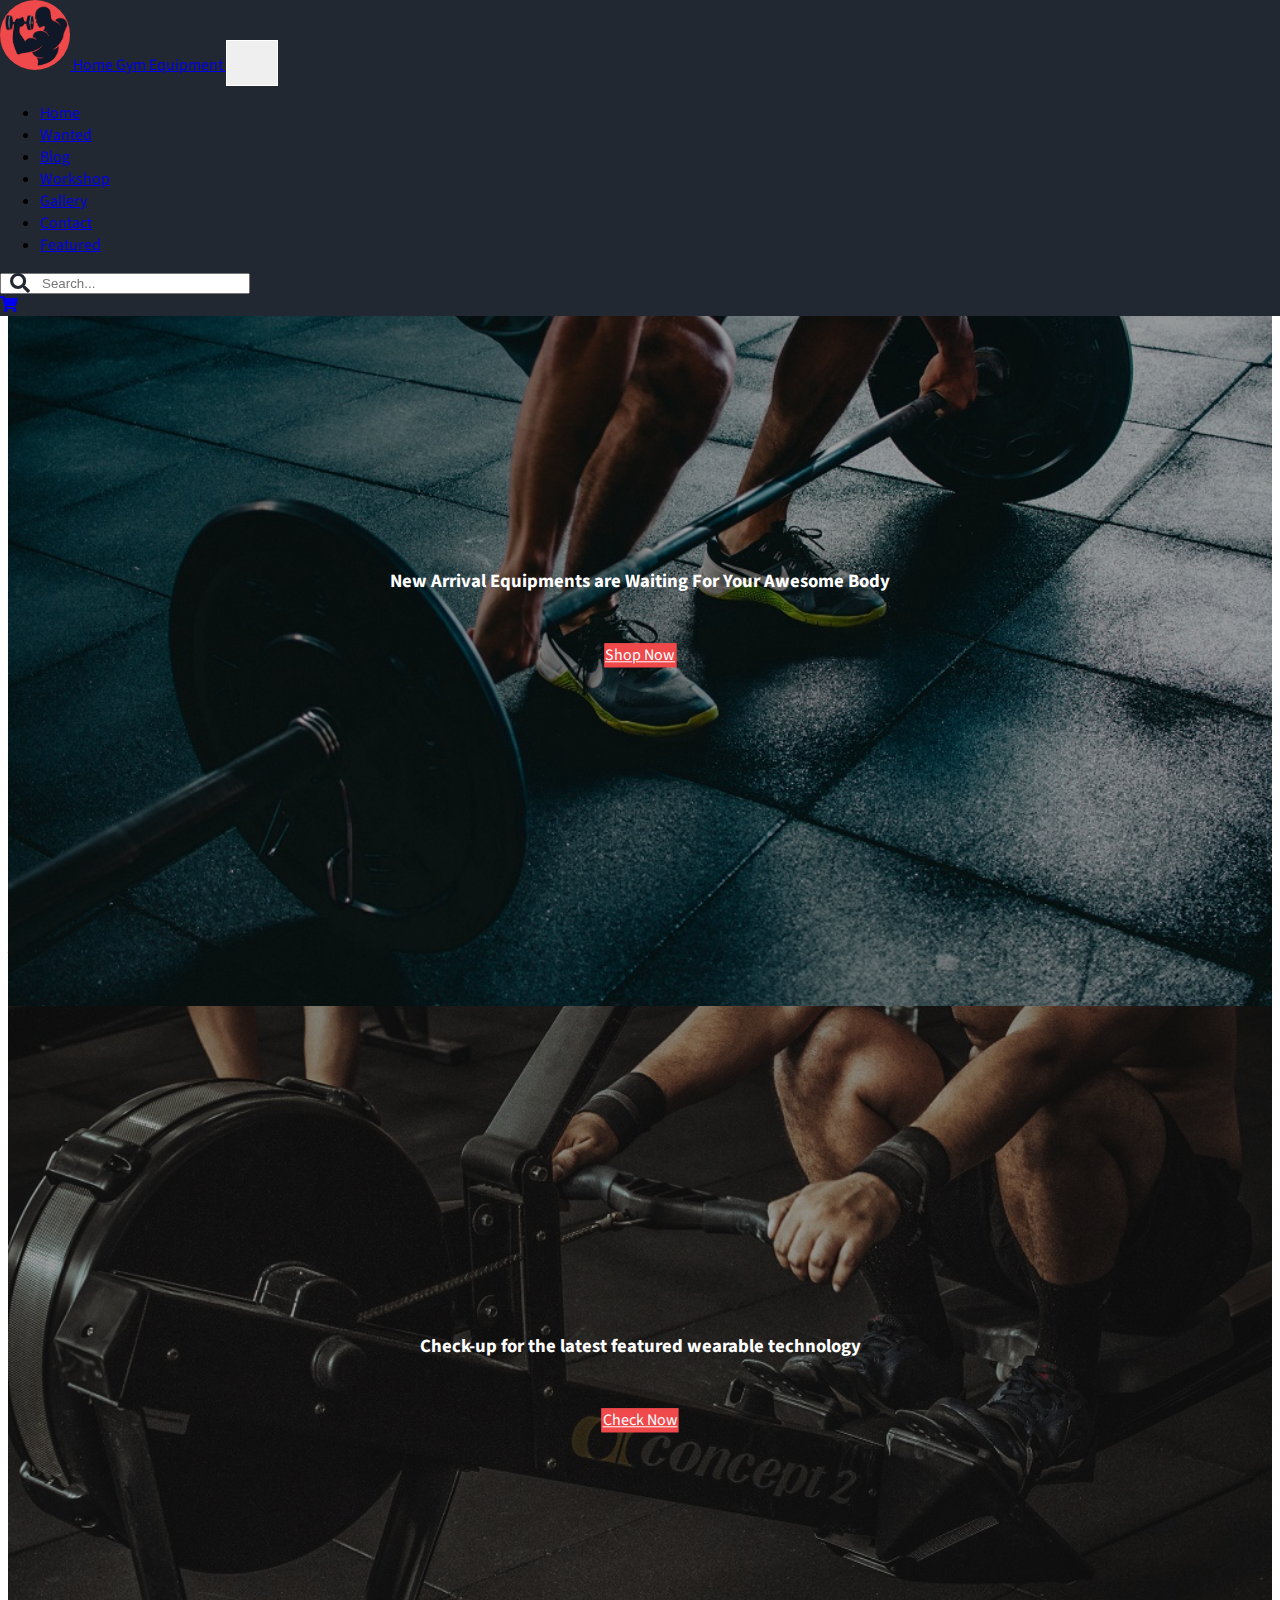
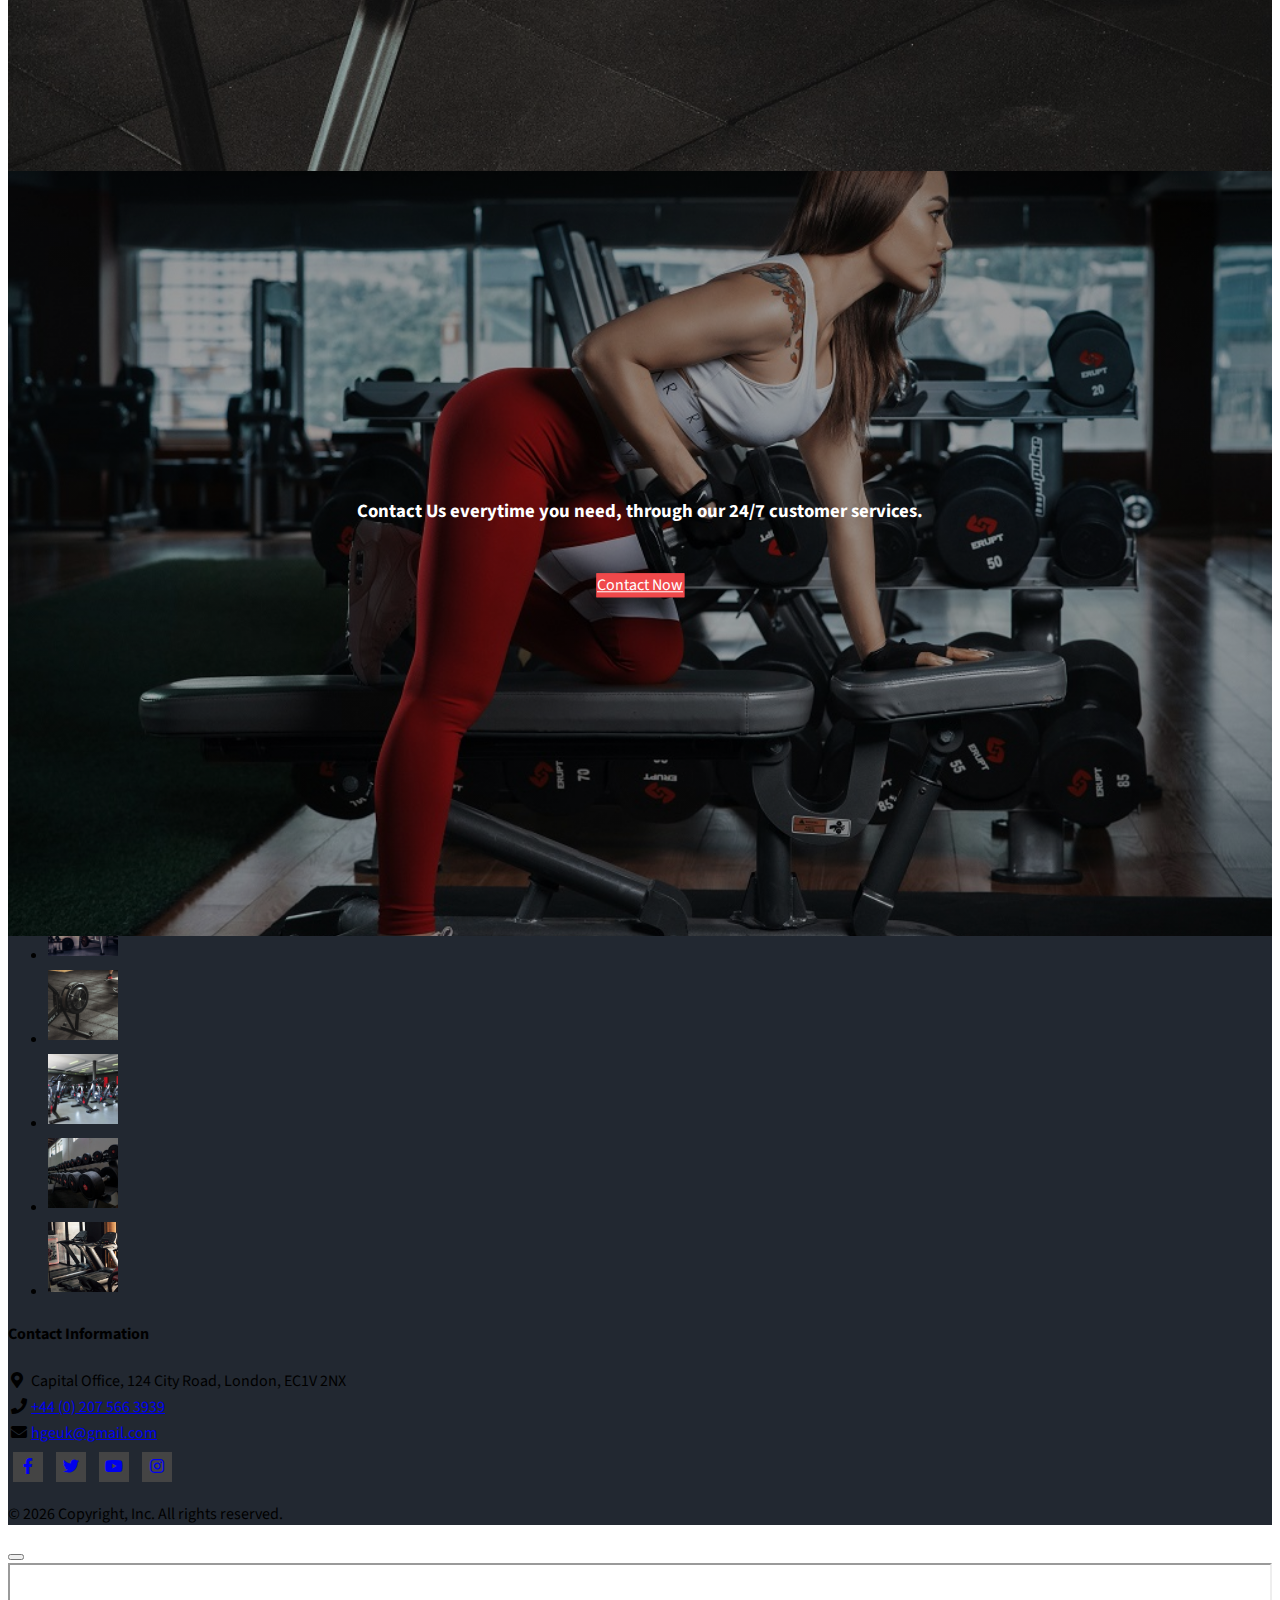
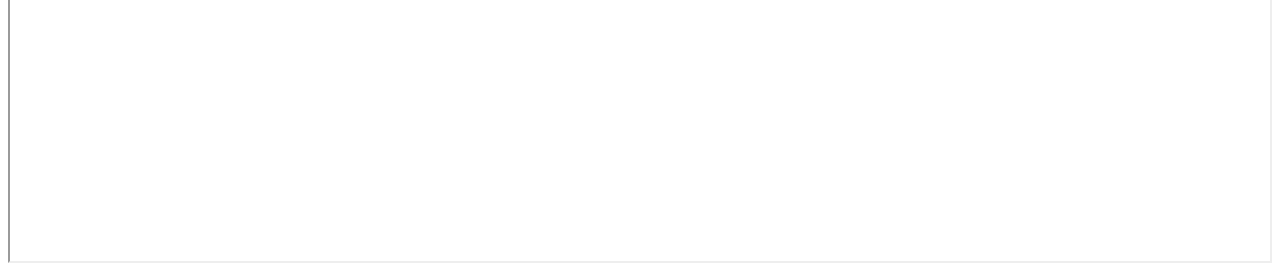
<file: homegymequipment/index.html>
<!DOCTYPE html>
<html>
    <head>
        <title>Home Gym Equipment</title>
        <!-- favicon -->
        <link href="./assets/img/fav/favicon.png" rel="icon" type="image/png"/>
        <!-- fontawesoem css1 -->
        <link rel="stylesheet" href="https://cdnjs.cloudflare.com/ajax/libs/font-awesome/5.15.4/css/all.min.css" integrity="sha512-1ycn6IcaQQ40/MKBW2W4Rhis/DbILU74C1vSrLJxCq57o941Ym01SwNsOMqvEBFlcgUa6xLiPY/NS5R+E6ztJQ==" crossorigin="anonymous" referrerpolicy="no-referrer" />
        <!-- bootstrap css1 js1 -->
        <link href="https://cdn.jsdelivr.net/npm/bootstrap@5.2.1/dist/css/bootstrap.min.css" rel="stylesheet" integrity="sha384-iYQeCzEYFbKjA/T2uDLTpkwGzCiq6soy8tYaI1GyVh/UjpbCx/TYkiZhlZB6+fzT" crossorigin="anonymous">
        <!-- lightbox css1 js1 -->
        <link href="./assets/libs/lightbox2-dev/dist/css/lightbox.min.css" rel="stylesheet" type="text/css"/>
        <!-- custom css -->
        <link href="./css/style.css" rel="stylesheet" type="text/css"/>
    </head>
    <body>
        
        <!-- Start Header Section -->
        <header class="headers">
                <!-- Start Navbar -->
                <nav class="navbar navbar-expand-lg navbar-dark">
                <a href="index.html" class="navbar-brand text-white mx-3">
                    <img src="./assets/img/fav/fav-bg.png" class="favicons" alt="favicon"/>
                    <span class="h3 mx-2">Home Gym Equipment</span>
                </a>

                <button class="navbar-toggler mx-3 navbuttons" data-bs-toggle="collapse" data-bs-target="#mynavbar">
                    <div class="line1 bg-light"></div>
                    <div class="line2 bg-light"></div>
                    <div class="line3 bg-light"></div>
                </button>

                <div id="mynavbar" class="w-100 d-lg-flex justify-content-between navbar-collapse collapse">
                    <ul class="navbar-nav mx-3">
                        <li class="nav-item"><a class="nav-link active" href="index.html">Home</a></li>
                        <li class="nav-item"><a class="nav-link" href="wanted.html">Wanted</a></li>
                        <li class="nav-item"><a class="nav-link" href="blog.html">Blog</a></li>
                        <li class="nav-item"><a class="nav-link" href="workshop.html">Workshop</a></li>
                        <li class="nav-item"><a class="nav-link" href="gallery.html">Gallery</a></li>
                        <li class="nav-item"><a class="nav-link" href="contact.html">Contact</a></li>
                        <li class="nav-item"><a class="nav-link" href="featured.html">Featured</a></li>
    
                    </ul>
                    <div class="d-lg-flex align-items-center">
                        <form action="" method="">
                            <div class="search-parents ms-3 my-3">
                                <input type="text" name="search" id="search" class="form-control" placeholder="Search..."/>
                                <i class="fas fa-search"></i>
                            </div>
                        </form>
                        <a href="#" class="text-white m-3"><i class="fas fa-shopping-cart"></i></a>
                    </div>
                </div>
                </nav>
                <!-- End Navbar -->

                <!-- Start Banner -->
                <section class="banners">
                    <div id="mycarousel" class="carousel slide" data-bs-ride="carousel">
                        <ul class="carousel-indicators">
                            <li data-bs-slide-to="0" data-bs-target="#mycarousel" class="active"></li>
                            <li data-bs-slide-to="1" data-bs-target="#mycarousel"></li>
                            <li data-bs-slide-to="2" data-bs-target="#mycarousel"></li>
                        </ul>
                        <div class="carousel-inner">
                            <div class="carousel-item active carouselone">
                                <div class="caption">
                                    <h3 class="display-6 text-lowercase carouseltitles"><span class="text-capitalize">New Arrival Equipments</span> are Waiting For Your Awesome Body</h3>
                                    <a href="#" class="btn btn-lg shopbtns">Shop Now</a>
                                </div>
                            </div>
                            <div class="carousel-item carouseltwos">
                                <div class="caption">
                                    <h3 class="display-6 carouseltitles"><span class="text-capitalize">Check-up for the latest featured wearable technology</h3>
                                    <a href="#" class="btn btn-lg shopbtns">Check Now</a>
                                </div>
                            </div>
                            <div class="carousel-item carouselthrees">
                                <div class="caption">
                                    <h3 class="display-6 carouseltitles">Contact Us everytime you need, through our 24/7 customer services.</h3>
                                    <a href="#" class="btn btn-lg shopbtns">Contact Now</a>
                                </div>
                            </div>
                        </div>
                        <a href="#mycarousel" class="carousel-control-prev" data-bs-slide="prev"><span class="carousel-control-prev-icon"></span></a>
                        <a href="#mycarousel" class="carousel-control-next" data-bs-slide="next"><span class="carousel-control-next-icon"></span></a>                        
                    </div>
                </section>
                <!-- End Banner -->
        </header>
        <!-- End Header Section -->

        <!-- Start Counter Section -->
        <section class="counters py-5">
            <div class="container text-white text-center">
                <!-- start title -->
                <div class="row">
                    <div class="col-12 text-center">
                        <h2>About Home Gym Equipment</h2>
                        <p class="small">Home Gym Equipment compny is a UK based company, selling good quality gym equipments and werable technology.</p>
                    </div>
                </div>
                <!-- end title -->
                <div class="row">
                    <div class="col-md-4 col-sm-12 my-3">
                        <div class="counter-boxes">
                            <i class="fas fa-users fa-3x countericons"></i>
                            <h3 class="my-3 h5">Our Local Clients</h3>
                            <p>Our clients satisfying and enjoying using home gym equipments.</p>
                            <span class="countervalue" data-target="4000">0</span>
                        </div>
                    </div>
                    <div class="col-md-4 col-sm-12 my-3">
                        <div class="counter-boxes">
                            <i class="fas fa-dumbbell fa-3x countericons"></i>
                            <h3 class="my-3 h5">Our Products</h3>
                            <p>Our good quality product for your fitness.</p><br/>
                            <span class="countervalue" data-target="200">0</span>
                        </div>
                    </div>
                    <div class="col-md-4 col-sm-12 my-3">
                        <div class="counter-boxes">
                            <i class="fas fa-map-marked-alt fa-3x countericons"></i>
                            <h3 class="my-3 h5">You visited</h3>
                            <p>Your number of time visited.</p><br/>
                            <span class="countervalue" data-target="8">0</span>
                        </div>
                    </div>
                </div>
            </div>
        </section>
        <!-- End Counter Section -->

        <!-- Start Video Section -->
        <section class="videos">
            <div class="container">
                <div class="row">
                    <div class="col-12 text-center">
                        <div class="text-white vdcontents">
                            <h1 class="h2">What is new?</h1>
                            <a href="#vdmodal" data-bs-toggle="modal" class="playbtns" data-video-src="https://www.youtube.com/embed/VQqq8rFdRCE"><i class="fas fa-play fa-3x"></i></a>
                        </div>
                    </div>
                </div>
            </div>
        </section>
        <!-- End Video Section -->

        <!-- Start Footer Section -->
        <footer class="footers py-3">
            <div class="container">
                
                <div class="row text-white">
                    <div class="col-md-3 col-sm-6 mb-3">
                        <h1 class="">HGE</h1>
                        <p class="italic small">For your health & fitness with love</p>
                        <p class="text-justify">HGE is a home gym equipments and wearable technology  trading business.Our commercial-grade equipment is made with modern designs and techniques for effective fitness gains.</p>
                    
                        
                    </div>

                    <div class="col-md-3 col-sm-6 mb-3">
                        <h4>Quick Links</h4>
                        <ul class="list-unstyled">
                            <li><a href="index.html" class="nav-link text-uppercase footerlinks active"><i class="fas fa-arrow-right me-3"></i>Home</a></li>
                            <li><a href="wanted.html" class="nav-link text-uppercase footerlinks"><i class="fas fa-arrow-right me-3"></i>Wanted</a></li>
                            <li><a href="blog.html" class="nav-link text-uppercase footerlinks"><i class="fas fa-arrow-right me-3"></i>Blog</a></li>
                            <li><a href="workshop.html" class="nav-link text-uppercase footerlinks"><i class="fas fa-arrow-right me-3"></i>Workshop</a></li>
                            <li><a href="gallery.html" class="nav-link text-uppercase footerlinks"><i class="fas fa-arrow-right me-3"></i>Gallery</a></li>
                            <li><a href="contact.html" class="nav-link text-uppercase footerlinks"><i class="fas fa-arrow-right me-3"></i>Contact</a></li>
                            <li><a href="featured.html" class="nav-link text-uppercase footerlinks"><i class="fas fa-arrow-right me-3"></i>Featured</a></li>
                            
                        </ul>
                    </div>

                    <div class="col-md-3 col-sm-6 mb-3">
                        <h4>Our Products</h4>
                        <ul class="list-inline">
                            <li class="list-inline-item"><a href="./assets/img/gymmachine/eq1.jpg" data-lightbox="gymmachine"><img src="./assets/img/gymmachine/eq1.jpg" class="machineimage" alt="Equipment1"/></a></li>
                            <li class="list-inline-item"><a href="./assets/img/gymmachine/eq2.jpg" data-lightbox="gymmachine"><img src="./assets/img/gymmachine/eq2.jpg" class="machineimage" alt="Equipment2"/></a></li>
                            <li class="list-inline-item"><a href="./assets/img/gymmachine/eq3.jpg" data-lightbox="gymmachine"><img src="./assets/img/gymmachine/eq3.jpg" class="machineimage" alt="Equipment3"/></a></li>
                            <li class="list-inline-item"><a href="./assets/img/gymmachine/eq4.jpg" data-lightbox="gymmachine"><img src="./assets/img/gymmachine/eq4.jpg" class="machineimage" alt="Equipment4"/></a></li>
                            <li class="list-inline-item"><a href="./assets/img/gymmachine/eq5.jpg" data-lightbox="gymmachine"><img src="./assets/img/gymmachine/eq5.jpg" class="machineimage" alt="Equipment5"/></a></li>
                            <li class="list-inline-item"><a href="./assets/img/gymmachine/eq6.jpg" data-lightbox="gymmachine"><img src="./assets/img/gymmachine/eq6.jpg" class="machineimage" alt="Equipment6"/></a></li>

                        </ul>
                    </div>

                    <div class="col-md-3 col-sm-6 mb-3">
                        <h4>Contact Information</h4>
                        
                        <table>
                            <tr>
                                <td><i class="fas fa-map-marker-alt"></i></td>
                                <td class="ps-3">Capital Office, 124 City Road, London, EC1V 2NX</td>
                            </tr>
                            <tr>
                                <td><i class="fas fa-phone"></i></td>
                                <td class="ps-3"><a href="tel:+44 (0) 207 566 3939" class="nav-link">+44 (0) 207 566 3939</a></td>
                            </tr>
                            <tr>
                                <td><i class="fas fa-envelope"></i></td>
                                <td class="ps-3"><a href="mailto:hgeuk@gmail.com" class="nav-link">hgeuk@gmail.com</a></td>
                            </tr>
                        </table>
                        <div class="mt-4">
                            <a href="#" target="_blank" class="socialbtns"><i class="fab fa-facebook-f text-primary"></i></a>
                            <a href="#" target="_blank" class="socialbtns"><i class="fab fa-twitter text-info"></i></a>
                            <a href="#" target="_blank" class="socialbtns"><i class="fab fa-youtube text-danger"></i></a>
                            <a href="#" target="_blank" class="socialbtns"><i class="fab fa-instagram text-white"></i></a>
                        </div>
                    </div>
                </div>
                <div class="row text-white text-center border-top py-2">
                    <p>&copy; <span id="getyear"></span> Copyright, Inc. All rights reserved.</p>
                </div>
            </div>
        </footer>
        <!-- End Footer Section -->

        <!-- Start Modal Area -->
            <!-- Start Video Modal -->
            <div id="vdmodal" class="modal fade">
                <div class="modal-dialog">
                    <div class="modal-content">
                        <div class="modal-header my-3">
                            <button type="button" class="btn-close" data-bs-dismiss="modal"></button>
                        </div>
                        <div class="modal-body">
                            <iframe width="100%" height="300" src="" allowfullscreen></iframe>
                        </div>
                    </div>
                </div>
            </div>
            <!-- End Video Modal -->
        <!-- End Modal Area -->

        <!-- bootstrap css1 js1 -->
        <script src="https://cdn.jsdelivr.net/npm/bootstrap@5.2.1/dist/js/bootstrap.bundle.min.js" integrity="sha384-u1OknCvxWvY5kfmNBILK2hRnQC3Pr17a+RTT6rIHI7NnikvbZlHgTPOOmMi466C8" crossorigin="anonymous"></script>
        <!-- jQuery js1 -->
        <script src="./assets/libs/jquery-3.6.1.min.js" type="text/javascript"></script>
        <!-- lightbox css1 js1 -->
        <script src="./assets/libs/lightbox2-dev/dist/js/lightbox.min.js" type="text/javascript"></script>
        <!-- custom js -->
        <script src="./js/app.js" type="text/javascript"></script>
    </body>
</html>
</file>
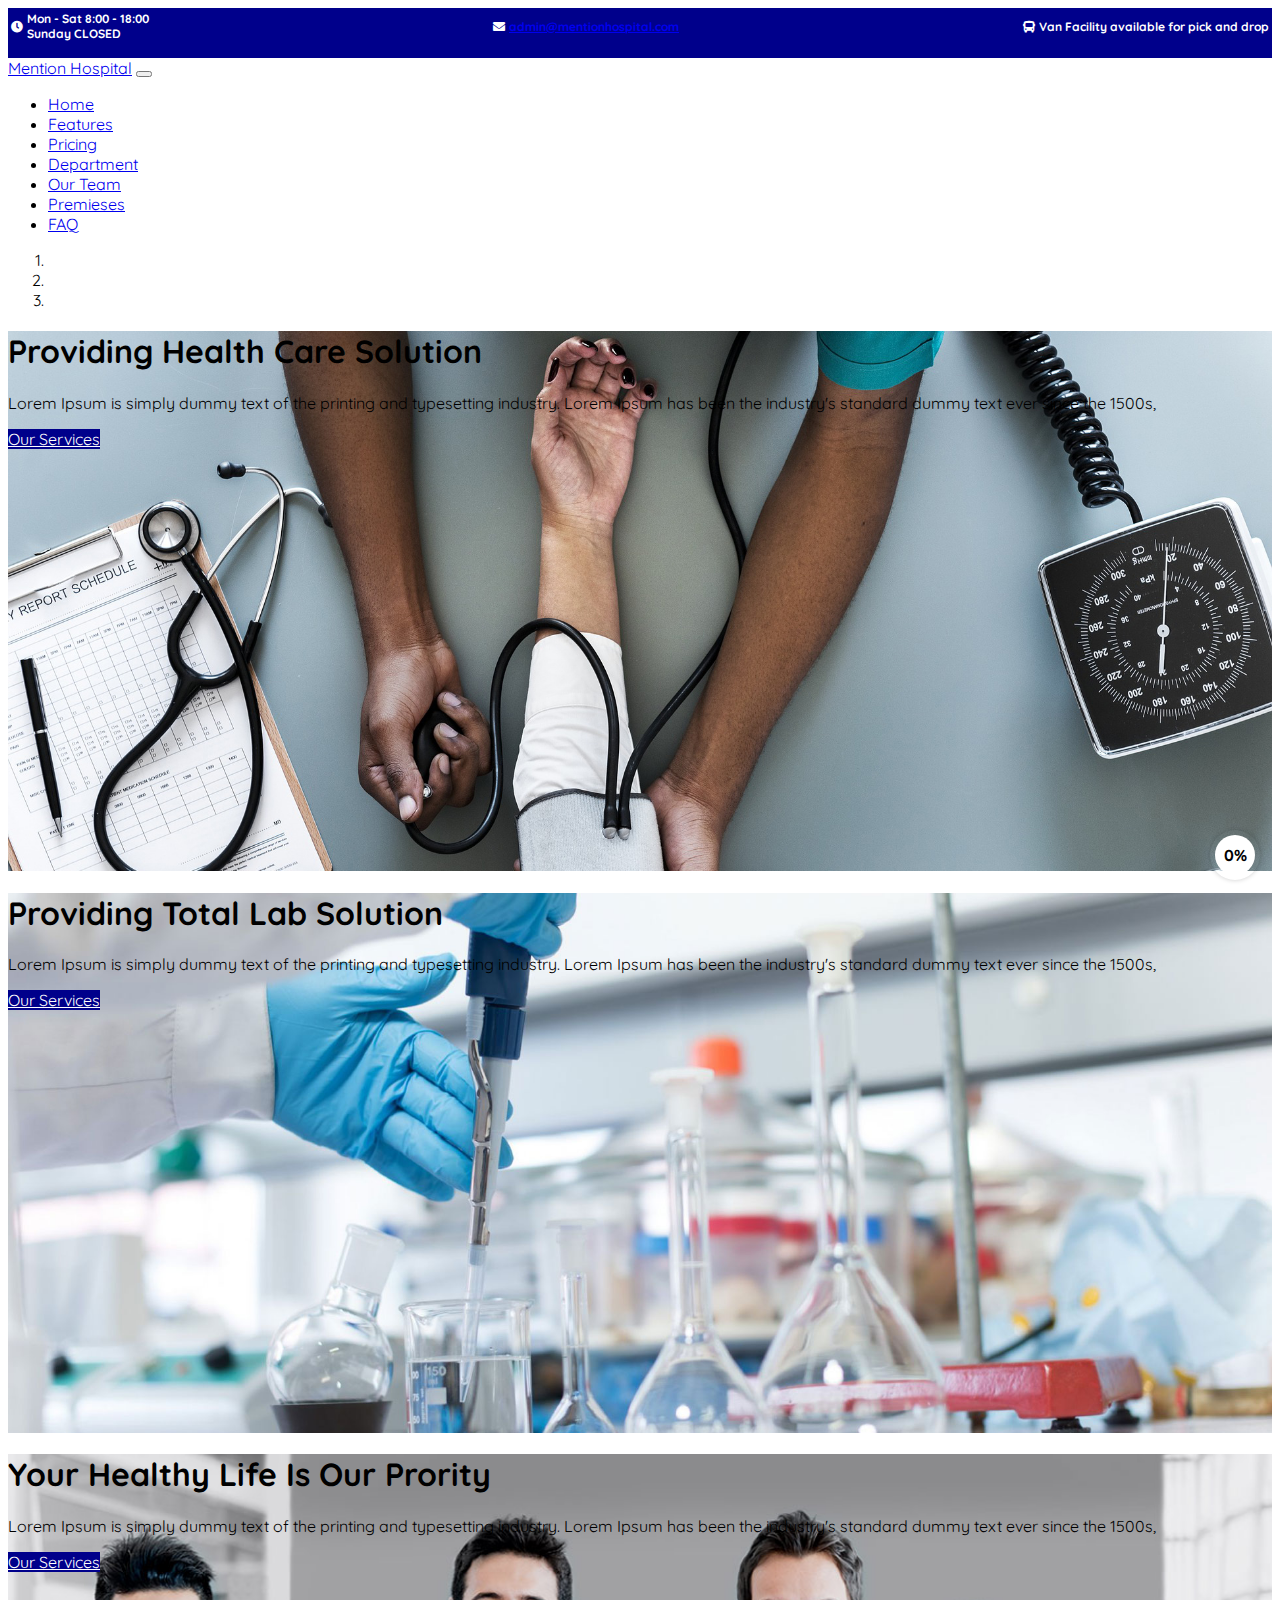
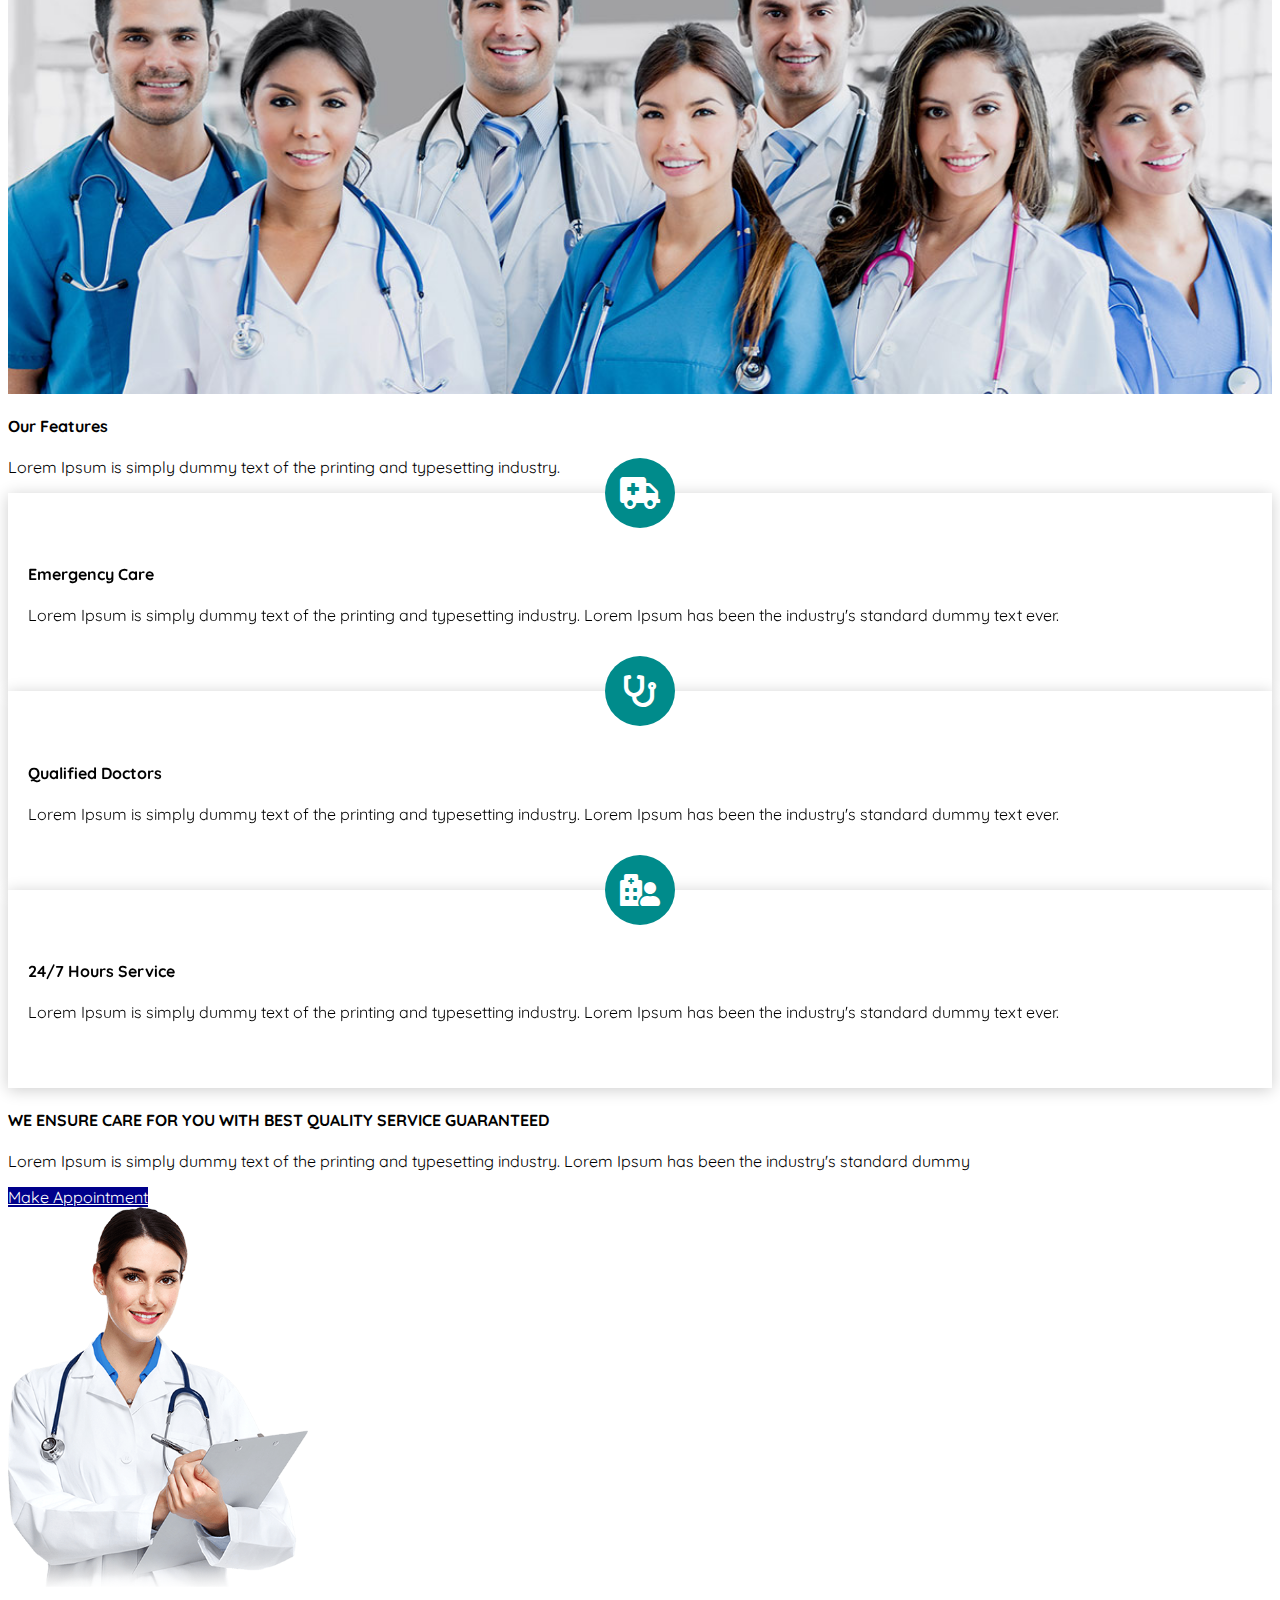
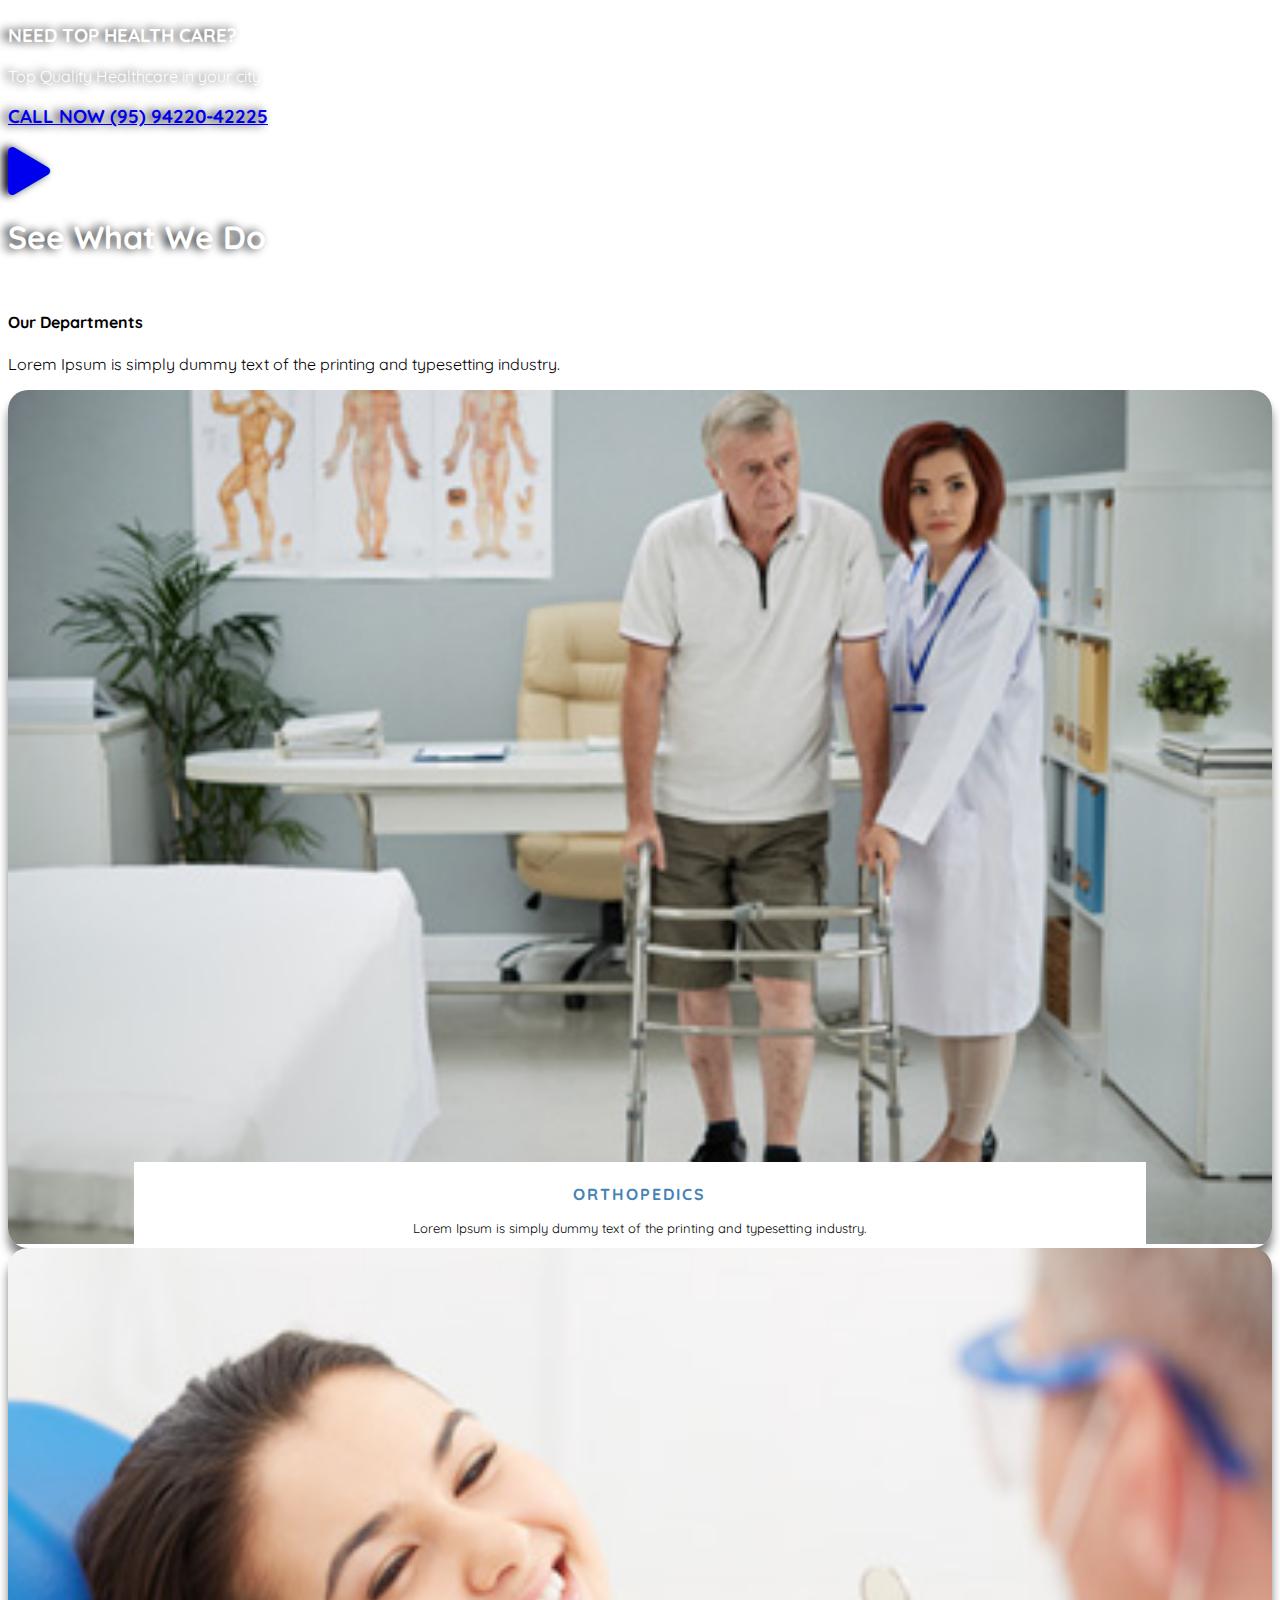
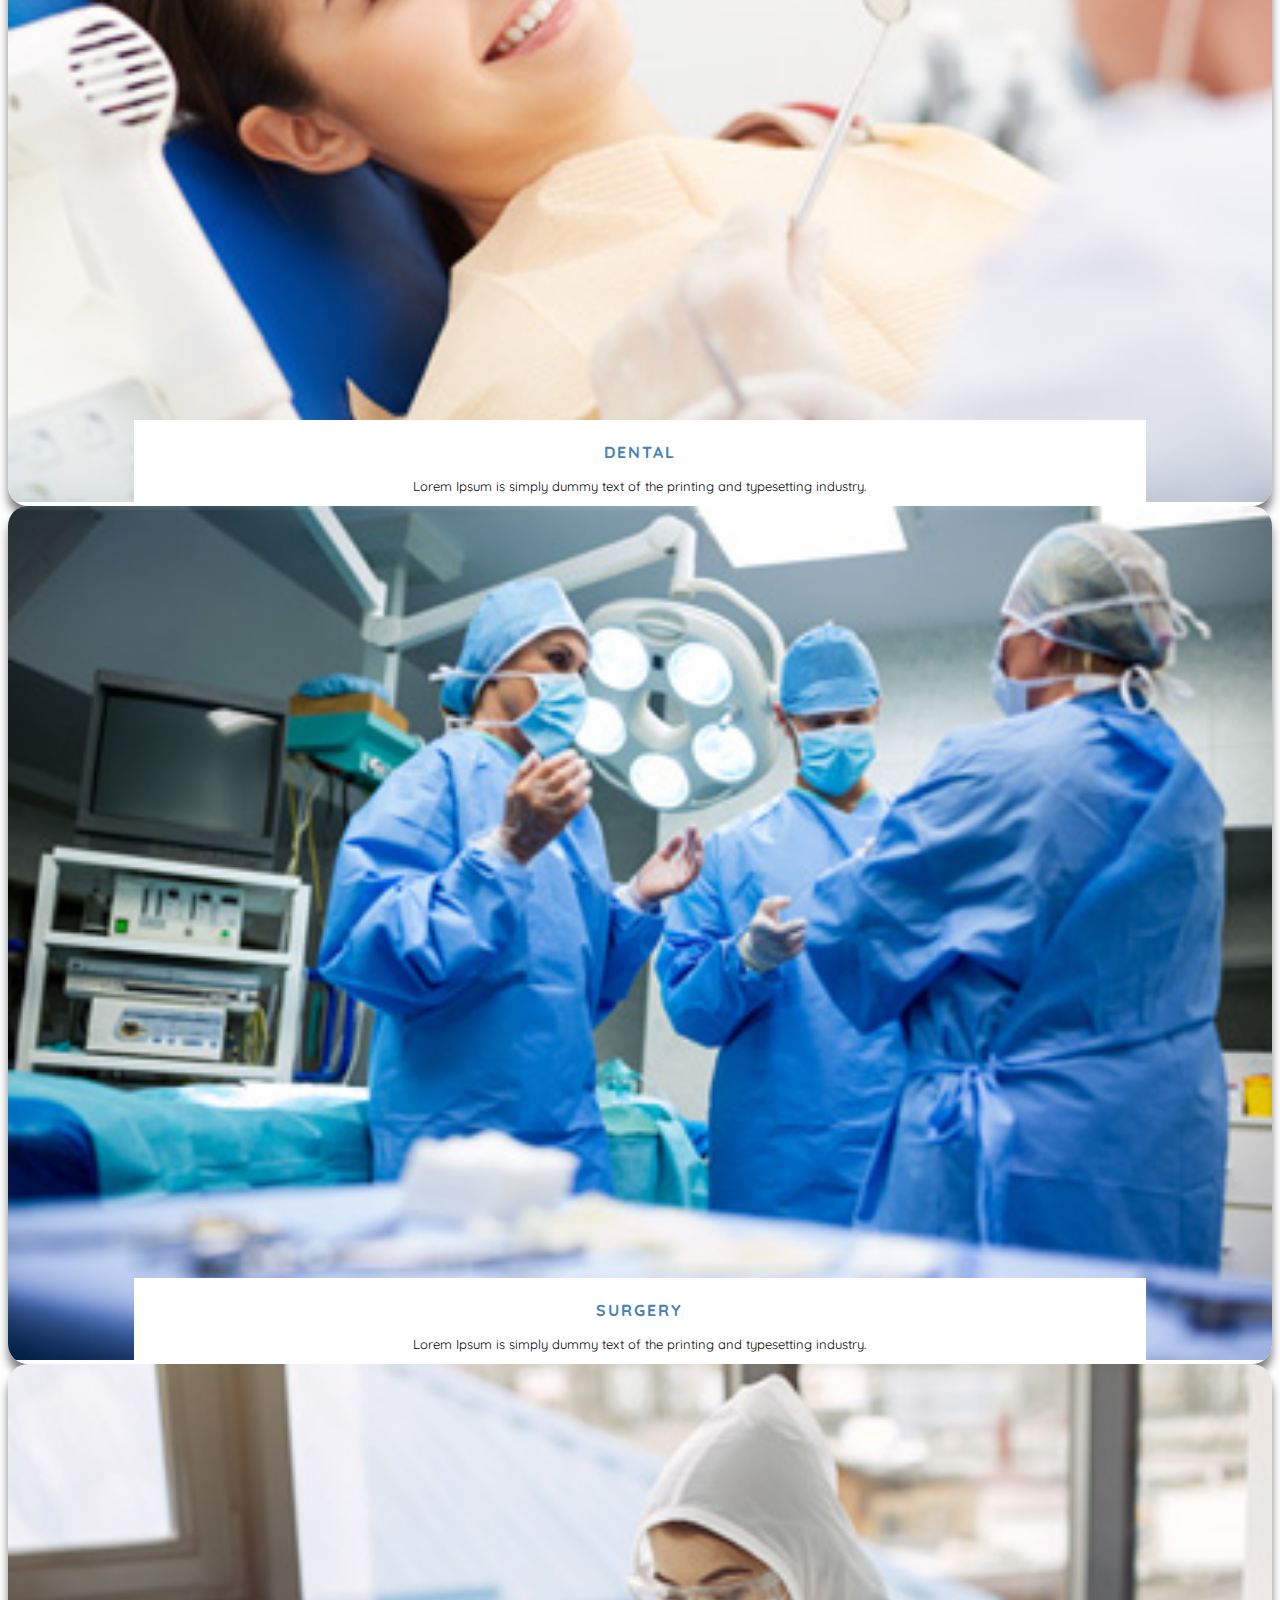
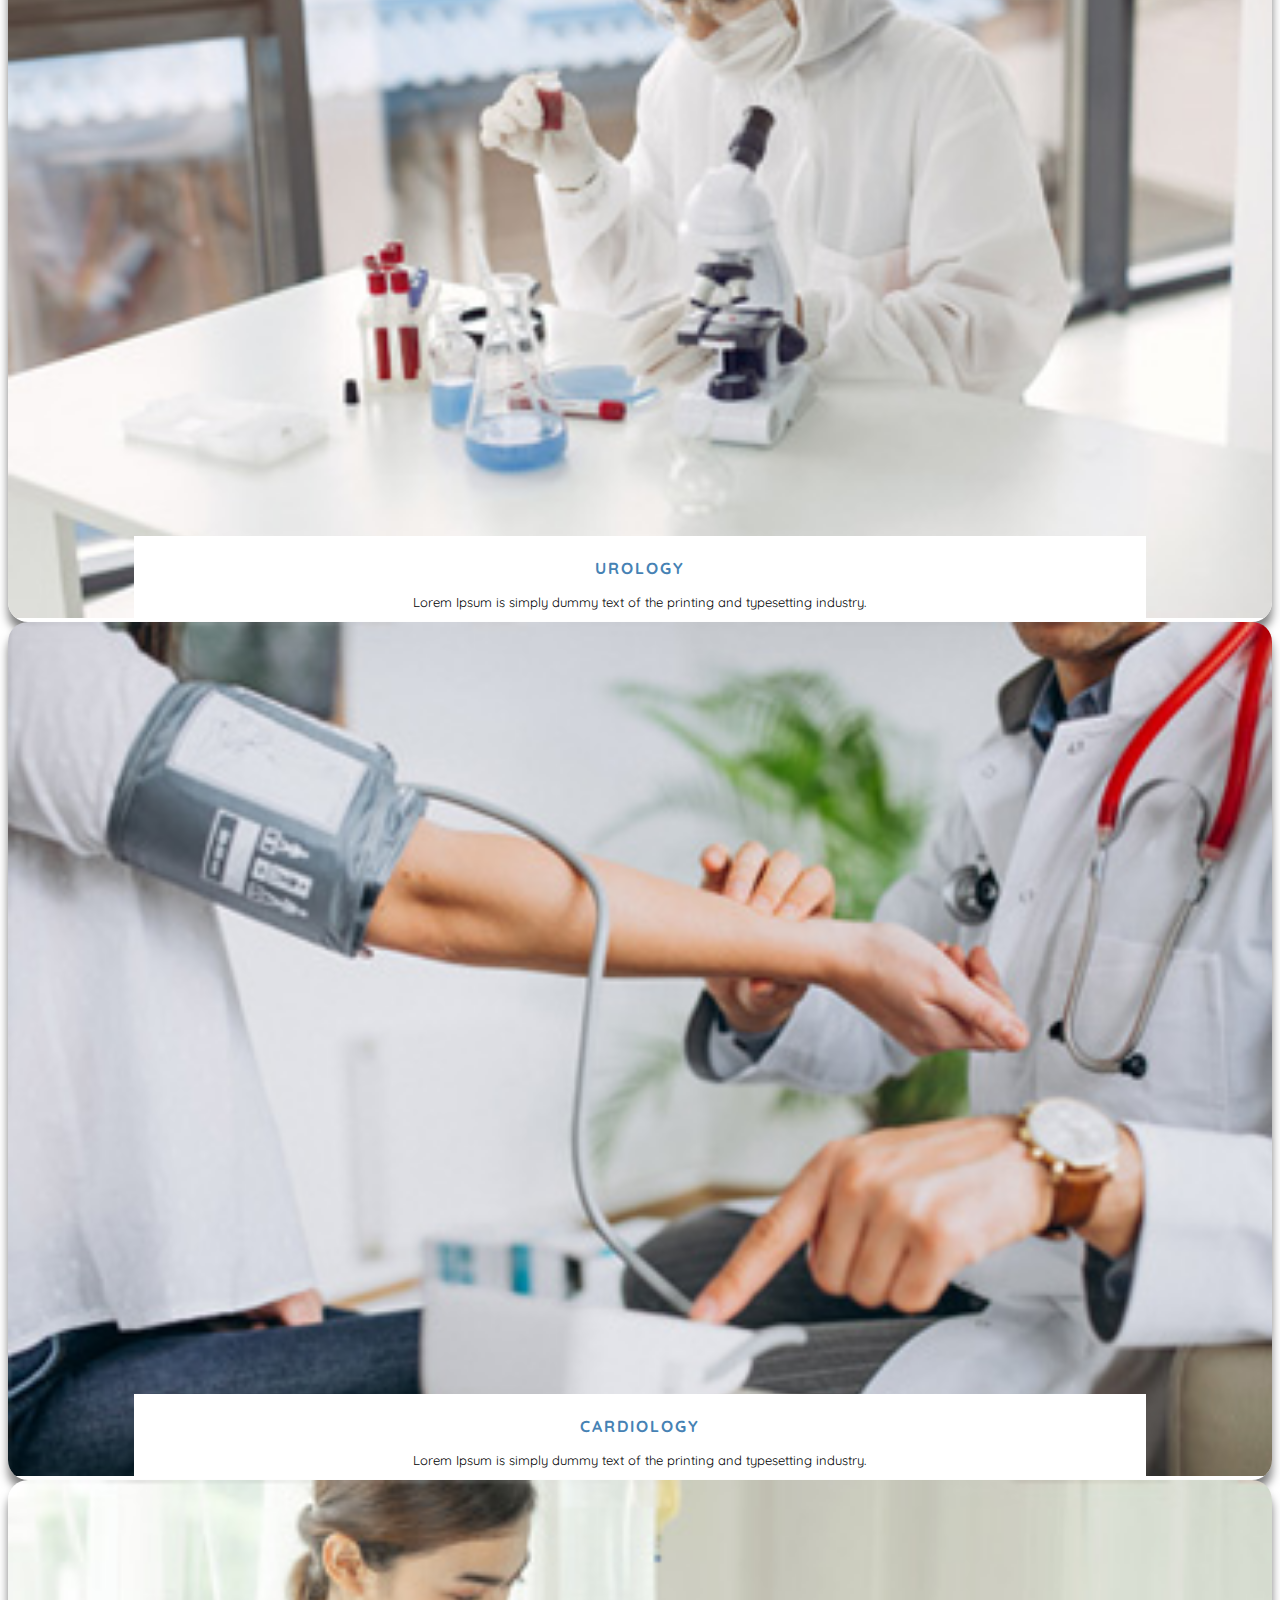
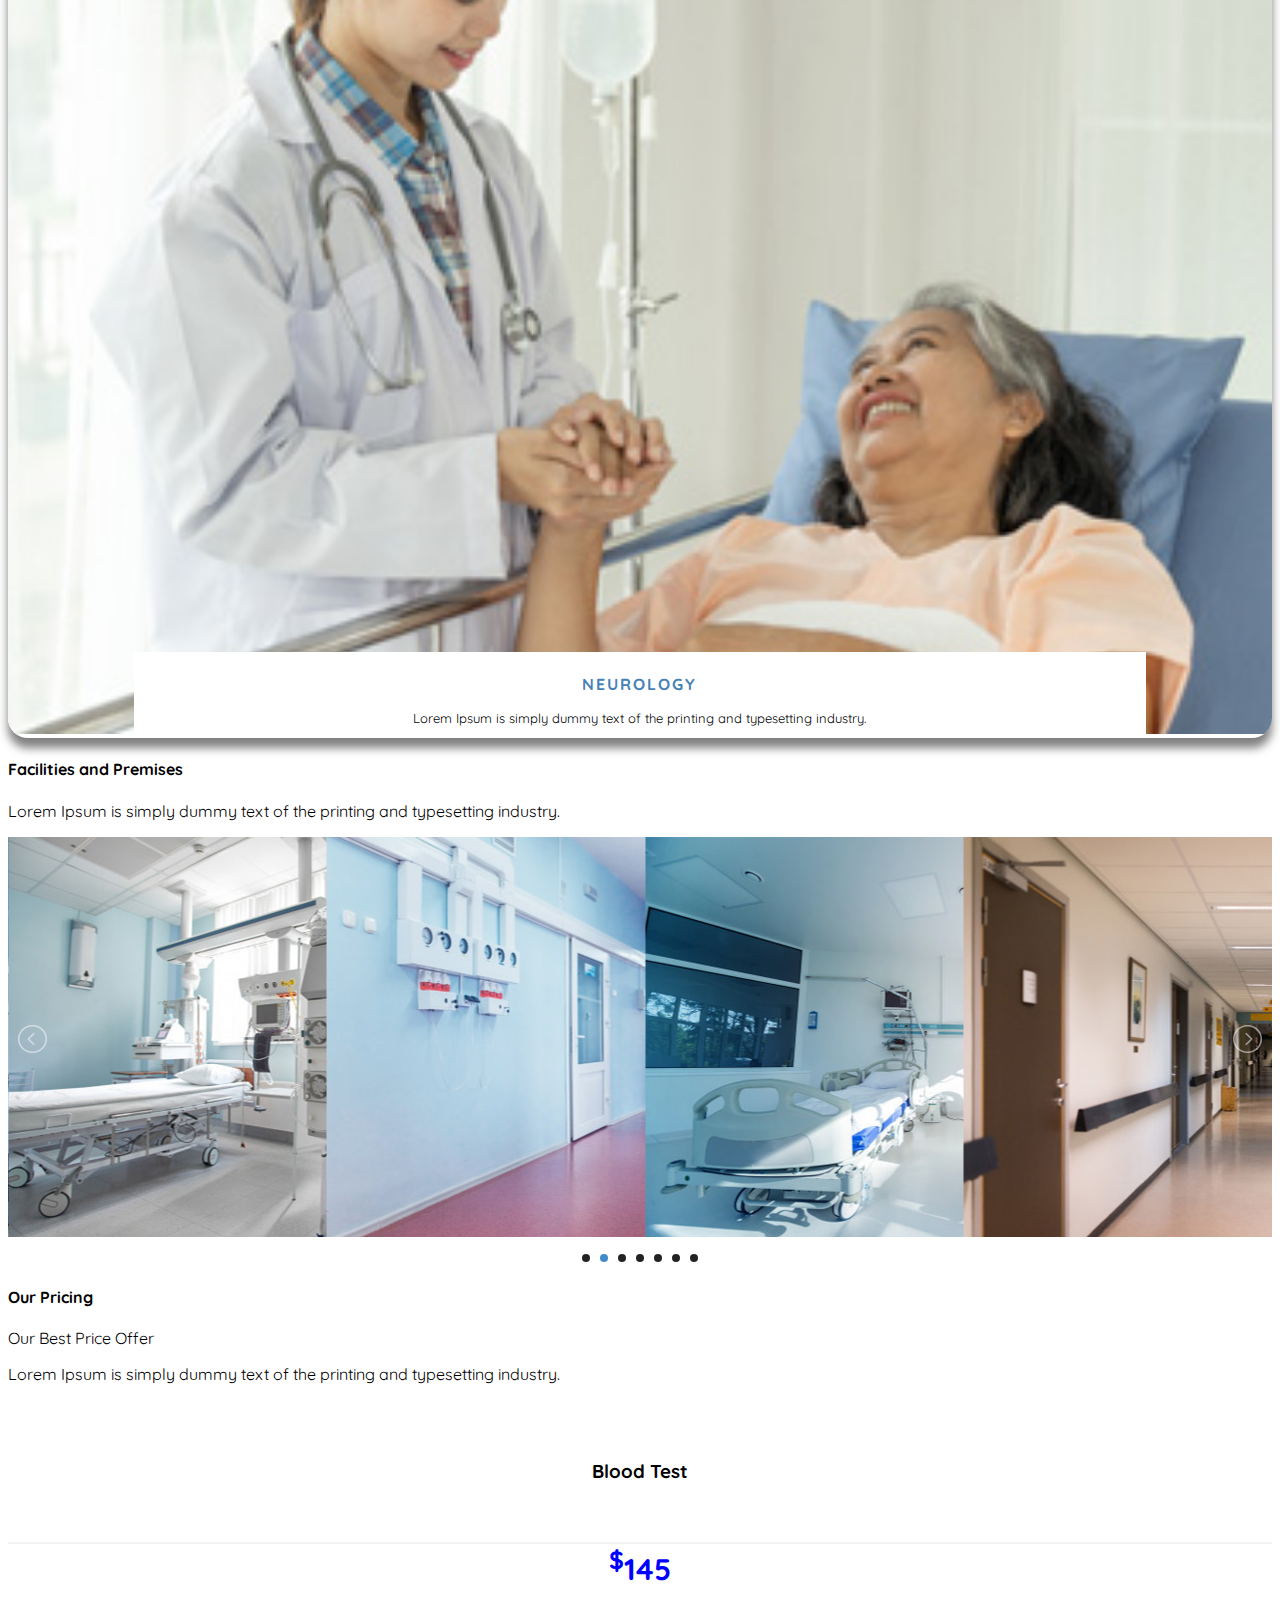
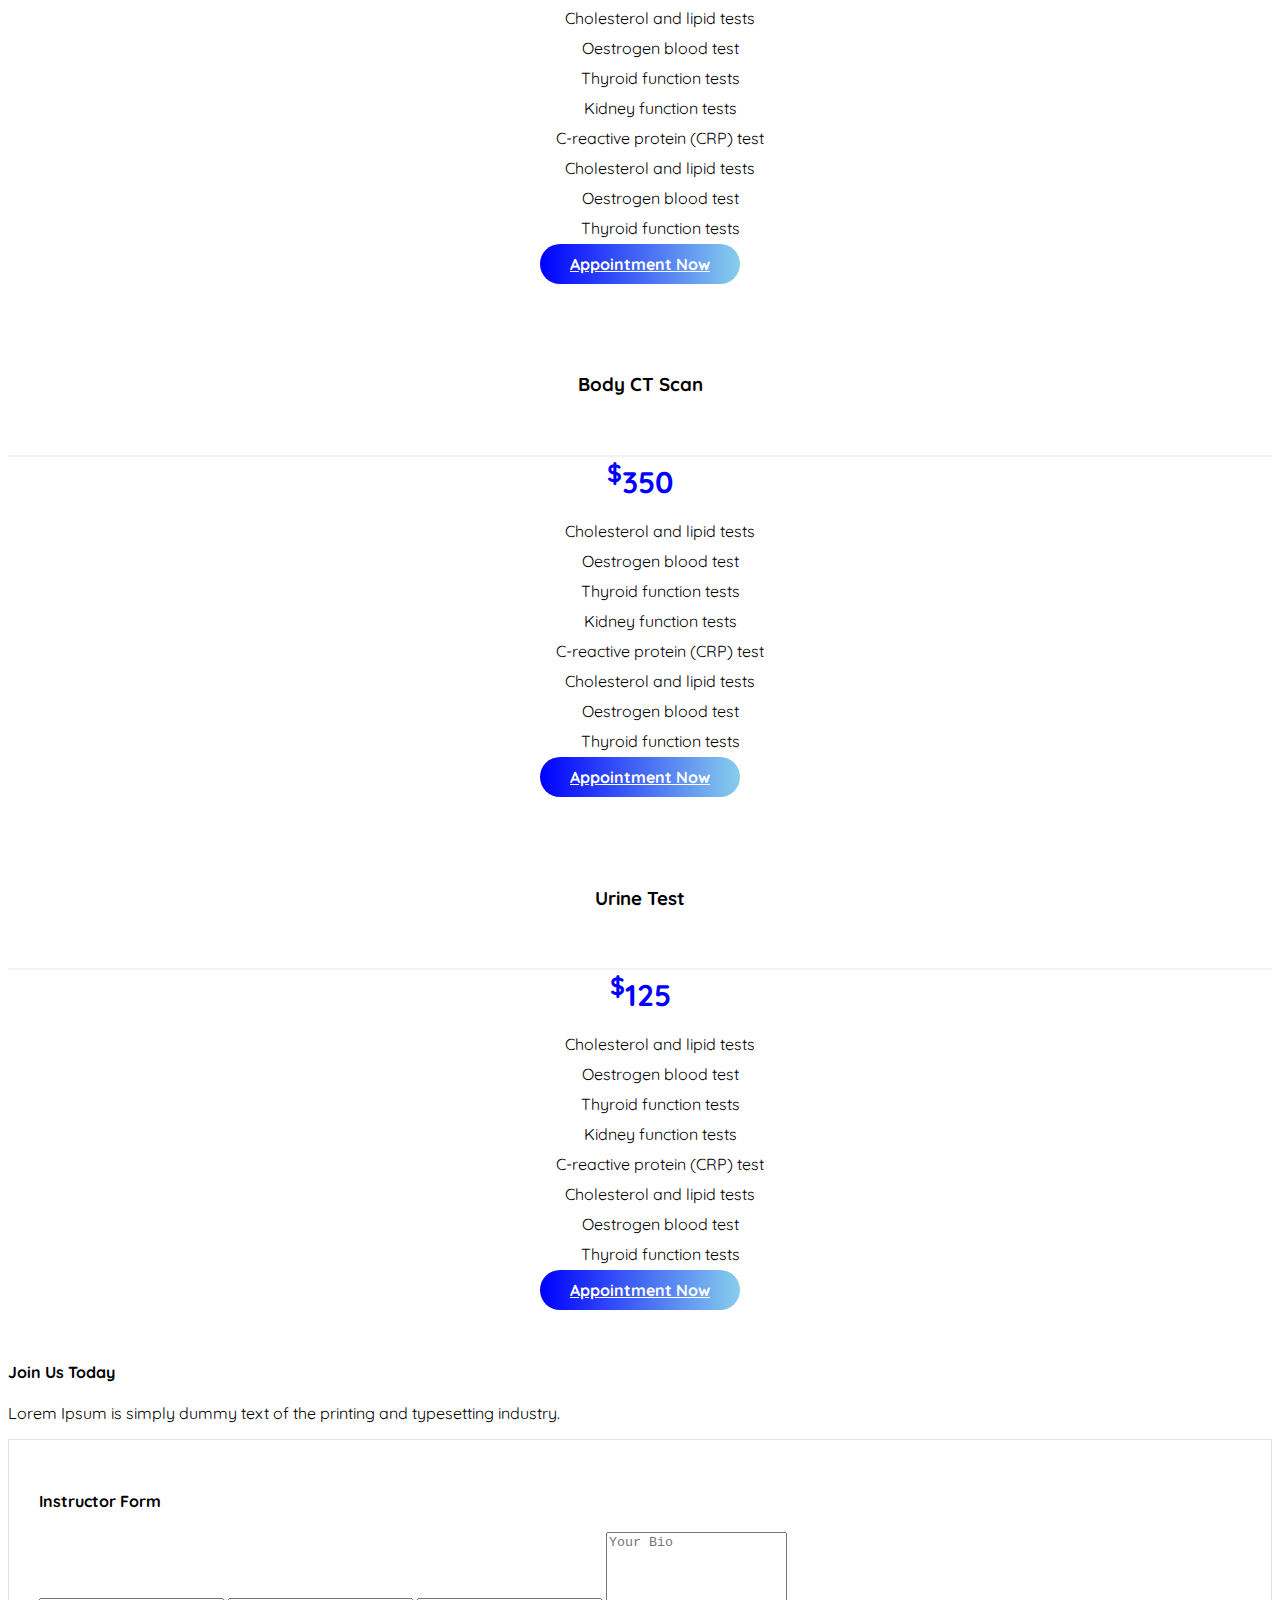
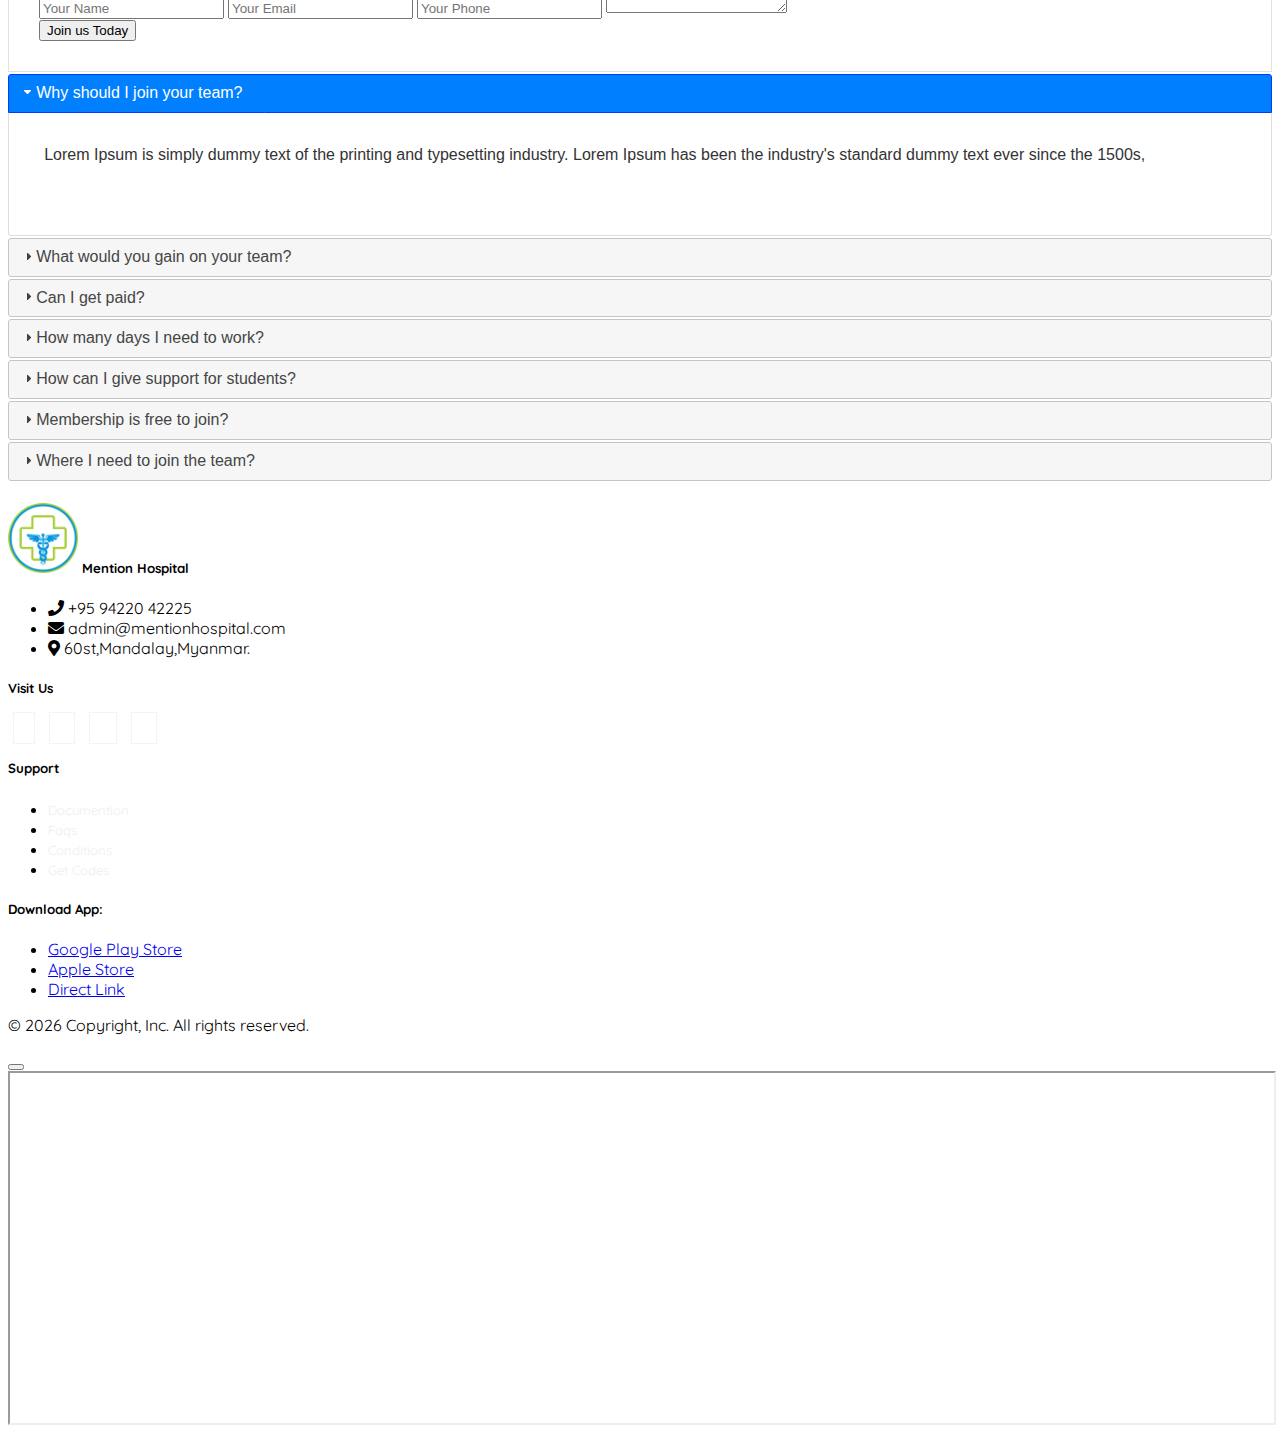
<file: mentionhospital/index.html>
<!DOCTYPE html>
<html>
    <head>
        <title>Mention Hospital</title>
        <!-- fav icon -->
        <link href="./assets/img/fav/favicon2.png" rel="icon" type="image/png" sizes="16x16"/>
        <!-- bootstrap css1 js1 -->
        <link href="https://cdn.jsdelivr.net/npm/bootstrap@5.2.0/dist/css/bootstrap.min.css" rel="stylesheet" integrity="sha384-gH2yIJqKdNHPEq0n4Mqa/HGKIhSkIHeL5AyhkYV8i59U5AR6csBvApHHNl/vI1Bx" crossorigin="anonymous">
        <!-- fontawesome 5.15.4 css1 -->
        <link rel="stylesheet" href="https://cdnjs.cloudflare.com/ajax/libs/font-awesome/5.15.4/css/all.min.css" integrity="sha512-1ycn6IcaQQ40/MKBW2W4Rhis/DbILU74C1vSrLJxCq57o941Ym01SwNsOMqvEBFlcgUa6xLiPY/NS5R+E6ztJQ==" crossorigin="anonymous" referrerpolicy="no-referrer" />
        <!-- jquery ui css1 js1 -->
        <link href="./assets/libs/jquery-ui-1.13.2/jquery-ui.min.css" rel="stylesheet" type="text/css"/>
        <!-- lightslider css1 js1 -->
        <link href="./assets/libs/lightslider-master/dist/css/lightslider.min.css" rel="stylesheet" type="text/css"/>
        <!-- custom css1 js1 -->
        <link href="./css/style.css" rel="stylesheet" type="text/css"/>
    </head>
    <body>

        <!-- Start Progress -->
        <div id="progresses">
            <span id="progressvalues">0%</span>
        </div>
        <!-- End Progress -->

        <!-- Start Header Section -->
        <header>
            <!-- Start Header Intro Section-->
            <section class="headerintros visiblelgs">
                <div class="container infos">
                    <table>
                        <tr>
                            <td><i class="fas fa-clock"></i></td>
                            <td>
                                Mon - Sat 8:00 - 18:00 <br/>
                                Sunday CLOSED
                            </td>
                        </tr>
                    </table>

                    <table>
                        <tr>
                            <td><i class="fas fa-envelope"></i></td>
                            <td><a href="mainto:admin@mentionhospital.com" class="nav-link">admin@mentionhospital.com</a></td>
                        </tr>
                    </table>

                    <table>
                        <tr>
                            <td><i class="fas fa-bus"></i></td>
                            <td>Van Facility available for pick and drop</td>
                        </tr>
                    </table>
                </div>
            </section>
            <!-- End Header Intro Section-->

            <!-- Start Nav Bar -->
            <nav class="navbar navbar-expand-sm navbar-light bg-light ">
                <div class="container">
                    <a href="index.html" class="navbar-brand fw-bold">Mention Hospital</a>
                    <button class="navbar-toggler" data-bs-toggle="collapse" data-bs-target="#mynav">
                        <span class="navbar-toggler-icon"></span>
                    </button>
    
                    <div id="mynav" class="navbar-collapse collapse">
                        <ul class="navbar-nav ms-auto">
                            <li class="nav-item"><a href="#" class="nav-link active">Home</a></li>
                            <li class="nav-item"><a href="#features" class="nav-link">Features</a></li>
                            <li class="nav-item"><a href="#pricing" class="nav-link">Pricing</a></li>
                            <li class="nav-item"><a href="#departments" class="nav-link">Department</a></li>
                            <li class="nav-item"><a href="#adv" class="nav-link">Our Team</a></li>
                            <li class="nav-item"><a href="#premises" class="nav-link">Premieses</a></li>
                            <li class="nav-item"><a href="#faqs" class="nav-link">FAQ</a></li>
                        </ul>
                    </div>
                </div>
            </nav>
            <!-- End Nav Bar -->

            <!-- Start Banner Section -->
            <section>
                <div id="mycarousel" class="carousel slide" data-bs-ride="carousel">
                    <ol class="carousel-indicators"> 
                        <li class="active" data-bs-target="#mycarousel" data-bs-slide-to="0"></li>
                        <li data-bs-target="#mycarousel" data-bs-slide-to="1"></li>
                        <li data-bs-target="#mycarousel" data-bs-slide-to="2"></li>
                    </ol>


                    <div class="carousel-inner">
                        <div class="carousel-item active banners1">  
                            <div class="container">
                                <div class="carousel-caption d-none d-sm-block mb-5">
                                    <h1 class="text-uppercase display-4">Providing Health Care Solution</h1>
                                    <p class="lead">Lorem Ipsum is simply dummy text of the printing and typesetting industry. Lorem Ipsum has been the industry's standard dummy text ever since the 1500s,</p>
                                    <a href="#" class="btn btn-lg btn-blues">Our Services</a>
                                </div>
                            </div>
                        </div>

                        <div class="carousel-item banners2">  
                            <div class="container">
                                <div class="carousel-caption d-none d-sm-block mb-5">
                                    <h1 class="text-uppercase display-4">Providing Total Lab Solution</h1>
                                    <p class="lead">Lorem Ipsum is simply dummy text of the printing and typesetting industry. Lorem Ipsum has been the industry's standard dummy text ever since the 1500s,</p>
                                    <a href="#" class="btn btn-lg btn-blues">Our Services</a>
                                </div>
                            </div>
                        </div>

                        <div class="carousel-item banners3">  
                            <div class="container">
                                <div class="carousel-caption d-none d-sm-block mb-5">
                                    <h1 class="text-uppercase display-4">Your Healthy Life Is Our Prority</h1>
                                    <p class="lead">Lorem Ipsum is simply dummy text of the printing and typesetting industry. Lorem Ipsum has been the industry's standard dummy text ever since the 1500s,</p>
                                    <a href="#" class="btn btn-lg btn-blues">Our Services</a>
                                </div>
                            </div>
                        </div>
                    </div>

                    <a href="#mycarousel" class="carousel-control-prev" data-bs-slide = 'prev'>
                        <span class="carousel-control-prev-icon"></span>
                    </a>

                    <a href="#mycarousel" class="carousel-control-next" data-bs-slide ="next">
                        <span class="carousel-control-next-icon"></span>
                    </a>
                </div>
            </section>
            <!-- End Banner Section -->
        </header>
        <!-- End Header Section -->

        <!-- Start Features Section -->
        <section id="features" class="text-center pt-5">

            <div class="container">
                <!-- start title -->
                <div class="row">
                    <div class="col-12">
                        <h4>Our Features</h4>
                        <p>Lorem Ipsum is simply dummy text of the printing and typesetting industry.</p>
                    </div>
                </div>
                <!-- end title -->
                <div class="row">
                    <div class="col-md-4 mt-4 mb-5">
                        <div class="iconboxes">
                            <div class="icons"><i class="fas fa-ambulance fa-2x"></i></div>
                            <h4>Emergency Care</h4>
                            <p>Lorem Ipsum is simply dummy text of the printing and typesetting industry. Lorem Ipsum has been the industry's standard dummy text ever.</p>
                        </div>
                    </div>
                    <div class="col-md-4 mt-4 mb-5">
                        <div class="iconboxes">
                            <div class="icons"><i class="fas fa-stethoscope fa-2x"></i></div>
                            <h4>Qualified Doctors</h4>
                            <p>Lorem Ipsum is simply dummy text of the printing and typesetting industry. Lorem Ipsum has been the industry's standard dummy text ever.</p>
                        </div>
                    </div>
                    <div class="col-md-4 mt-4 mb-5">
                        <div class="iconboxes">
                            <div class="icons"><i class="fas fa-hospital-user fa-2x"></i></div>
                            <h4>24/7 Hours Service</h4>
                            <p>Lorem Ipsum is simply dummy text of the printing and typesetting industry. Lorem Ipsum has been the industry's standard dummy text ever.</p>
                        </div>
                    </div>
                </div>
            </div>

        </section>
        <!-- End Features Section -->

        <!-- Start Info Section -->
        <section>
            <div class="container">
                <div class="row">
                    <div class="col-md-6 align-self-center infotexts">
                        <h4>WE ENSURE CARE FOR YOU WITH BEST QUALITY SERVICE GUARANTEED</h4>    
                        <p>Lorem Ipsum is simply dummy text of the printing and typesetting industry. Lorem Ipsum has been the industry's standard dummy</p>
                        <a href="#" class="btn btn-blues btn-lg">Make Appointment</a>
                    </div>
                    <div class="col-md-6 text-center text-lg-end infopics">
                        <img src="./assets/img/users/faqs.png" width="300px" alt="faqs"/>
                    </div>
                </div>
            </div>
        </section>
        <!-- End Info Section -->

        <!-- Start ADV Section -->
        <section id="adv" class="advs py-5">
                    <div class="container">
                        <div class="row">
                            <div class="col-md-6">
                                <h3 class="display-6">NEED TOP HEALTH CARE?</h3>
                                <p class="lead">Top Quality Healthcare in your city</p>
                                <h3><a href="tel:+959422042225" class="nav-link">CALL NOW (95) 94220-42225</a></h3>
                            </div>
                            <div class="col-md-6 text-center mt-3">
                                <a href="#" id="videos" data-bs-toggle="modal" data-bs-target="#videomodal" data-video="https://www.youtube.com/embed/2kyPgu03pgE">
                                    <i class="fas fa-play fa-3x"></i>
                                </a>
                                <h1>See What We Do</h1>
                            </div>
                        </div>
                    </div>
        </section>
        <!-- End ADV Section -->

        <!-- Start Departments Section -->
        <section id="departments" class="py-5">
            <div class="container">
                <!-- start title -->
                <div class="row">
                    <div class="col-md-12 text-center">
                        <h4>Our Departments</h4>
                        <p>Lorem Ipsum is simply dummy text of the printing and typesetting industry.</p>
                    </div>
                </div>
                <!-- end title -->
                <div class="row">
                    <div class="col-md-4 mb-3">
                        <div class="deptboxes">
                            <div>
                                <img src="./assets/img/gallery/dept-03.jpg" alt="dept3"/>
                            </div>
                            <div class="contents">
                                <h3>ORTHOPEDICS</h3>
                                <p>Lorem Ipsum is simply dummy text of the printing and typesetting industry.</p>
                                <a href="#"><i class="fas fa-phone"></i> Contant</a>
                                <a href="#"><i class="fas fa-heart"></i> Support</a>
                            </div>
                            
                        </div>
                    </div>
                    <div class="col-md-4 mb-3">
                        <div class="deptboxes">
                            <div>
                                <img src="./assets/img/gallery/dept-06.jpg" alt="dept3"/>
                            </div>
                            <div class="contents">
                                <h3>DENTAL</h3>
                                <p>Lorem Ipsum is simply dummy text of the printing and typesetting industry.</p>
                                <a href="#"><i class="fas fa-phone"></i> Contant</a>
                                <a href="#"><i class="fas fa-heart"></i> Support</a>
                            </div>
                            
                        </div>
                    </div>
                    <div class="col-md-4 mb-3">
                        <div class="deptboxes">
                            <div>
                                <img src="./assets/img/gallery/dept-04.jpg" alt="dept3"/>
                            </div>
                            <div class="contents">
                                <h3>SURGERY</h3>
                                <p>Lorem Ipsum is simply dummy text of the printing and typesetting industry.</p>
                                <a href="#"><i class="fas fa-phone"></i> Contant</a>
                                <a href="#"><i class="fas fa-heart"></i> Support</a>
                            </div>
                            
                        </div>
                    </div>
                    <div class="col-md-4 mb-3">
                        <div class="deptboxes">
                            <div>
                                <img src="./assets/img/gallery/dept-05.jpg" alt="dept3"/>
                            </div>
                            <div class="contents">
                                <h3>UROLOGY</h3>
                                <p>Lorem Ipsum is simply dummy text of the printing and typesetting industry.</p>
                                <a href="#"><i class="fas fa-phone"></i> Contant</a>
                                <a href="#"><i class="fas fa-heart"></i> Support</a>
                            </div>
                            
                        </div>
                    </div>
                    <div class="col-md-4 mb-3">
                        <div class="deptboxes">
                            <div>
                                <img src="./assets/img/gallery/dept-01.jpg" alt="dept3"/>
                            </div>
                            <div class="contents">
                                <h3>CARDIOLOGY</h3>
                                <p>Lorem Ipsum is simply dummy text of the printing and typesetting industry.</p>
                                <a href="#"><i class="fas fa-phone"></i> Contant</a>
                                <a href="#"><i class="fas fa-heart"></i> Support</a>
                            </div>
                            
                        </div>
                    </div>
                    <div class="col-md-4 mb-3">
                        <div class="deptboxes">
                            <div>
                                <img src="./assets/img/gallery/dept-02.jpg" alt="dept3"/>
                            </div>
                            <div class="contents">
                                <h3>NEUROLOGY</h3>
                                <p>Lorem Ipsum is simply dummy text of the printing and typesetting industry.</p>
                                <a href="#"><i class="fas fa-phone"></i> Contant</a>
                                <a href="#"><i class="fas fa-heart"></i> Support</a>
                            </div>
                            
                        </div>
                    </div>
                </div>
            </div>
        </section>
        <!-- End Departments Section -->

        <!-- Start Premises Section -->
        <section id="premises" class="py-5">
            <div class="container-fluid">
                <!-- start title -->
                <div class="row">
                    <div class="col-md-12 text-center">
                        <h4>Facilities and Premises</h4>
                        <p class="lead">Lorem Ipsum is simply dummy text of the printing and typesetting industry.</p>
                    </div>
                </div>
                <!-- end title -->

                <div class="row">
                    <div class="col-md-12">
                        <ul id="lightslider">
                            <li><img src="./assets/img/gallery/01.jpg" alt="01"/></li>
                            <li><img src="./assets/img/gallery/02.jpg" alt="02"/></li>
                            <li><img src="./assets/img/gallery/03.jpg" alt="03"/></li>
                            <li><img src="./assets/img/gallery/04.jpg" alt="04"/></li>
                            <li><img src="./assets/img/gallery/05.jpg" alt="05"/></li>
                            <li><img src="./assets/img/gallery/06.jpg" alt="06"/></li>
                            <li><img src="./assets/img/gallery/07.jpg" alt="07"/></li>

                        </ul>
                    </div>
                </div>
            </div>
        </section>
        <!-- End Premises Section -->


        <!-- Start Pricing Section -->
        <section id="pricing" class="py-3">
            <div class="container">
                <!-- start title -->
                <div class="row">
                    <div class="col-md-12 text-center mb-5">
                        <h4>Our Pricing</h4>
                        <span>Our Best Price Offer</span>
                        <p class="lead">Lorem Ipsum is simply dummy text of the printing and typesetting industry.</p>
                    </div>
                </div>
                <!-- end title -->

                <div class="row">
                    <div class="col-lg-4 col-md-6 cardones">
                        <div class="pricingcards">
                            <div class="pricingheaders">
                                <h3>Blood Test</h3>
                            </div>
                            <div class="prices">
                                <span><sup>$</sup>145</span>
                            </div>
                            <div class="pricingfeatures">
                                <ul>
                                    <li>Cholesterol and lipid tests</li> 
                                    <li>Oestrogen blood test</li>
                                    <li>Thyroid function tests</li>
                                    <li>Kidney function tests</li>
                                    <li>C-reactive protein (CRP) test</li>
                                    <li>Cholesterol and lipid tests</li>
                                    <li>Oestrogen blood test</li>
                                    <li>Thyroid function tests</li>
                                </ul>
                            </div>
                            <div class="pricingfooters">
                                <a href="#" class="btn btn-pricings">Appointment Now</a>
                            </div>

                        </div>
                    </div>
                    <div class="col-lg-4 col-md-6 cardtwos">
                        <div class="pricingcards">
                            <div class="pricingheaders">
                                <h3>Body CT Scan</h3>
                            </div>
                            <div class="prices">
                                <span><sup>$</sup>350</span>
                            </div>
                            <div class="pricingfeatures">
                                <ul>
                                    <li>Cholesterol and lipid tests</li> 
                                    <li>Oestrogen blood test</li>
                                    <li>Thyroid function tests</li>
                                    <li>Kidney function tests</li>
                                    <li>C-reactive protein (CRP) test</li>
                                    <li>Cholesterol and lipid tests</li>
                                    <li>Oestrogen blood test</li>
                                    <li>Thyroid function tests</li>
                                </ul>
                            </div>
                            <div class="pricingfooters">
                                <a href="#" class="btn btn-pricings">Appointment Now</a>
                            </div>

                        </div>
                    </div>
                    <div class="col-lg-4 col-md-6 cardthrees">
                        <div class="pricingcards">
                            <div class="pricingheaders">
                                <h3>Urine Test</h3>
                            </div>
                            <div class="prices">
                                <span><sup>$</sup>125</span>
                            </div>
                            <div class="pricingfeatures">
                                <ul>
                                    <li>Cholesterol and lipid tests</li> 
                                    <li>Oestrogen blood test</li>
                                    <li>Thyroid function tests</li>
                                    <li>Kidney function tests</li>
                                    <li>C-reactive protein (CRP) test</li>
                                    <li>Cholesterol and lipid tests</li>
                                    <li>Oestrogen blood test</li>
                                    <li>Thyroid function tests</li>
                                </ul>
                            </div>
                            <div class="pricingfooters">
                                <a href="#" class="btn btn-pricings">Appointment Now</a>
                            </div>

                        </div>
                    </div>
                </div>
            </div>
        </section>
        <!-- End Pricing Section -->

        <!-- Start Join Us  Section -->
        <section id="faqs" class="py-5">
            <div class="container">
                <!-- start title -->
                <div class="row">
                    <div class="col-md-12 text-center">
                        <h4 class="text-uppercase">Join Us Today</h4>
                        <p class="lead">Lorem Ipsum is simply dummy text of the printing and typesetting industry.</p>
                    </div>
                </div>
                <!-- end title -->

                <div class="row">
                    <div class="col-md-4 col-sm-12 mb-3 customforms">
                        <h4>Instructor Form</h4>
                        <form action="" method="">
                            <div class="row">
                                <div class="col-md-12">
                                    <input type="text" name="name" id="name" class="form-control" placeholder="Your Name"/>
                                    <input type="email" name="name" id="email" class="form-control" placeholder="Your Email"/>
                                    <input type="text" name="phone" id="phone" class="form-control" placeholder="Your Phone"/>
                                    <textarea name="bio" id="bio" class="form-control" rows="5" placeholder="Your Bio"></textarea>
                                    <div class="d-grid mt-3">
                                        <button type="submit" class="btn btn-primary btn-lg rounded-0">Join us Today</button>
                                    </div>
                                </div>
                            </div>
                        </form>
                    </div>
                    <div class="col-md-8 col-sm-12">
                        <div id="accordion">
                            <h3>Why should I join your team?</h3>
                            <div>
                                <p>Lorem Ipsum is simply dummy text of the printing and typesetting industry. Lorem Ipsum has been the industry's standard dummy text ever since the 1500s,</p>
                            </div>

                            <h3>What would you gain on your team?</h3>
                            <div>
                                <p>Lorem Ipsum is simply dummy text of the printing and typesetting industry. Lorem Ipsum has been the industry's standard dummy text ever since the 1500s,</p>
                            </div>

                            <h3>Can I get paid?</h3>
                            <div>
                                <p>Lorem Ipsum is simply dummy text of the printing and typesetting industry. Lorem Ipsum has been the industry's standard dummy text ever since the 1500s,</p>
                            </div>

                            <h3>How many days I need to work?</h3>
                            <div>
                                <p>Lorem Ipsum is simply dummy text of the printing and typesetting industry. Lorem Ipsum has been the industry's standard dummy text ever since the 1500s,</p>
                                <p>Lorem Ipsum is simply dummy text of the printing and typesetting industry. Lorem Ipsum has been the industry's standard dummy text ever since the 1500s,</p>
                            </div>

                            <h3>How can I give support for students?</h3>
                            <div>
                                <p>Lorem Ipsum is simply dummy text of the printing and typesetting industry. Lorem Ipsum has been the industry's standard dummy text ever since the 1500s,</p>
                            </div>

                            <h3>Membership is free to join?</h3>
                            <div>
                                <p>Lorem Ipsum is simply dummy text of the printing and typesetting industry. Lorem Ipsum has been the industry's standard dummy text ever since the 1500s,</p>
                            </div>

                            <h3>Where I need to join the team?</h3>
                            <div>
                                <p>Lorem Ipsum is simply dummy text of the printing and typesetting industry. Lorem Ipsum has been the industry's standard dummy text ever since the 1500s,</p>
                                <p>Lorem Ipsum is simply dummy text of the printing and typesetting industry. Lorem Ipsum has been the industry's standard dummy text ever since the 1500s,</p>
                            </div>
                        </div>
                    </div>
                </div>
            </div>
        </section>
        <!-- End Join Us Section -->

        <!-- Start Footer Section -->
        <footer class="bg-dark px-5">
            <div class="container-fluid">
                <div class="row text-light py-4">
                    <div class="col-md-3 col-sm-6 mb-3">
                        <h5 class="mb-3"><img src="./assets/img/fav/favicon2.png" width="70px" alt="fav"> Mention Hospital</h5>
                        <ul class="list-unstyled">
                            <li><i class="fas fa-phone"></i> +95 94220 42225</li>
                            <li><i class="fas fa-envelope"></i> admin@mentionhospital.com</li>
                            <li><i class="fas fa-map-marker-alt"></i> 60st,Mandalay,Myanmar.</li>
                            
                        </ul>
                    </div>
                    <div class="col-md-3 col-sm-6 mb-3">
                        <h5 class="mb-3">Visit Us</h5>
                        <div class="socialicons">
                            <a href="#" target="_blank"><i class="fab fa-facebook-f"></i></a>
                            <a href="#" target="_blank"><i class="fab fa-instagram"></i></a>
                            <a href="#" target="_blank"><i class="fab fa-twitter"></i></a>
                            <a href="#" target="_blank"><i class="fab fa-linkedin-in"></i></a>
                        </div>
                    </div>
                    <div class="col-md-3 col-sm-6 mb-3">
                        <h5 class="mb-3">Support</h5>
                        <ul class="list-unstyled">
                            <li><a href="#" class="text-uppercase footerlinks">Documention</a></li>
                            <li><a href="#" class="text-uppercase footerlinks">Faqs</a></li>
                            <li><a href="#" class="text-uppercase footerlinks">Conditions</a></li>
                            <li><a href="#" class="text-uppercase footerlinks">Get Codes</a></li>
                        </ul>
                    </div>
                    <div class="col-md-3 col-sm-6 mb-3">
                        <h5 class="mb-3">Download App:</h5>
                        <ul class="list-unstyled">
                            <li><a href="#" class="nav-link">Google Play Store</a></li>
                            <li><a href="#" class="nav-link">Apple Store</a></li>
                            <li><a href="#" class="nav-link">Direct Link</a></li>
                        </ul>
                    </div>
                </div>
                <div class="text-light d-flex justify-content-center border-top pt-4">
                    <p>&copy; <span id="getyear"></span> Copyright, Inc. All rights reserved.</p>
                </div>
            </div>
        </footer>
        <!-- End Footer Section -->

        <!-- START MODAL AREA -->
            <!-- Start Video Modal -->
            <div id="videomodal" class="modal fade">
                <div class="modal-dialog">
                    <div class="modal-content">
                        <div class="modal-body">
                            <button type="button" class="btn-close" data-bs-dismiss="modal"></button>
                            <iframe src="" width="100%" height="350" allowfullscreen></iframe>
                        </div>
                    </div>
                </div>
            </div>
            <!-- End Video Modal -->
        <!-- END MODAL AREA -->

        <!-- bootstrap css1 js1 -->
        <script src="https://cdn.jsdelivr.net/npm/bootstrap@5.2.0/dist/js/bootstrap.bundle.min.js" integrity="sha384-A3rJD856KowSb7dwlZdYEkO39Gagi7vIsF0jrRAoQmDKKtQBHUuLZ9AsSv4jD4Xa" crossorigin="anonymous"></script>
        <!-- jquery js1-->
        <script src="./assets/libs/jquery-3.6.0/jquery-3.6.0.min.js" type="text/javascript"></script>
        <!-- jquery ui css1 js1 -->
        <script src="./assets/libs/jquery-ui-1.13.2/jquery-ui.min.js" type="text/javascript"></script>
        <!-- lightslider css1 js1 -->
        <script src="./assets/libs/lightslider-master/dist/js/lightslider.min.js" type="text/javascript"></script>
        <!-- custom js -->
        <script src="./js/app.js" type="text/javascript"></script>
    </body>
</html>

<!-- 29DP -->
</file>
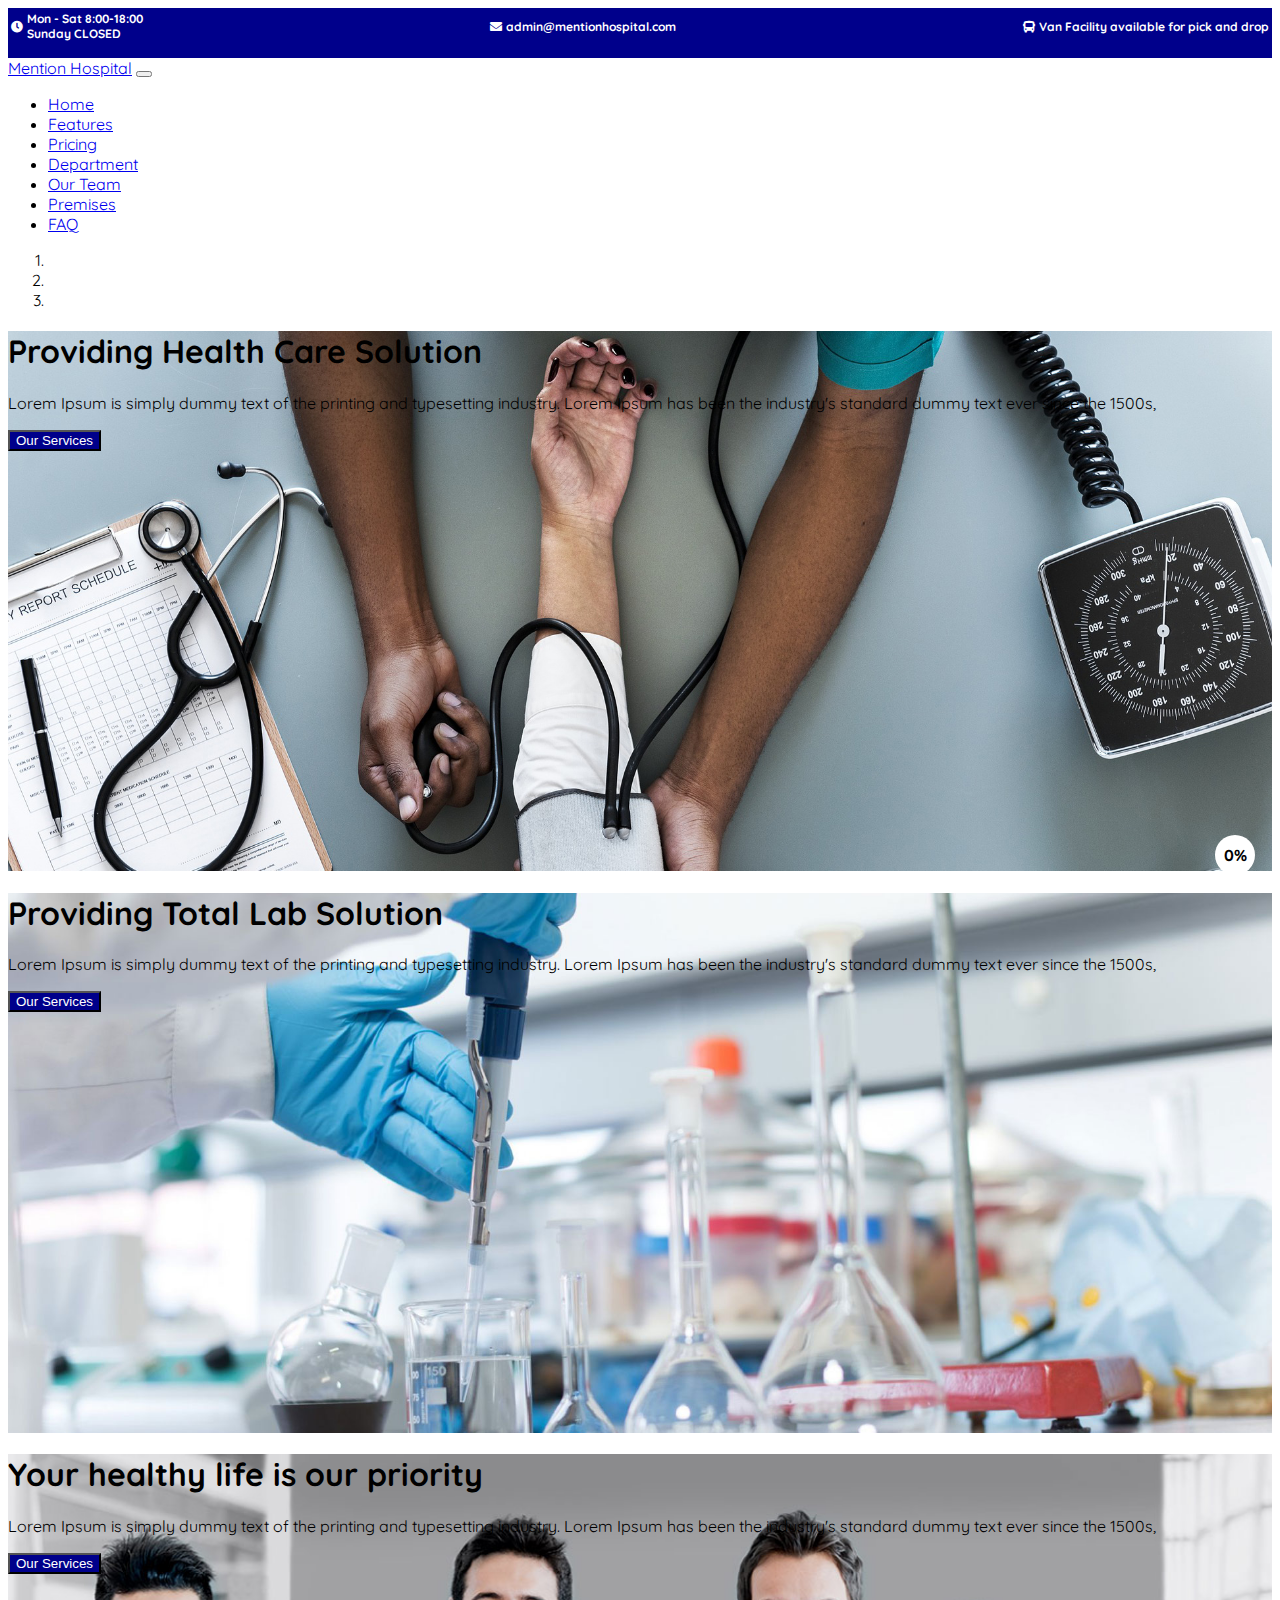
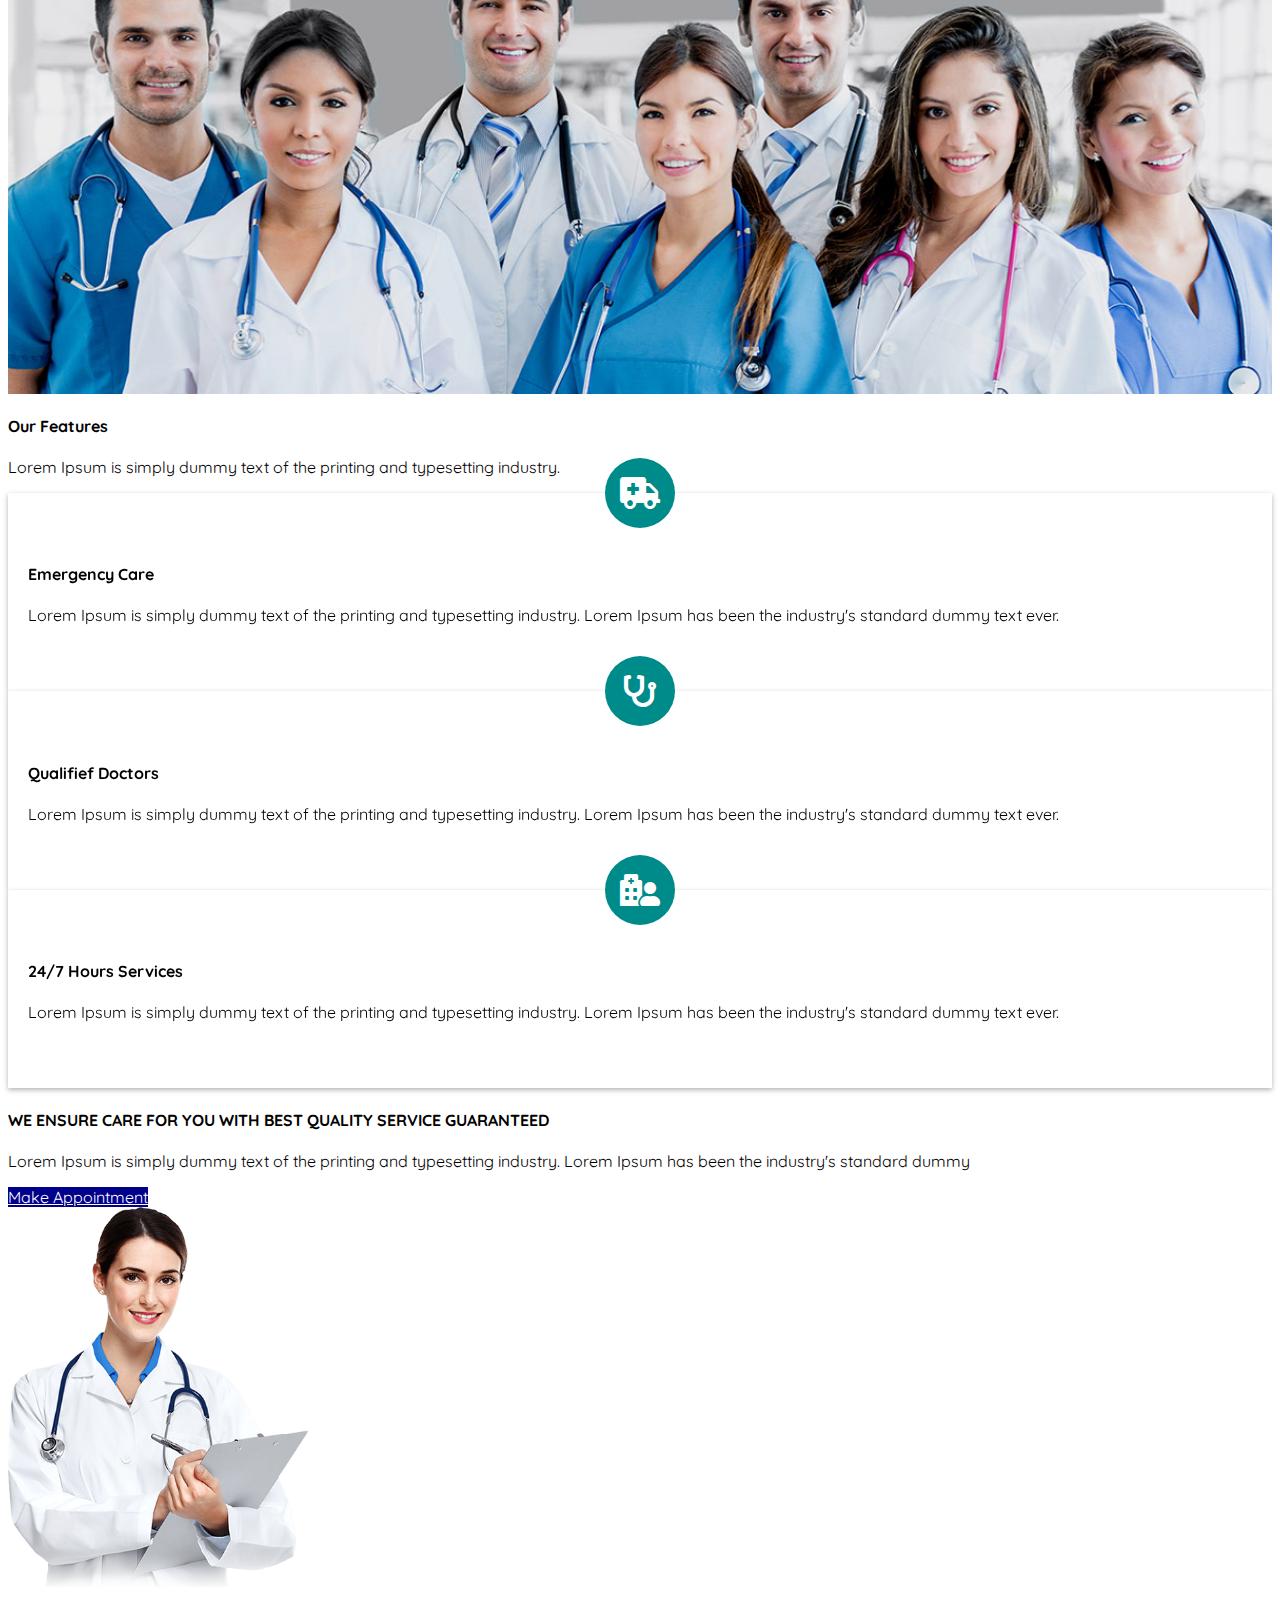
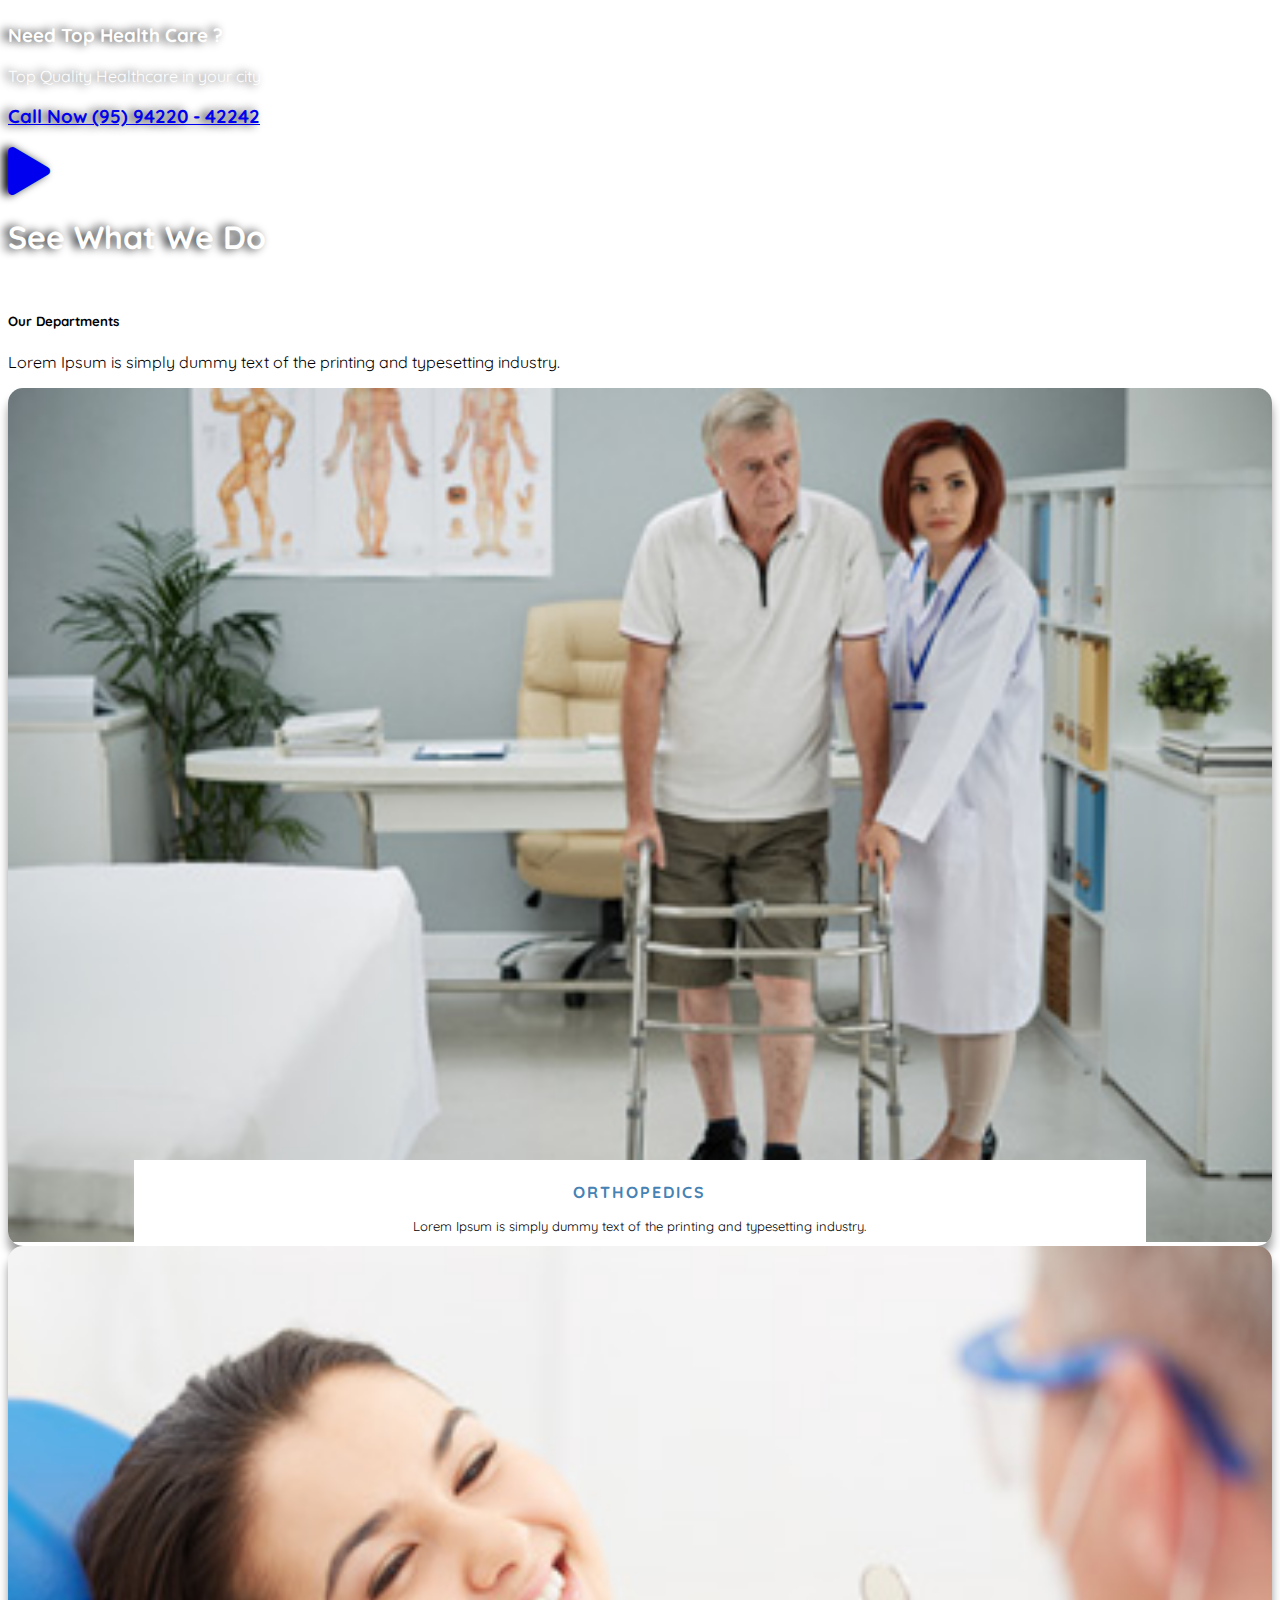
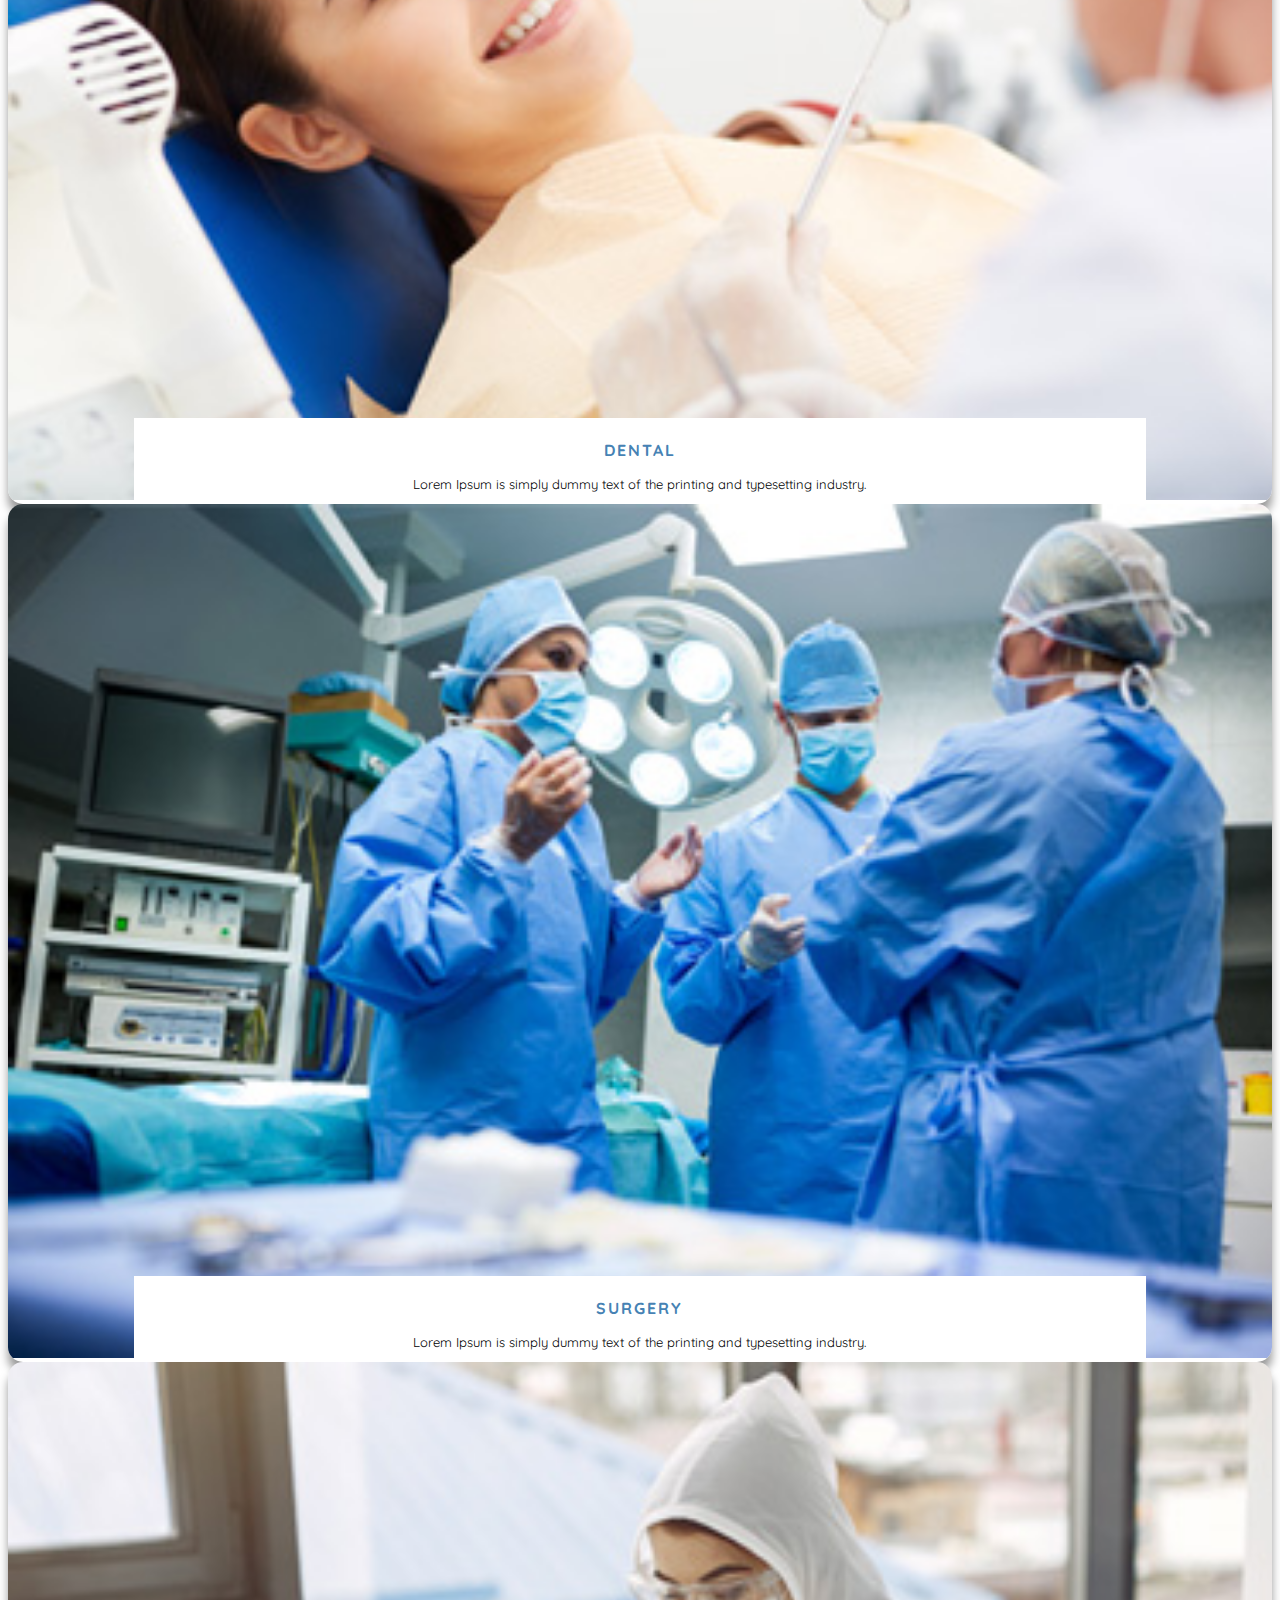
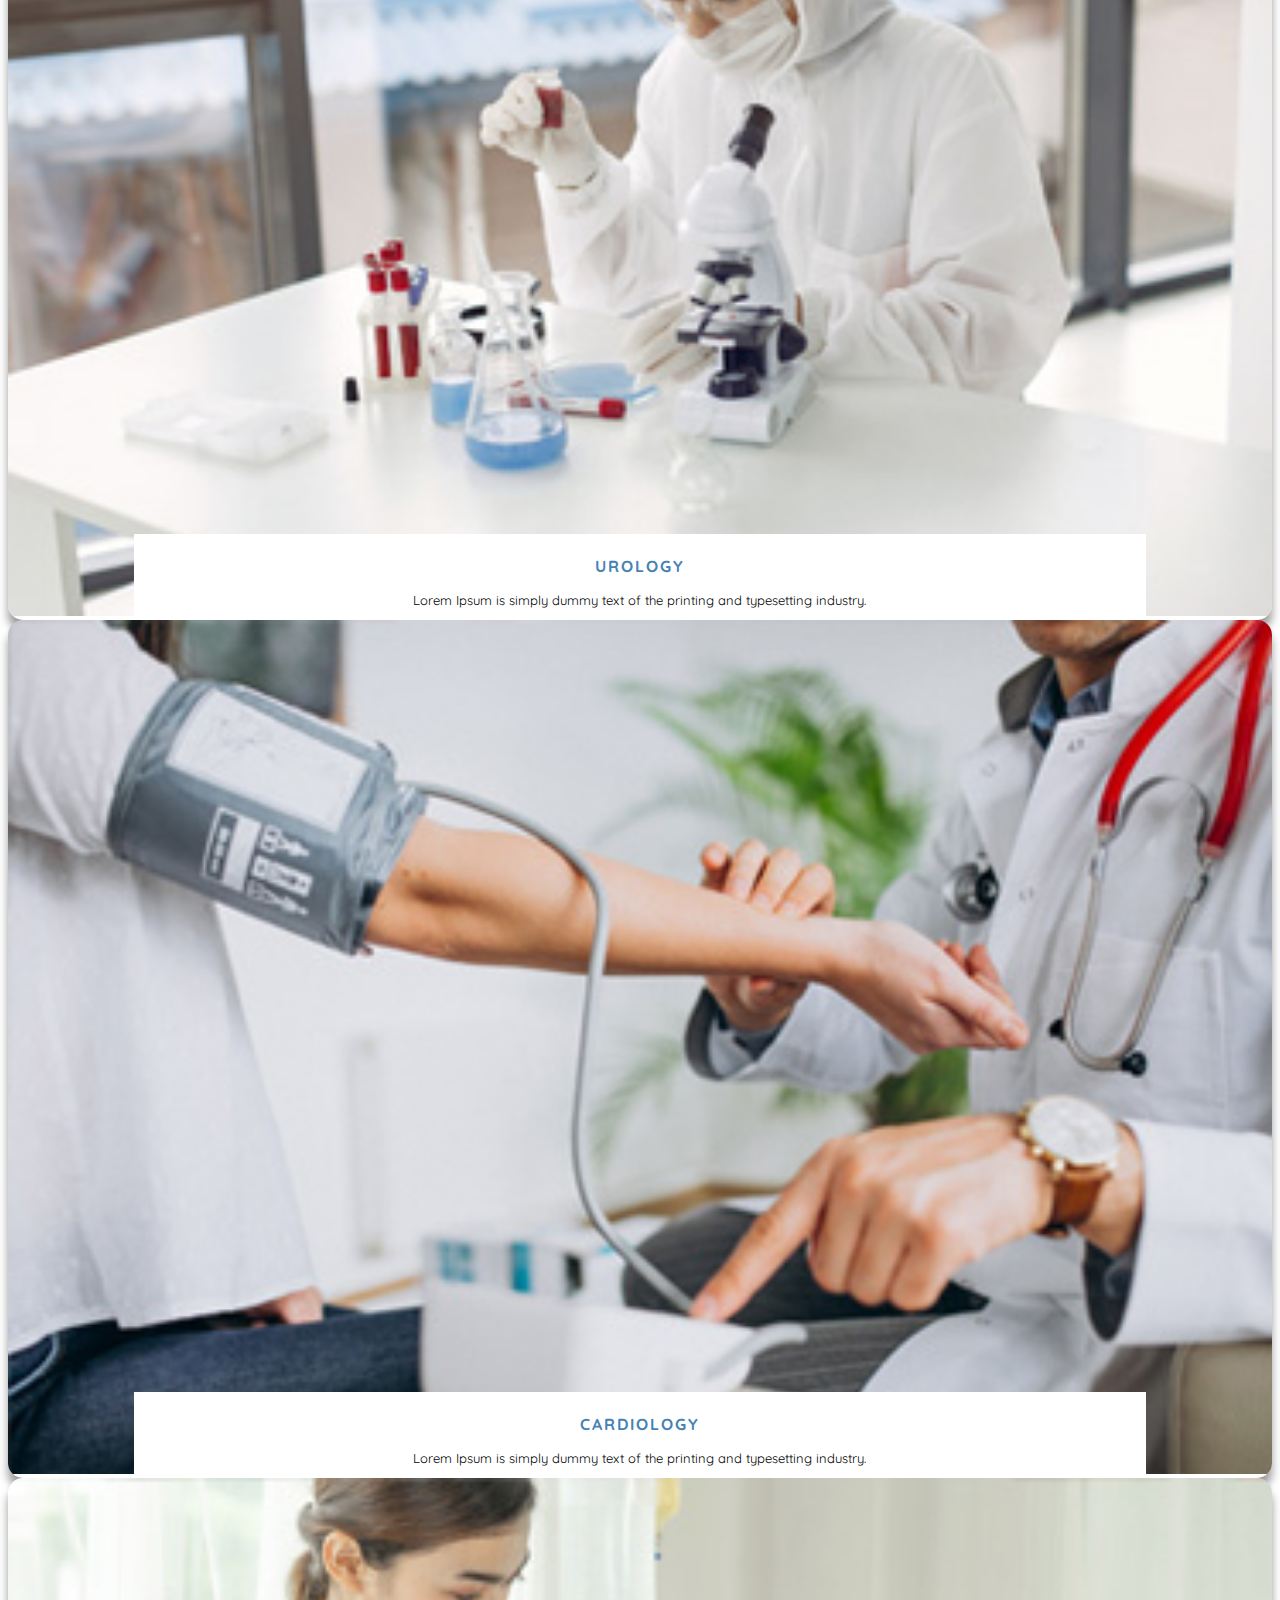
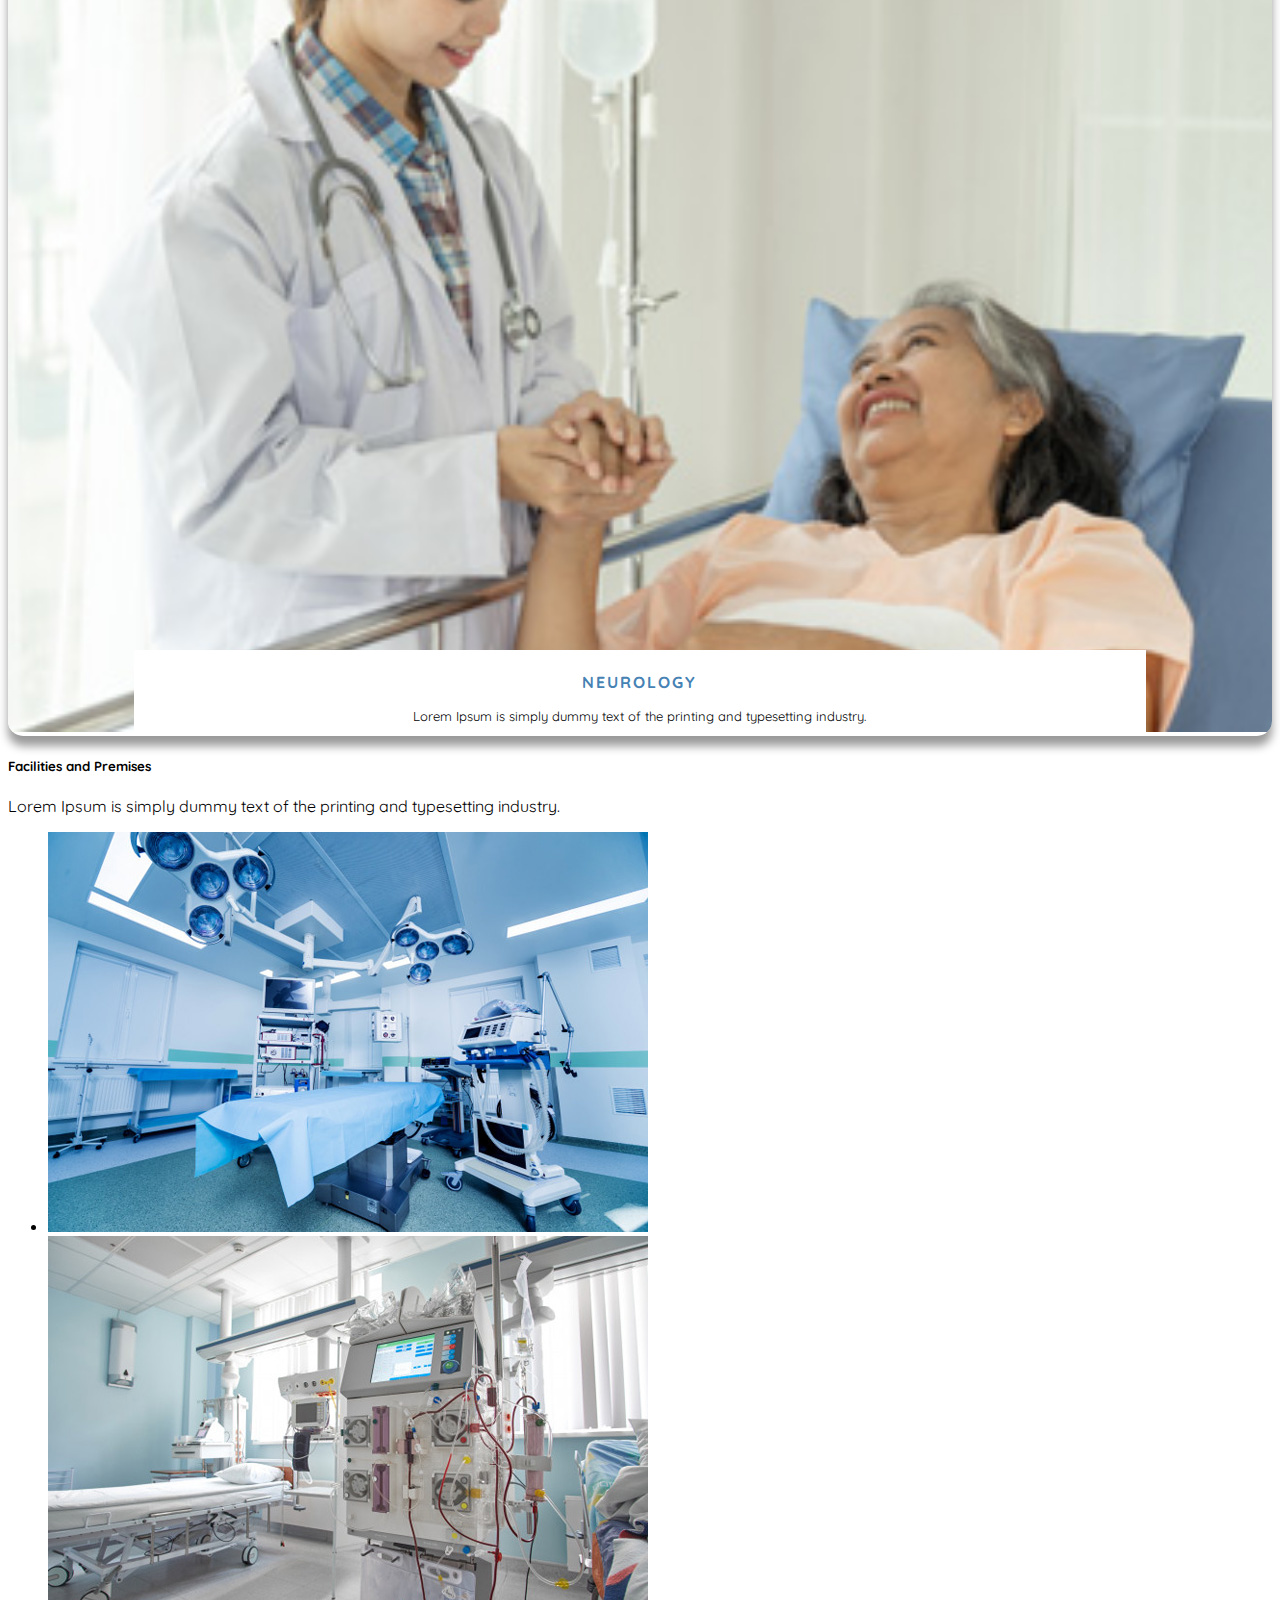
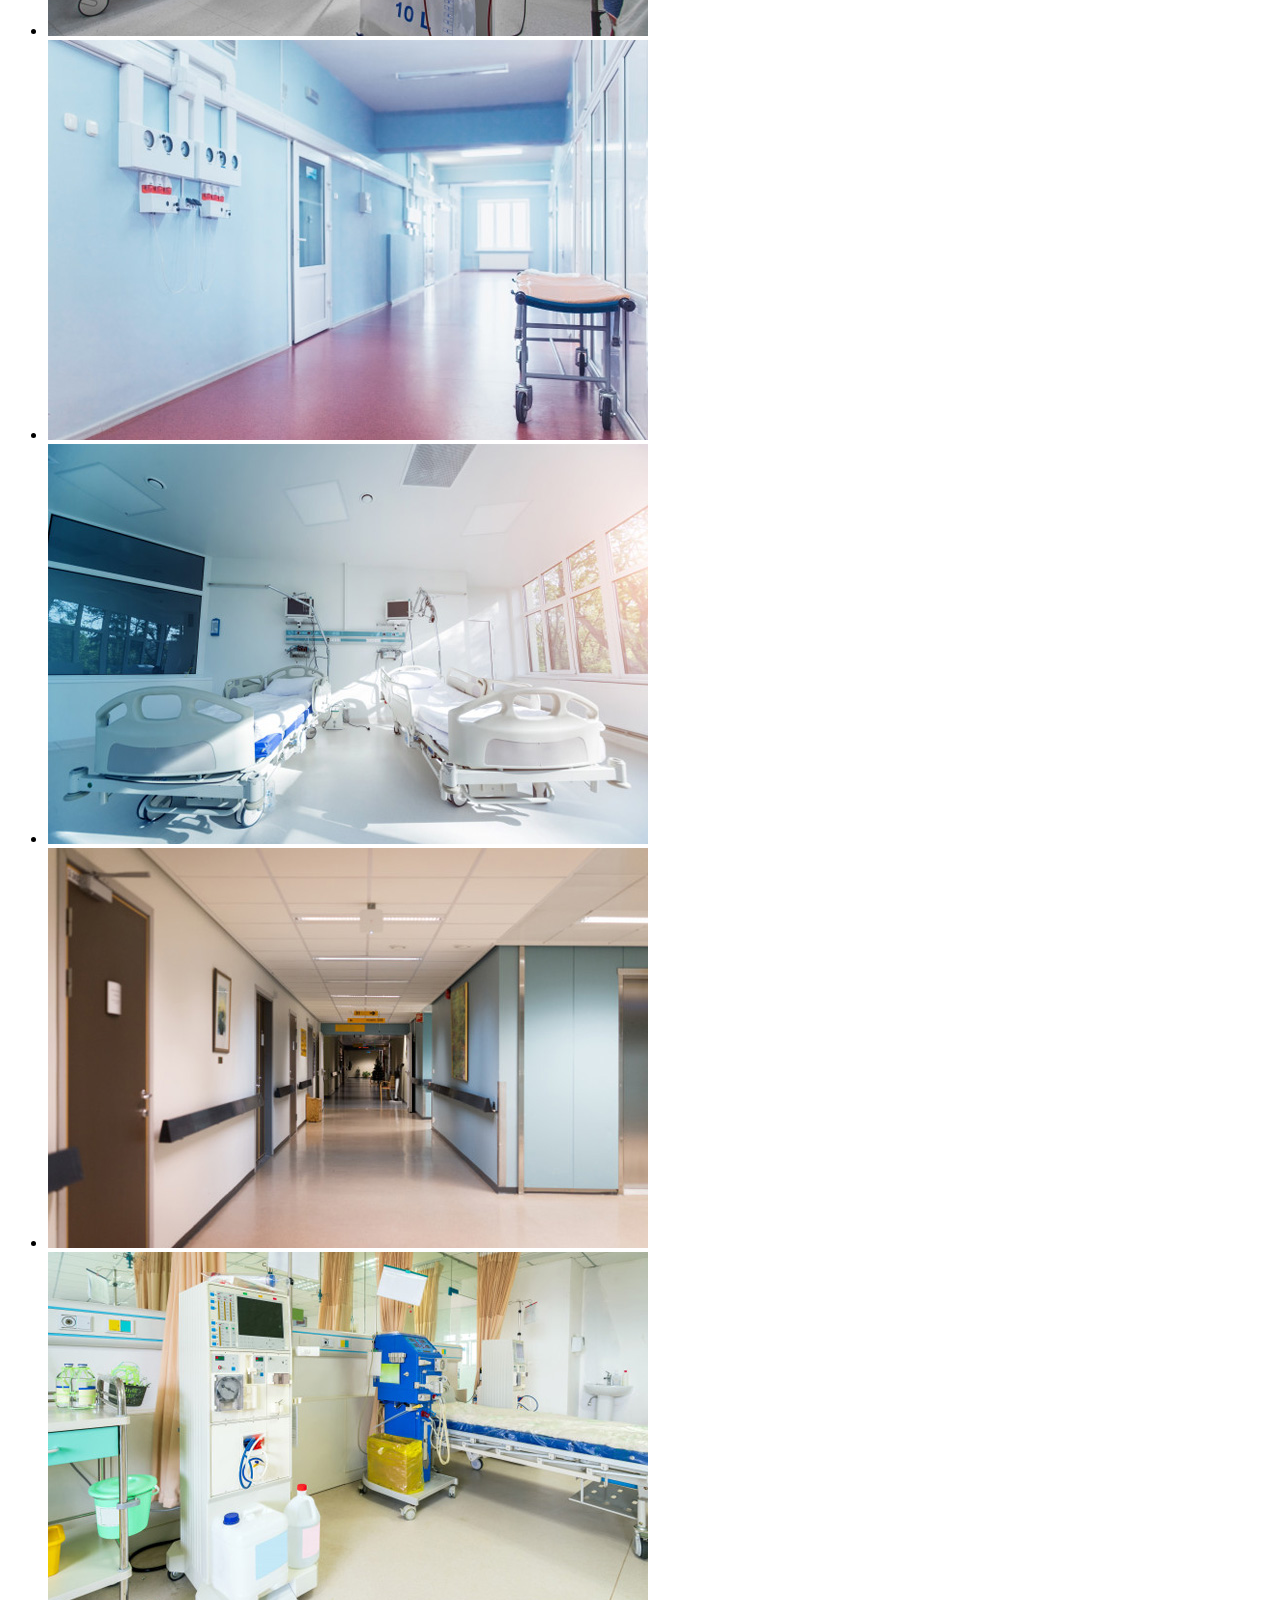
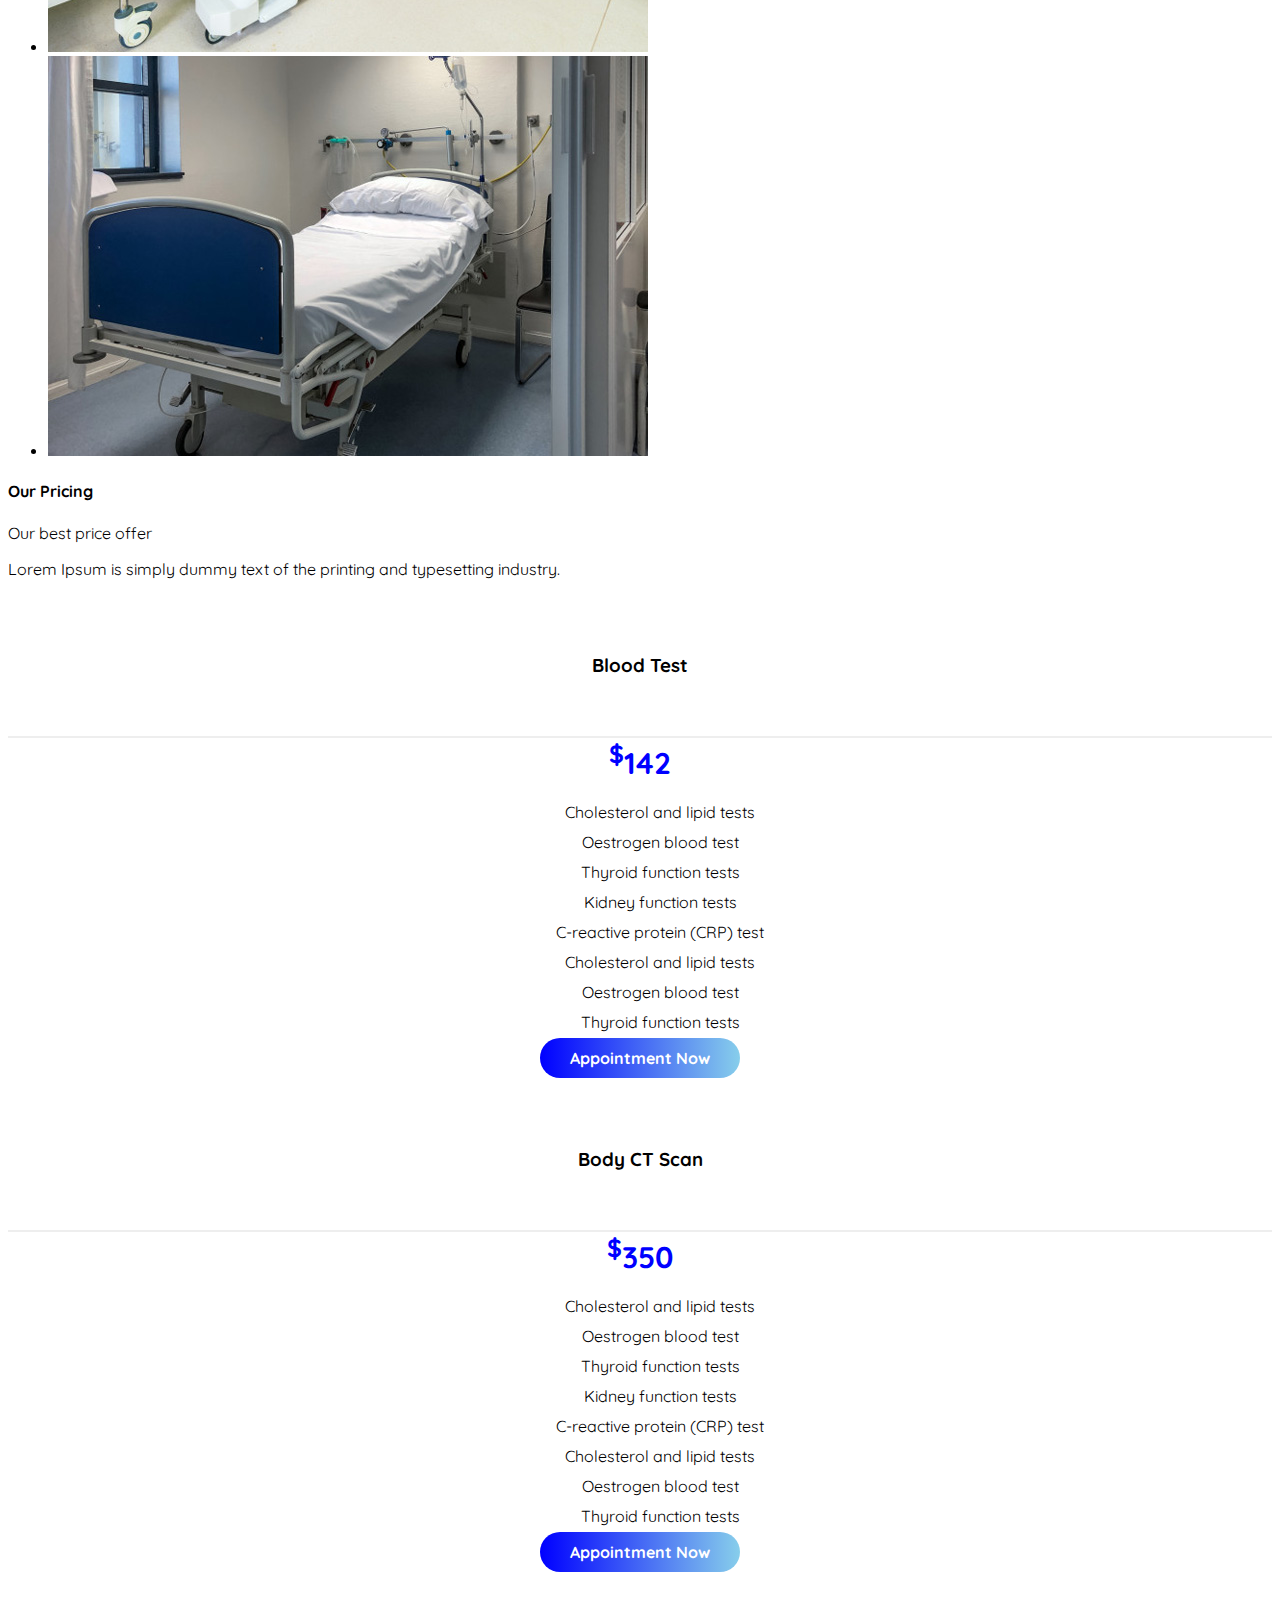
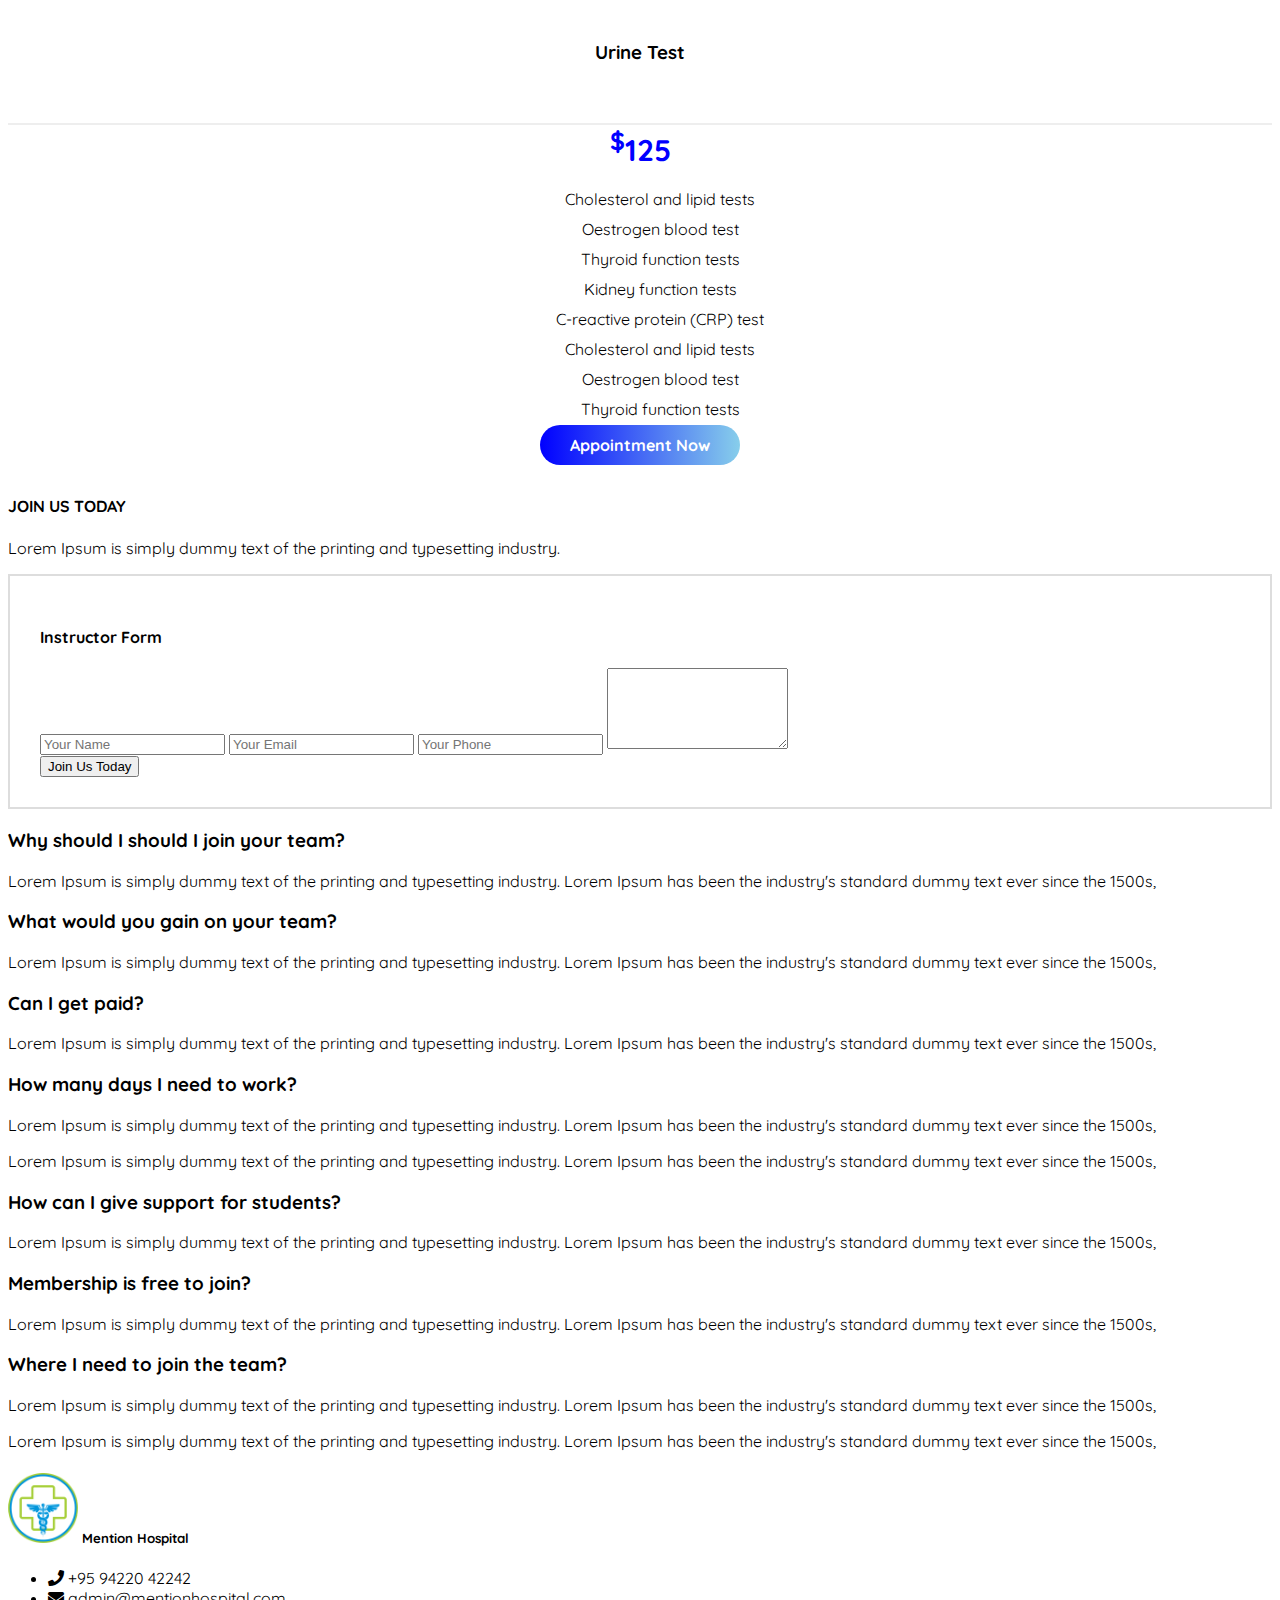
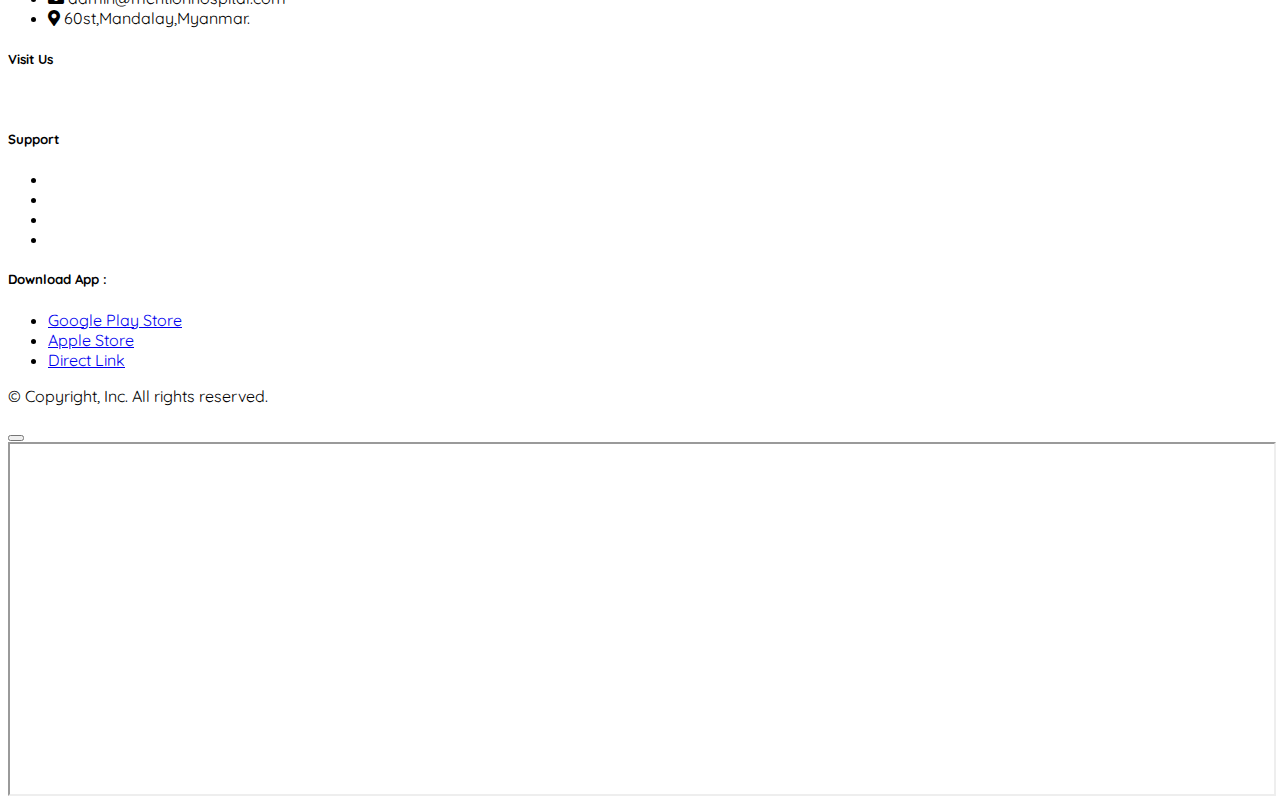
<file: mentionhospitalpractice/index.html>
<!DOCTYPE html>
<html>
    <head>
        <title>Mention Hospital</title>
        <!-- favicon -->
        <link href="./assets/img/fav/favicon2.png" rel="icon" type="image/png" sizes="16x16"/>
        <!-- bootstrap css1 js1 -->
        <link href="https://cdn.jsdelivr.net/npm/bootstrap@5.2.0/dist/css/bootstrap.min.css" rel="stylesheet" integrity="sha384-gH2yIJqKdNHPEq0n4Mqa/HGKIhSkIHeL5AyhkYV8i59U5AR6csBvApHHNl/vI1Bx" crossorigin="anonymous">
        <!-- fontawesome css1 -->
        <link rel="stylesheet" href="https://cdnjs.cloudflare.com/ajax/libs/font-awesome/5.15.4/css/all.min.css" integrity="sha512-1ycn6IcaQQ40/MKBW2W4Rhis/DbILU74C1vSrLJxCq57o941Ym01SwNsOMqvEBFlcgUa6xLiPY/NS5R+E6ztJQ==" crossorigin="anonymous" referrerpolicy="no-referrer" />
        <!-- jquery ui css1 js1 -->
        <link href="./assets/libs/jquery-ui-1.13.2/jquery-ui.min.css" rel="stylesheet" type="text/css">
        <!-- lightslider css1 js1 -->
        <link href="./assets/libs/lightslider-master/dist/css/lightslider.min.css" rel="stylesheet" type="text/css"/>
        <!-- custome css -->
        <link href="./css/style.css" rel="stylesheet" type="text/css">
    </head>
    <body>

        <!-- Start Progress -->
        <div class="progresses">
            <span class="progressvalues">0%</span>
        </div>
        <!-- End Progress -->

       <!-- Start Header Intro Section -->
        <section class="headerintro visiblelgs">
            <div class="container infos">
                <table>
                    <tr>
                        <td><i class="fas fa-clock"></i></td>
                        <td>
                            Mon - Sat 8:00-18:00<br/>
                            Sunday CLOSED
                        </td>
                    </tr>
                </table>

                <table>
                    <tr>
                        <td><i class="fas fa-envelope"></i></td>
                        <td>admin@mentionhospital.com</td>
                    </tr>
                </table>

                <table>
                    <tr>
                        <td><i class="fas fa-bus"></i></td>
                        <td>Van Facility available for pick and drop</td>
                    </tr>
                </table>
            </div>
        </section>
       <!-- End Header Intro Section -->


       <!-- Start Navbar Section -->
        <section>
            <div class="container">
                <nav class="navbar navbar-expand-md">

                    <a href="#" class="navbar-brand fw-bold">Mention Hospital</a>

                    <button class="navbar-toggler" data-bs-toggle="collapse" data-bs-target="#mynavbar">
                        <span class="navbar-toggler-icon"></span>
                    </button>
                    <div id="mynavbar" class="navbar-collapse collapse">
                        <ul class="navbar-nav ms-auto">
                            <li class="nav-item"><a href="#" class="nav-link active">Home</a></li>
                            <li class="nav-item"><a href="#" class="nav-link">Features</a></li>
                            <li class="nav-item"><a href="#" class="nav-link">Pricing</a></li>
                            <li class="nav-item"><a href="#" class="nav-link">Department</a></li>
                            <li class="nav-item"><a href="#" class="nav-link">Our Team</a></li>
                            <li class="nav-item"><a href="#" class="nav-link">Premises</a></li>
                            <li class="nav-item"><a href="#" class="nav-link">FAQ</a></li>

                        </ul>
                    </div>
                </nav>
            </div>
        </section>
       <!-- End Navbar Section -->

       <!-- Start Banner Section -->
        <section>
            <div id="mybannercarousel" class="carousel slide" data-bs-ride="carousel">
                <ol class="carousel-indicators">
                    <li data-bs-slide-to="0" data-bs-target="#mybannercarousel" class="active"></li>
                    <li data-bs-slide-to="1" data-bs-target="#mybannercarousel"></li>
                    <li data-bs-slide-to="2" data-bs-target="#mybannercarousel"></li>
                </ol>

                <div class="carousel-inner">
                    <div class="carousel-item active banners1">
                        <div class="carousel-caption d-none d-sm-block mb-5">
                            <h1 class="text-uppercase display-4">Providing Health Care Solution</h1>
                            <p class="lead">Lorem Ipsum is simply dummy text of the printing and typesetting industry. Lorem Ipsum has been the industry's standard dummy text ever since the 1500s,</p>
                            <button class="btn btn-lg btn-blues">Our Services</button>
                        </div>
                    </div>
                    <div class="carousel-item banners2">
                        <div class="carousel-caption d-none d-sm-block mb-5">
                            <h1 class="text-uppercase display-4">Providing Total Lab Solution</h1>
                            <p class="lead">Lorem Ipsum is simply dummy text of the printing and typesetting industry. Lorem Ipsum has been the industry's standard dummy text ever since the 1500s,</p>
                            <button class="btn btn-lg btn-blues">Our Services</button>
                        </div>
                    </div>
                    <div class="carousel-item banners3">
                        <div class="carousel-caption d-none d-sm-block mb-5">
                            <h1 class="text-uppercase display-4">Your healthy life is our priority</h1>
                            <p class="lead">Lorem Ipsum is simply dummy text of the printing and typesetting industry. Lorem Ipsum has been the industry's standard dummy text ever since the 1500s,</p>
                            <button class="btn btn-lg btn-blues">Our Services</button>
                        </div>
                    </div>
                </div>

                <a href="#mybannercarousel" data-bs-slide="prev" class="carousel-control-prev"><span class="carousel-control-prev-icon"></span></a>
                <a href="#mybannercarousel" data-bs-slide="next" class="carousel-control-next"><span class="carousel-control-next-icon"></span></a>
            </div>
        </section>
       <!-- End Banner Section -->

       <!-- Start Our Features Section -->
        <section class="pt-5">
            <div class="container">
                <div class="row text-center">
                    <div class="col-12">
                        <h4>Our Features</h4>
                        <p>Lorem Ipsum is simply dummy text of the printing and typesetting industry.</p>
                    </div>
                </div>
                <div class="row text-center mt-5">
                    <div class="col-md-4 mb-5">
                        <div class="iconboxes">
                            <div class="icons"><i class="fas fa-ambulance fa-2x"></i></div>
                            <h4>Emergency Care</h4>
                            <p>Lorem Ipsum is simply dummy text of the printing and typesetting industry. Lorem Ipsum has been the industry's standard dummy text ever.</p>
                        </div>
                    </div>

                    <div class="col-md-4 mb-5">
                        <div class="iconboxes">
                            <div class="icons"><i class="fas fa-stethoscope fa-2x"></i></div>
                            <h4>Qualifief Doctors</h4>
                            <p>Lorem Ipsum is simply dummy text of the printing and typesetting industry. Lorem Ipsum has been the industry's standard dummy text ever.</p>
                        </div>
                    </div>

                    <div class="col-md-4 mb-5">
                        <div class="iconboxes">
                            <div class="icons"><i class="fas fa-hospital-user fa-2x"></i></div>
                            <h4>24/7 Hours Services</h4>
                            <p>Lorem Ipsum is simply dummy text of the printing and typesetting industry. Lorem Ipsum has been the industry's standard dummy text ever.</p>
                        </div>
                    </div>
                </div>
            </div>
        </section>
       <!-- End Our Features Section -->

       <!-- Start Info Section -->
        <section>
            <div class="container">
                <div class="row">
                    <div class="col-md-6 align-self-center infotexts">
                        <h4>WE ENSURE CARE FOR YOU WITH BEST QUALITY SERVICE GUARANTEED</h4>
                        <p>Lorem Ipsum is simply dummy text of the printing and typesetting industry. Lorem Ipsum has been the industry's standard dummy</p>
                        <a href="#" class="btn btn-lg btn-blues">Make Appointment</a>
                    </div>
                    <div class="col-md-6 text-center text-md-end infoimgs">
                        <img src="./assets/img/users/faqs.png" width="300px" alt="staff"/>
                    </div>
                </div>
            </div>
        </section>
        <!-- End Info Section -->

        <!-- Start Video Section -->
        <section class="videos py-5">
            <div class="container">
                <div class="row">
                    <div class="col-md-6">
                        <h3 class="display-6 text-uppercase">Need Top Health Care ?</h3>
                        <p class="lead">Top Quality Healthcare in your city</p>
                        <h3><a href="tel:09422042242" class="nav-link text-uppercase">Call Now (95) 94220 - 42242</a></h3>
                    </div>
                    <div class="col-md-6 text-center">
                        <a href="#vdmodal" id="playbtns" data-bs-target="#vdmodal" data-bs-toggle="modal" data-video="https://www.youtube.com/embed/2kyPgu03pgE"><i class="fas fa-play fa-3x"></i></a>
                        <h1>See What We Do</h1>
                    </div>
                </div>
            </div>
        </section>
        <!-- End Videio Section -->

        <!-- Start Department Section -->
        <section id="departments" class="py-5">
            <div class="container">
                <!-- Start title -->
                <div class="row">
                    <div class="col-12 text-center">
                        <h5>Our Departments</h5>
                        <p>Lorem Ipsum is simply dummy text of the printing and typesetting industry.</p>
                    </div>
                </div>
                <!-- End title -->
                <div class="row">
                    <div class="col-md-4 mb-3">
                        <div class="deptboxes">
                            <div>
                                <img src="./assets/img/gallery/dept-03.jpg" alt="departmentimg"/>
                            </div>
                            <div class="deptcontents">
                                <h3>ORTHOPEDICS</h3>
                                <p>Lorem Ipsum is simply dummy text of the printing and typesetting industry.</p>
                                <a href="#"><i class="fas fa-phone"></i> Contact</a>
                                <a href=""><i class="fas fa-heart"></i> Support</a>
                            </div>
                        </div>
                    </div>

                    <div class="col-md-4 mb-3">
                        <div class="deptboxes">
                            <div>
                                <img src="./assets/img/gallery/dept-06.jpg" alt="departmentimg"/>
                            </div>
                            <div class="deptcontents">
                                <h3>DENTAL</h3>
                                <p>Lorem Ipsum is simply dummy text of the printing and typesetting industry.</p>
                                <a href="#"><i class="fas fa-phone"></i> Contact</a>
                                <a href=""><i class="fas fa-heart"></i> Support</a>
                            </div>
                        </div>
                    </div>

                    <div class="col-md-4 mb-3">
                        <div class="deptboxes">
                            <div>
                                <img src="./assets/img/gallery/dept-04.jpg" alt="departmentimg"/>
                            </div>
                            <div class="deptcontents">
                                <h3>SURGERY</h3>
                                <p>Lorem Ipsum is simply dummy text of the printing and typesetting industry.</p>
                                <a href="#"><i class="fas fa-phone"></i> Contact</a>
                                <a href=""><i class="fas fa-heart"></i> Support</a>
                            </div>
                        </div>
                    </div>

                    <div class="col-md-4 mb-3">
                        <div class="deptboxes">
                            <div>
                                <img src="./assets/img/gallery/dept-05.jpg" alt="departmentimg"/>
                            </div>
                            <div class="deptcontents">
                                <h3>UROLOGY</h3>
                                <p>Lorem Ipsum is simply dummy text of the printing and typesetting industry.</p>
                                <a href="#"><i class="fas fa-phone"></i> Contact</a>
                                <a href=""><i class="fas fa-heart"></i> Support</a>
                            </div>
                        </div>
                    </div>

                    <div class="col-md-4 mb-3">
                        <div class="deptboxes">
                            <div>
                                <img src="./assets/img/gallery/dept-01.jpg" alt="departmentimg"/>
                            </div>
                            <div class="deptcontents">
                                <h3>CARDIOLOGY</h3>
                                <p>Lorem Ipsum is simply dummy text of the printing and typesetting industry.</p>
                                <a href="#"><i class="fas fa-phone"></i> Contact</a>
                                <a href=""><i class="fas fa-heart"></i> Support</a>
                            </div>
                        </div>
                    </div>

                    <div class="col-md-4 mb-3">
                        <div class="deptboxes">
                            <div>
                                <img src="./assets/img/gallery/dept-02.jpg" alt="departmentimg"/>
                            </div>
                            <div class="deptcontents">
                                <h3>NEUROLOGY</h3>
                                <p>Lorem Ipsum is simply dummy text of the printing and typesetting industry.</p>
                                <a href="#"><i class="fas fa-phone"></i> Contact</a>
                                <a href=""><i class="fas fa-heart"></i> Support</a>
                            </div>
                        </div>
                    </div>
                </div>
            </div>
        </section>
        <!-- End Department Section -->

        <!-- Start Premises Section -->
        <section class="py-5">
            <div class="container-fluid">
                <!-- Start title -->
                <div class="row">
                    <div class="col-12 text-center">
                        <h5>Facilities and Premises</h5>
                        <p>Lorem Ipsum is simply dummy text of the printing and typesetting industry.</p>
                    </div>
                </div>
                <!-- End title -->

                <div class="row">
                    <div class="col-12">
                        <ul id="lightslider">
                            <li><img src="./assets/img/gallery/01.jpg" alt="01"></li>
                            <li><img src="./assets/img/gallery/02.jpg" alt="02"></li>
                            <li><img src="./assets/img/gallery/03.jpg" alt="03"></li>
                            <li><img src="./assets/img/gallery/04.jpg" alt="04"></li>
                            <li><img src="./assets/img/gallery/05.jpg" alt="05"></li>
                            <li><img src="./assets/img/gallery/06.jpg" alt="06"></li>
                            <li><img src="./assets/img/gallery/07.jpg" alt="07"></li>
                        </ul>
                    </div>
                </div>
            </div>
        </section>
        <!-- End Premises Section -->

        <!-- Start Pricing Section -->
        <section id="pricing" class="py-3">
            <div class="container">
                <!-- Start title -->
                <div class="row">
                    <div class="col-12 text-center mb-5">
                        <h4>Our Pricing</h4>
                        <span>Our best price offer</span>
                        <p>Lorem Ipsum is simply dummy text of the printing and typesetting industry.</p>
                    </div>
                </div>
                <!-- End title -->

                <div class="row">
                    <div class="col-lg-4 col-md-6 cardones">
                        <div class="pricingcards">
                            <div class="pricingheaders">
                                <h3>Blood Test</h3>
                            </div>
                            <div class="pricingbodys">
                                <div class="prices"><span><sup>$</sup>142</span></div>
                                <div class="pricingfeatures">
                                    <ul>
                                        <li>Cholesterol and lipid tests</li>
                                        <li>Oestrogen blood test</li>
                                        <li>Thyroid function tests</li>
                                        <li>Kidney function tests</li>
                                        <li>C-reactive protein (CRP) test</li>
                                        <li>Cholesterol and lipid tests</li>
                                        <li>Oestrogen blood test</li>
                                        <li>Thyroid function tests</li>
                                    </ul>
                                </div>
                            </div>
                            <div class="pricingfooters">
                                <a href="#" class="btn btn-pricings">Appointment Now</a>
                            </div>
                        </div>
                    </div>
                    <div class="col-lg-4 col-md-6 cardtwos">
                        <div class="pricingcards">
                            <div class="pricingheaders">
                                <h3>Body CT Scan</h3>
                            </div>
                            <div class="pricingbodys">
                                <div class="prices"><span><sup>$</sup>350</span></div>
                                <div class="pricingfeatures">
                                    <ul>
                                        <li>Cholesterol and lipid tests</li>
                                        <li>Oestrogen blood test</li>
                                        <li>Thyroid function tests</li>
                                        <li>Kidney function tests</li>
                                        <li>C-reactive protein (CRP) test</li>
                                        <li>Cholesterol and lipid tests</li>
                                        <li>Oestrogen blood test</li>
                                        <li>Thyroid function tests</li>
                                    </ul>
                                </div>
                            </div>
                            <div class="pricingfooters">
                                <a href="#" class="btn btn-pricings">Appointment Now</a>
                            </div>
                        </div>
                    </div>
                    <div class="col-lg-4 col-md-6 cardthrees">
                        <div class="pricingcards">
                            <div class="pricingheaders">
                                <h3>Urine Test</h3>
                            </div>
                            <div class="pricingbodys">
                                <div class="prices"><span><sup>$</sup>125</span></div>
                                <div class="pricingfeatures">
                                    <ul>
                                        <li>Cholesterol and lipid tests</li>
                                        <li>Oestrogen blood test</li>
                                        <li>Thyroid function tests</li>
                                        <li>Kidney function tests</li>
                                        <li>C-reactive protein (CRP) test</li>
                                        <li>Cholesterol and lipid tests</li>
                                        <li>Oestrogen blood test</li>
                                        <li>Thyroid function tests</li>
                                    </ul>
                                </div>
                            </div>
                            <div class="pricingfooters">
                                <a href="#" class="btn btn-pricings">Appointment Now</a>
                            </div>
                        </div>
                    </div>
                </div>
            </div>
        </section>
        <!-- End Pricing Section -->

        <!-- Start Join Us Section -->
        <section id="faqs" class="py-5">
            <div class="container">
                <!-- Start title -->
                <div class="row">
                    <div class="col-12 text-center">
                        <h4>JOIN US TODAY</h4>
                        <p>Lorem Ipsum is simply dummy text of the printing and typesetting industry.</p>
                    </div>
                </div>
                <!-- End title -->

                <div class="row">
                    <div class="col-lg-4 instructorforms">
                        <h4>Instructor Form</h4>
                        <form action="" method="">
                            <input type="text" name="name" id="name" class="form-control" placeholder="Your Name"/>
                            <input type="text" name="email" id="email" class="form-control" placeholder="Your Email"/>
                            <input type="text" name="phone" id="phone" class="form-control" placeholder="Your Phone"/>
                            <textarea name="bio" id="bio" class="form-control" rows="5"></textarea>
                            <div class="d-grid mt-3">
                                <button type="submit" class="btn btn-primary btn-lg rounded-0">Join Us Today</button>
                            </div>
                        </form>
                    </div>
                    <div class="col-lg-8">
                        <div id="accordion">
                            <h3>Why should I should I join your team?</h3>
                            <div>
                                <p>Lorem Ipsum is simply dummy text of the printing and typesetting industry. Lorem Ipsum has been the industry's standard dummy text ever since the 1500s,</p>
                            </div>
                        
                            <h3>What would you gain on your team?</h3>
                            <div>
                                <p>Lorem Ipsum is simply dummy text of the printing and typesetting industry. Lorem Ipsum has been the industry's standard dummy text ever since the 1500s,</p>
                            </div>
                        
                            <h3>Can I get paid?</h3>
                            <div>
                                <p>Lorem Ipsum is simply dummy text of the printing and typesetting industry. Lorem Ipsum has been the industry's standard dummy text ever since the 1500s,</p>
                            </div>

                            <h3>How many days I need to work?</h3>
                            <div>
                                <p>Lorem Ipsum is simply dummy text of the printing and typesetting industry. Lorem Ipsum has been the industry's standard dummy text ever since the 1500s,</p>
                                <p>Lorem Ipsum is simply dummy text of the printing and typesetting industry. Lorem Ipsum has been the industry's standard dummy text ever since the 1500s,</p>
                            </div>

                            <h3>How can I give support for students?</h3>
                            <div>
                                <p>Lorem Ipsum is simply dummy text of the printing and typesetting industry. Lorem Ipsum has been the industry's standard dummy text ever since the 1500s,</p>
                            </div>

                            <h3>Membership is free to join?</h3>
                            <div>
                                <p>Lorem Ipsum is simply dummy text of the printing and typesetting industry. Lorem Ipsum has been the industry's standard dummy text ever since the 1500s,</p>
                            </div>

                            <h3>Where I need to join the team?</h3>
                            <div>
                                <p>Lorem Ipsum is simply dummy text of the printing and typesetting industry. Lorem Ipsum has been the industry's standard dummy text ever since the 1500s,</p>
                                <p>Lorem Ipsum is simply dummy text of the printing and typesetting industry. Lorem Ipsum has been the industry's standard dummy text ever since the 1500s,</p>
                            </div>
                        </div>
                    </div>
                </div>
            </div>
        </section>
        <!-- Start Join Us Section -->

        <!-- Start Footer Section -->
        <section class="bg-dark text-light px-5">
            <div class="container-fluid">
                <div class="row py-4">
                    <div class="col-lg-3 col-md-6 mb-3">
                        <h5 class="mb-3"><img src="./assets/img/fav/favicon2.png" width="70px" alt="fav"> Mention Hospital</h5>
                        <ul class="list-unstyled">
                            <li><i class="fas fa-phone"></i> +95 94220 42242</li>
                            <li><i class="fas fa-envelope"></i> admin@mentionhospital.com</li>
                            <li><i class="fas fa-map-marker-alt"></i> 60st,Mandalay,Myanmar.</li>

                        </ul>
                    </div>

                    <div class="col-lg-3 col-md-6 mb-3">
                        <h5 class="mb-3">Visit Us</h5>
                        <div class="socialicons">
                            <a href="#"><i class="fab fa-facebook-f"></i></a>
                            <a href="#"><i class="fab fa-twitter"></i></a>
                            <a href="#"><i class="fab fa-instagram"></i></a>
                            <a href="#"><i class="fab fa-linkedin-in"></i></a>
                        </div>
                    </div>

                    <div class="col-lg-3 col-md-6 mb-3">
                        <h5 class="mb-3">Support</h5>
                        <ul class="list-unstyled">
                            <li><a href="#" class="text-uppercase footerlinks">Documentation</a></li>
                            <li><a href="#" class="text-uppercase footerlinks">Faqs</a></li>
                            <li><a href="#" class="text-uppercase footerlinks">Condition</a></li>
                            <li><a href="#" class="text-uppercase footerlinks">Get Codes</a></li>

                        </ul>
                    </div>

                    <div class="col-lg-3 col-md-6 mb-3">
                        <h5 class="mb-3">Download App : </h5>
                        <ul class="list-unstyled">
                            <li><a href="#" class="nav-link">Google Play Store</a></li>
                            <li><a href="#" class="nav-link">Apple Store</a></li>
                            <li><a href="#" class="nav-link">Direct Link</a></li>

                        </ul>
                    </div>
                </div>

                <div class="row">
                    <div class="col-12 d-flex justify-content-center border-top pt-4">
                        <p>&copy; <span id="getyear"></span> Copyright, Inc. All rights reserved.</p>
                    </div>
                </div>
            </div>
        </section>
        <!-- End Footer Section -->

        <!-- Start Modal Area -->
            <!-- Start video modal -->
            <div id="vdmodal" class="modal">
                <div class="modal-dialog">
                    <div class="modal-content">
                        <button type="button" class="btn-close" data-bs-dismiss="modal"></button>
                        <iframe src="" width="100%" height="350" allowfullscreen></iframe>
                    </div>
                </div>
            </div>
            <!-- End vidio modal -->
        <!-- End Modal Area -->

        <!-- bootstrap css1 js1 -->
        <script src="https://cdn.jsdelivr.net/npm/bootstrap@5.2.0/dist/js/bootstrap.bundle.min.js" integrity="sha384-A3rJD856KowSb7dwlZdYEkO39Gagi7vIsF0jrRAoQmDKKtQBHUuLZ9AsSv4jD4Xa" crossorigin="anonymous"></script>
        <!-- jquery js1 -->
        <script src="./assets/libs/jquery-3.6.0/jquery-3.6.0.min.js" type="text/javascript"></script>
        <!-- jquery ui css1 js1 -->
        <script src="./assets/libs/jquery-ui-1.13.2/jquery-ui.min.js" type="text/javascript"></script>
        <!-- lightslider css1 js1 -->
        <script src="./assets/libs/lightslider-master/dist/js/lightslider.min.js" type="text/javascript"></script>
        <!-- custome js -->
        <script src="./js/app.js" type="text/javascript"></script>
    </body>
</html>
</file>
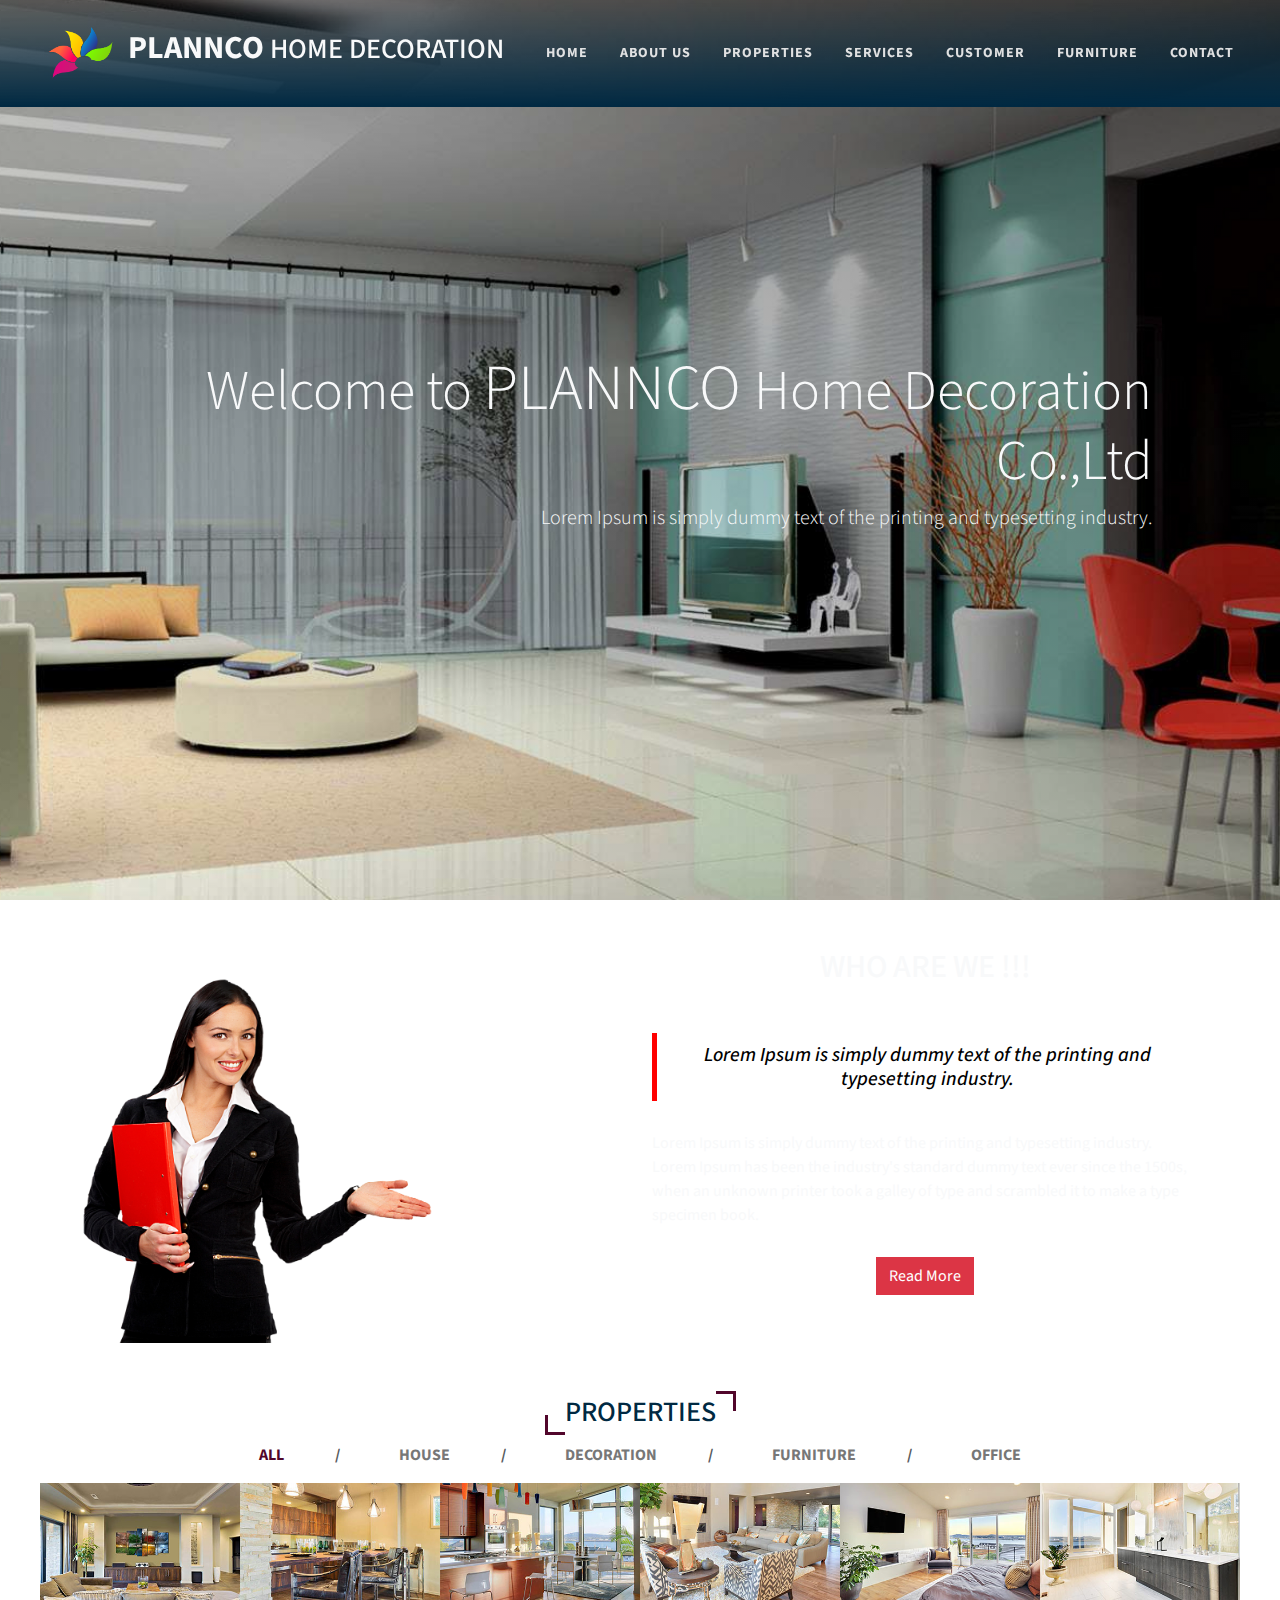
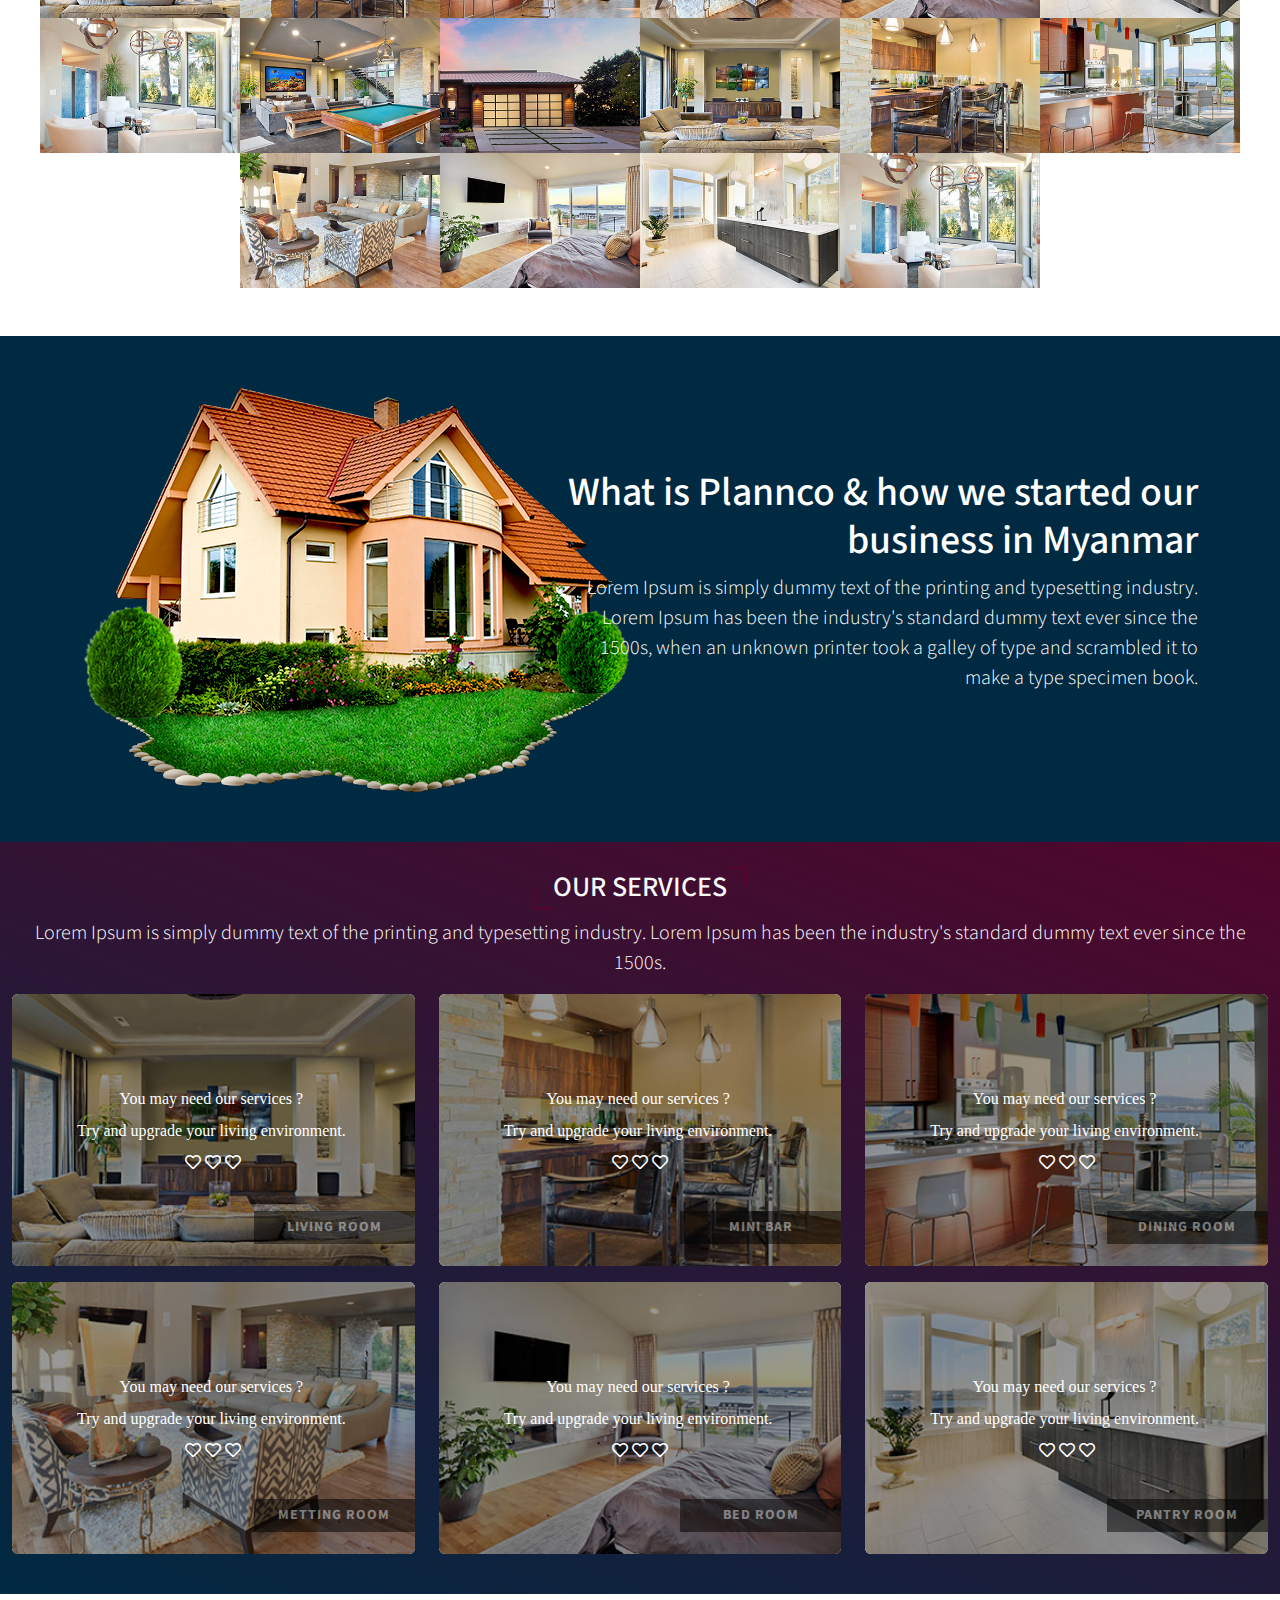
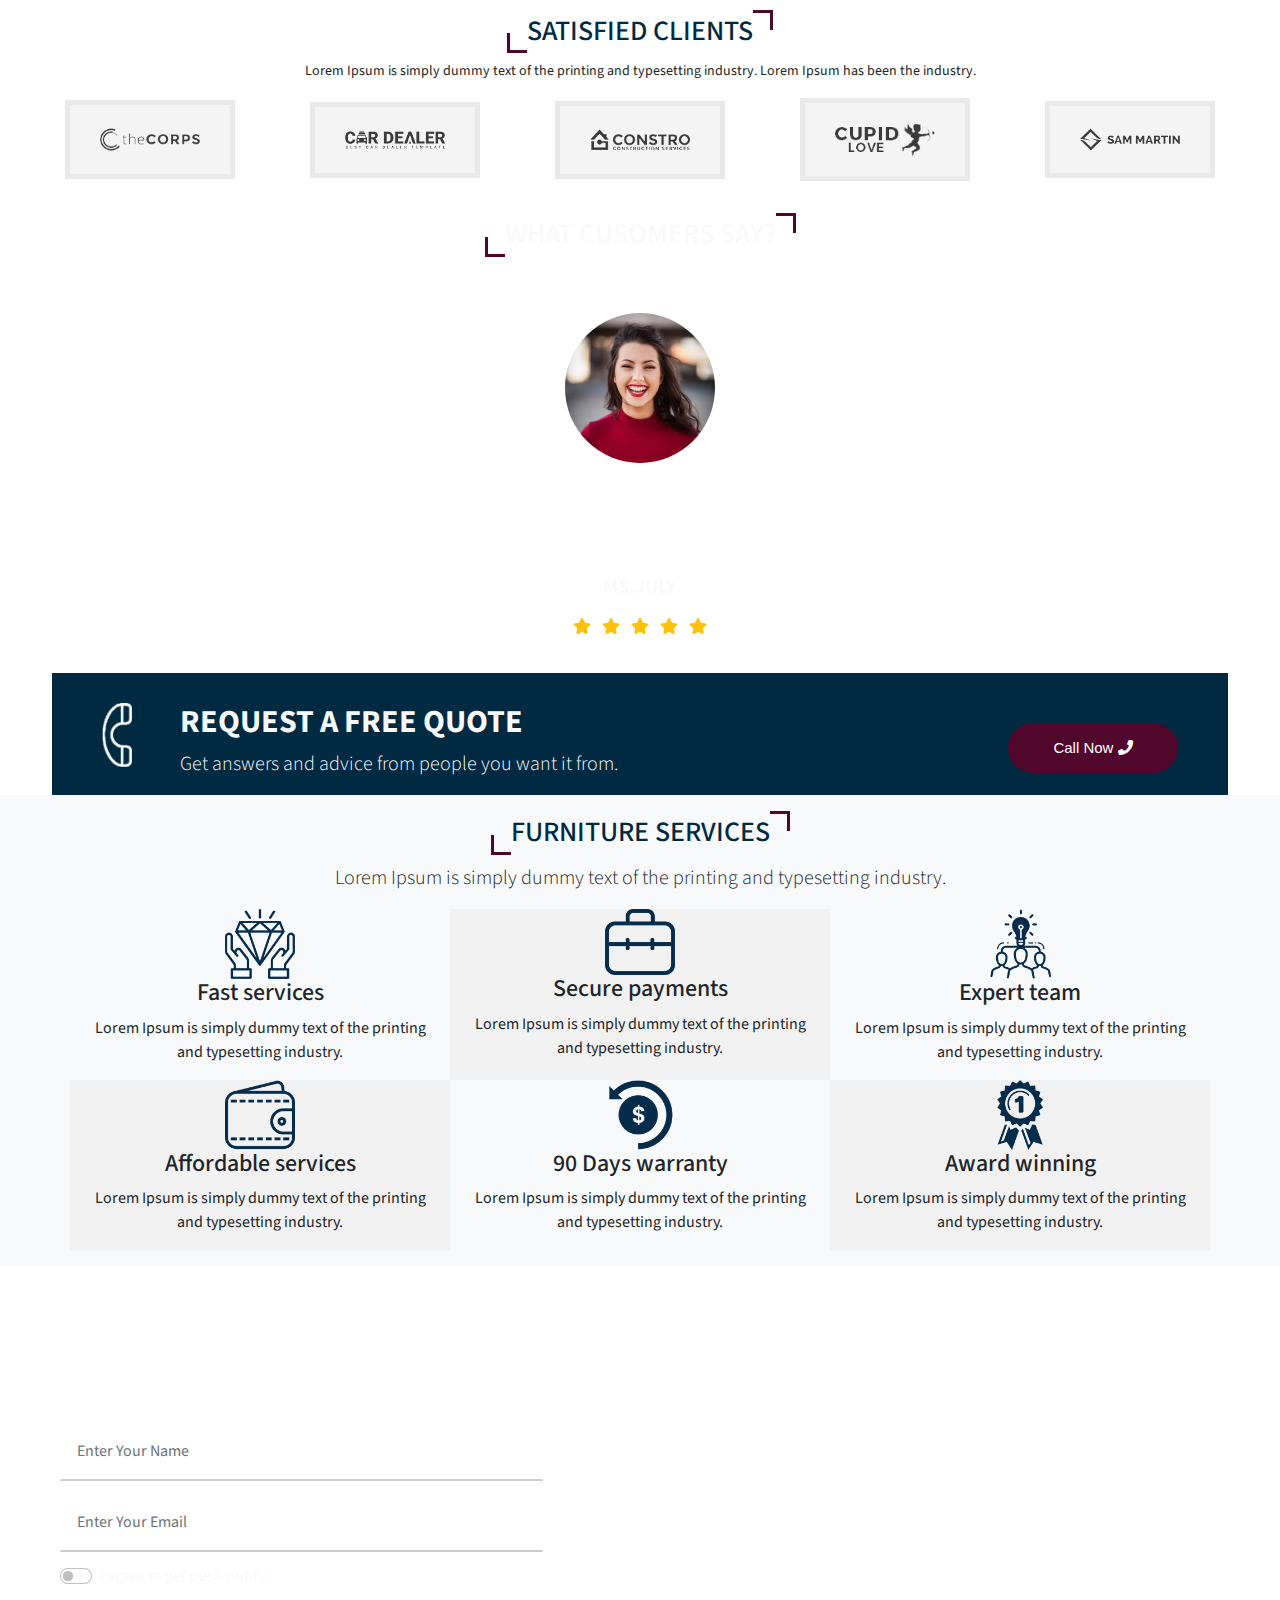
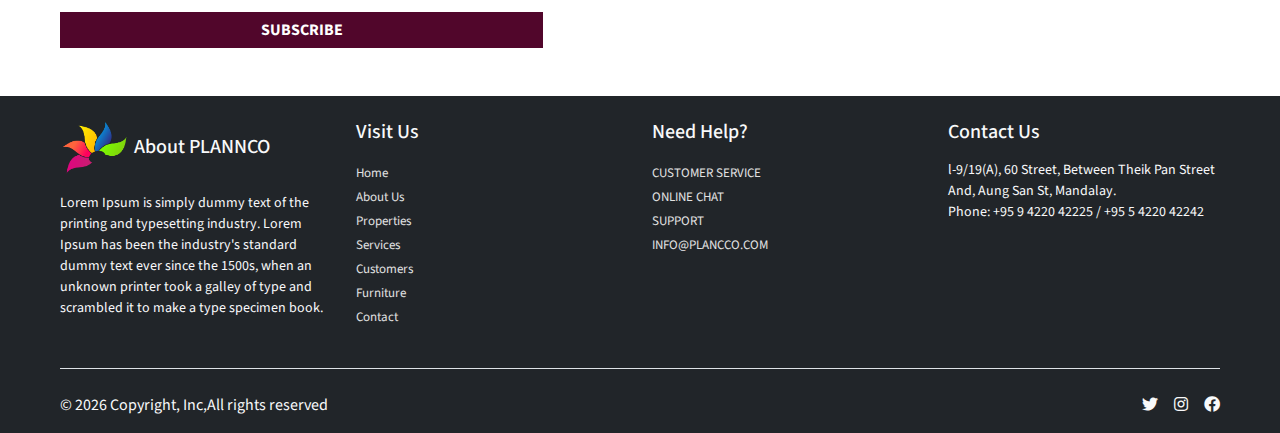
<file: planncohomedecoration/index.html>
<!DOCTYPE html>
<html>
    <head>
        <title>Plannco Home Decoration</title>
        <!-- fav icon -->
        <link href="./assets/img/fav/favicon.png" rel="icon" type="image/png" sizes="16x16"/>
        <!-- bootstrap css1 js1 -->
        <link href="./assets/libs/bootstrap-5.2.0-beta1-dist/css/bootstrap.min.css" rel="stylesheet" type="text/css"/>
        <!-- jqueryui css1 js1 -->
        <link href="./assets/libs/jquery-ui-1.13.1/jquery-ui.min.css" rel="stylesheet" type="text/css"/>
        <!-- fontawesome css1 -->
        <link rel="stylesheet" href="https://cdnjs.cloudflare.com/ajax/libs/font-awesome/5.15.4/css/all.min.css" integrity="sha512-1ycn6IcaQQ40/MKBW2W4Rhis/DbILU74C1vSrLJxCq57o941Ym01SwNsOMqvEBFlcgUa6xLiPY/NS5R+E6ztJQ==" crossorigin="anonymous" referrerpolicy="no-referrer" />
        <!-- lightbox2 css1 js1 -->
        <link href="./assets/libs/lightbox2-2.11.3/dist/css/lightbox.min.css" rel="stylesheet" type="text/css"/>
        <!-- custom css -->
        <link href="./css/style.css" rel="stylesheet" type="text/css"/>
        
    </head>
    <body>

        <!-- Start Back to Top -->
        <div class="fixed-bottom">
            <a href="#" class="btn-backtotops"><i class="fas fa-arrow-up"></i></a>
        </div>
        <!-- End Back to Top -->
        
        <!-- Start Header Section -->
        <header>
            <!-- Start nav bar -->
                <nav class="navbar navbar-expand-lg fixed-top">
                    <a href="index.html" class="navbar-brand text-light mx-3">
                        <img src="./assets/img/fav/favicon.png" width="70px" alt="favicon" />
                        <span class="text-uppercase fw-bold h2 mx-2">Plannco <span class="h3">Home Decoration</span></span>
                    </a>

                    <button type="button" class="navbar-toggler navbuttons" data-bs-toggle="collapse" data-bs-target="#nav">
                        <div class="bg-light lines1"></div>
                        <div class="bg-light lines2"></div>
                        <div class="bg-light lines3"></div>
                    </button>
    
                    <div id="nav" class="navbar-collapse collapse justify-content-end text-uppercase fw-bold">
                        <ul class="navbar-nav">
                            <li class="nav-item"><a href="index.html" class="nav-link mx-2 menuitems">Home</a></li>
                            <li class="nav-item"><a href="#about" class="nav-link mx-2 menuitems">About Us</a></li>
                            <li class="nav-item"><a href="#properties" class="nav-link mx-2 menuitems">Properties</a></li>
                            <li class="nav-item"><a href="#services" class="nav-link mx-2 menuitems">Services</a></li>
                            <li class="nav-item"><a href="#customer" class="nav-link mx-2 menuitems">Customer</a></li>
                            <li class="nav-item"><a href="#furniture" class="nav-link mx-2 menuitems">Furniture</a></li>
                            <li class="nav-item"><a href="#contact" class="nav-link mx-2 menuitems">Contact</a></li>
                        </ul>
                    </div>
                </nav>
            <!-- End nav bar -->
        
            <!-- Start banner -->

                <div class="text-light text-center text-md-end banners">
                    <h1 class="display-4 bahherheaders">Welcome to <span class="display-3 text-uppercase">Plannco </span><span class="text-capitalize">home decoration co.,ltd</span></h1>
                    <p class="lead bannerparagraphs">Lorem Ipsum is simply dummy text of the printing and typesetting industry.</p>
                </div>

            <!-- End banner -->
        </header>
        <!-- End Header Section -->


        <!-- Start About Us Section -->
        <section id="about" class="py-5 aboutuss">
            <div class="container">
                <div class="row">
                    <div class="col-sm-6">
                        <img src="./assets/img/users/staffgirl1.png" alt="staffgirl1"/>
                    </div>

                    <div class="col-sm-6 text-center text-light">
                        <div class="row">
                            <div class="col-md-12">
                                <h2 class="text-uppercase">Who are we !!!</h2>
                                <div class="lines"></div>
                                <div class="lines"></div>
                                <div class="lines"></div>
                            </div>
                            <div class="col-md-12">
                                <h5 class="fst-italic">Lorem Ipsum is simply dummy text of the printing and typesetting industry.</h5>
                                <p>Lorem Ipsum is simply dummy text of the printing and typesetting industry. Lorem Ipsum has been the industry's standard dummy text ever since the 1500s, when an unknown printer took a galley of type and scrambled it to make a type specimen book.</p>
                                <a href="#" class="btn btn-danger rounded-0">Read More</a>
                            </div>
                        </div>

                    </div>
                </div>

            </div>

        </section>
        <!-- End About Us Section -->

        <!-- Start Property Section -->
        <section id="properties" class="py-5">
            <div class="container-fluid">
                <!-- start title -->
                <div class="row text-center">
                    <div class="col-12">
                        <h3 class="titles">Properties</h3>
                    </div>
                </div>
                <!-- end title -->

                <ul class="list-inline text-center text-uppercase fw-bold">
                    <li class="list-inline-item propertylists activeitems" data-filter="all">All <span class="text-muted mx-md-5 mx-3">/</span></li>
                    <li class="list-inline-item propertylists" data-filter="house">House <span  class="text-muted mx-md-5 mx-3">/</span></li>
                    <li class="list-inline-item propertylists" data-filter="decoration">Decoration <span class="text-muted mx-md-5 mx-3">/</span></li>
                    <li class="list-inline-item propertylists" data-filter="furniture">Furniture <span class="text-muted mx-md-5 mx-3">/</span></li>
                    <li class="list-inline-item propertylists" data-filter="office">Office</li>
                </ul>

                <div class="container-fluid">
                                        
                    <div class="d-flex flex-wrap justify-content-center">
                        <div class="filters house"><a href="./assets/img/gallery/image1.jpg" data-lightbox="property" data-title="image1"><img src="./assets/img/gallery/image1.jpg" width="200px" alt="image1"/></a></div>
                        <div class="filters house"><a href="./assets/img/gallery/image2.jpg" data-lightbox="property" data-title="image2"><img src="./assets/img/gallery/image2.jpg" width="200px" alt="image2"/></a></div>
                        <div class="filters house"><a href="./assets/img/gallery/image3.jpg" data-lightbox="property" data-title="image3"><img src="./assets/img/gallery/image3.jpg" width="200px" alt="image3"/></a></div>
                        <div class="filters decoration"><a href="./assets/img/gallery/image4.jpg" data-lightbox="property" data-title="image4"><img src="./assets/img/gallery/image4.jpg" width="200px" alt="image4"/></a></div>
                        <div class="filters decoration"><a href="./assets/img/gallery/image5.jpg" data-lightbox="property" data-title="image5"><img src="./assets/img/gallery/image5.jpg" width="200px" alt="image5"/></a></div>
                        <div class="filters decoration"><a href="./assets/img/gallery/image6.jpg" data-lightbox="property" data-title="image6"><img src="./assets/img/gallery/image6.jpg" width="200px" alt="image6"/></a></div>
                        <div class="filters decoration"><a href="./assets/img/gallery/image7.jpg" data-lightbox="property" data-title="image7"><img src="./assets/img/gallery/image7.jpg" width="200px" alt="image7"/></a></div>
                        <div class="filters furniture"><a href="./assets/img/gallery/image8.jpg" data-lightbox="property" data-title="image8"><img src="./assets/img/gallery/image8.jpg" width="200px" alt="image8"/></a></div>
                        <div class="filters furniture"><a href="./assets/img/gallery/image9.jpg" data-lightbox="property" data-title="image9"><img src="./assets/img/gallery/image9.jpg" width="200px" alt="image9"/></a></div>
                        <div class="filters furniture"><a href="./assets/img/gallery/image1.jpg" data-lightbox="property" data-title="image1"><img src="./assets/img/gallery/image1.jpg" width="200px" alt="image1"/></a></div>
                        <div class="filters office"><a href="./assets/img/gallery/image2.jpg" data-lightbox="property" data-title="image2"><img src="./assets/img/gallery/image2.jpg" width="200px" alt="image2"/></a></div>
                        <div class="filters office"><a href="./assets/img/gallery/image3.jpg" data-lightbox="property" data-title="image3"><img src="./assets/img/gallery/image3.jpg" width="200px" alt="image3"/></a></div>
                        <div class="filters decoration"><a href="./assets/img/gallery/image4.jpg" data-lightbox="property" data-title="image4"><img src="./assets/img/gallery/image4.jpg" width="200px" alt="image4"/></a></div>
                        <div class="filters decoration"><a href="./assets/img/gallery/image5.jpg" data-lightbox="property" data-title="image5"><img src="./assets/img/gallery/image5.jpg" width="200px" alt="image5"/></a></div>
                        <div class="filters furniture"><a href="./assets/img/gallery/image6.jpg" data-lightbox="property" data-title="image6"><img src="./assets/img/gallery/image6.jpg" width="200px" alt="image6"/></a></div>
                        <div class="filters furniture"><a href="./assets/img/gallery/image7.jpg" data-lightbox="property" data-title="image7"><img src="./assets/img/gallery/image7.jpg" width="200px" alt="image7"/></a></div>
                    </div>
                
                </div>

            </div>
        </section>
        <!-- End Property Section -->

        <!-- Start Adv Section -->
        <section class="p-5 missions">
            <div class="container">
                <div class="row align-items-center">
                    <div class="col-lg-5 text-center">
                        <img src="./assets/img/etc/building4.png" class="advimages" alt="building4"/>
                    </div>
                    <div class="col-lg-7 text-white text-center text-lg-end advtexts">
                        <h1>What is Plannco & how we started our business in Myanmar</h1>
                        <p class="lead">Lorem Ipsum is simply dummy text of the printing and typesetting industry. Lorem Ipsum has been the industry's standard dummy text ever since the 1500s, when an unknown printer took a galley of type and scrambled it to make a type specimen book.</p>
                    </div>
                </div>
            </div>
        </section>
        <!-- End Adv Section -->

        <!-- Start Services Section -->
        <section id="services" class="py-4 services">
            <div class="container-fluid">

                <!-- start title -->
                <div class="row text-center">
                    <div class="col-12">
                        <h3 class="titles text-light">Our Services</h3>
                        <p class="lead text-white">Lorem Ipsum is simply dummy text of the printing and typesetting industry. Lorem Ipsum has been the industry's standard dummy text ever since the 1500s.</p>
                    </div>
                </div>
                <!-- end title -->

                <div class="row">
                    <div class="col-lg-4 col-md-6 mb-3">
                        <div class="card border-0 servicecards">
                            <img src="./assets/img/gallery/image1.jpg" alt="image1"/>
                            <h5 class="text-white text-uppercase fw-bold py-2 servicetexts">Living Room</h5>
                        </div>
                    </div>
                    <div class="col-lg-4 col-md-6 mb-3">
                        <div class="card border-0 servicecards">
                            <img src="./assets/img/gallery/image2.jpg" alt="image2"/>
                            <h5 class="text-white text-uppercase fw-bold py-2 servicetexts">Mini Bar</h5>
                        </div>
                    </div>
                    <div class="col-lg-4 col-md-6 mb-3">
                        <div class="card border-0 servicecards">
                            <img src="./assets/img/gallery/image3.jpg" alt="image3"/>
                            <h5 class="text-white text-uppercase fw-bold py-2 servicetexts">Dining Room</h5>
                        </div>
                    </div>
                    <div class="col-lg-4 col-md-6 mb-3">
                        <div class="card border-0 servicecards">
                            <img src="./assets/img/gallery/image4.jpg" alt="image4"/>
                            <h5 class="text-white text-uppercase fw-bold py-2 servicetexts">Metting Room</h5>
                        </div>
                    </div>
                    <div class="col-lg-4 col-md-6 mb-3">
                        <div class="card border-0 servicecards">
                            <img src="./assets/img/gallery/image5.jpg" alt="image5"/>
                            <h5 class="text-white text-uppercase fw-bold py-2 servicetexts">Bed Room</h5>
                        </div>
                    </div>
                    <div class="col-lg-4 col-md-6 mb-3">
                        <div class="card border-0 servicecards">
                            <img src="./assets/img/gallery/image6.jpg" alt="image6"/>
                            <h5 class="text-white text-uppercase fw-bold py-2 servicetexts">Pantry Room</h5>
                        </div>
                    </div>
                </div>

            </div>
        </section>
        <!-- End Services Section -->

        <!-- Start Client Section -->
        <section class="p-3">
            <div class="container-fluid">
                <!-- start title -->
                <div class="row text-center">
                    <div class="col-12">
                        <h3 class="titles">Satisfied Clients</h3>
                        <p class="small">Lorem Ipsum is simply dummy text of the printing and typesetting industry. Lorem Ipsum has been the industry.</p>
                    </div>
                </div>
                <!-- end title -->
                <div class="row">
                    <div class="col-md-12">
                        <ul class="clientlists">
                            <li><img src="./assets/img/clients/client1.png" alt="client1"></li>
                            <li><img src="./assets/img/clients/client2.png" alt="client2"></li>
                            <li><img src="./assets/img/clients/client3.png" alt="client3"></li>
                            <li><img src="./assets/img/clients/client4.png" alt="client4"></li>
                            <li><img src="./assets/img/clients/client5.png" alt="client5"></li>
                        </ul>
                    </div>
                </div>
            </div>
        </section>
        <!-- End Client Section -->

        <!-- Start Customers Section -->
        <section id="customer" class="py-3 customers">
            <div class="container-fluid">
                <!-- start title -->
                <div class="row text-center">
                    <div class="col">
                        <h3 class="titles text-light">What Cusomers Say?</h3>
                    </div>
                </div>
                <!-- end title -->

                <div class="row">
                    <div class="col-md-6 mx-auto">

                        <div id="customercarousels" class="carousel slide" data-bs-ride="carousel">
                            <ol class="carousel-indicators">
                                <li data-bs-target="#customercarousels" class="active" data-bs-slide-to="0"></li>
                                <li data-bs-target="#customercarousels" data-bs-slide-to="1"></li>
                                <li data-bs-target="#customercarousels" data-bs-slide-to="2"></li>
                            </ol>
    
                            <div class="carousel-inner">
                                <!-- start user1 -->
                                <div class="carousel-item text-center active">
                                    <img src="./assets/img/users/user1.jpg" class="rounded-circle my-5" width="150px" alt="user1"/>
                                    <blockquote class="text-white">
                                        <p>Lorem Ipsum is simply dummy text of the printing and typesetting industry. Lorem Ipsum has been the industry's standard dummy text ever since the 1500s.</p>
                                    </blockquote>
    
                                    <h5 class="text-light text-uppercase fw-bold mb-3">Ms.July</h5>
                                
                                    <ul class="list-inline mb-5">
                                        <li class="list-inline-item"><i class="fas fa-star text-warning"></i></li>
                                        <li class="list-inline-item"><i class="fas fa-star text-warning"></i></li>
                                        <li class="list-inline-item"><i class="fas fa-star text-warning"></i></li>
                                        <li class="list-inline-item"><i class="fas fa-star text-warning"></i></li>
                                        <li class="list-inline-item"><i class="fas fa-star text-warning"></i></li>
                                    </ul>
                                </div>
                                <!-- end user1 -->
    
                                <!-- start user2 -->
                                <div class="carousel-item text-center">
                                    <img src="./assets/img/users/user2.jpg" class="rounded-circle my-5" width="150px" alt="user2"/>
                                    <blockquote class="text-white">
                                        <p>Lorem Ipsum is simply dummy text of the printing and typesetting industry. Lorem Ipsum has been the industry's standard dummy text ever since the 1500s.</p>
                                    </blockquote>
    
                                    <h5 class="text-light text-uppercase fw-bold mb-3">Mr.Anton</h5>
                                
                                    <ul class="list-inline mb-5">
                                        <li class="list-inline-item"><i class="fas fa-star text-warning"></i></li>
                                        <li class="list-inline-item"><i class="fas fa-star text-warning"></i></li>
                                        <li class="list-inline-item"><i class="fas fa-star text-warning"></i></li>
                                        <li class="list-inline-item"><i class="fas fa-star text-warning"></i></li>
                                        <li class="list-inline-item"><i class="fas fa-star text-warning"></i></li>
                                    </ul>
                                </div>
                                <!-- end user2 -->
    
                                <!-- start user3 -->
                                <div class="carousel-item text-center">
                                    <img src="./assets/img/users/user3.jpg" class="rounded-circle my-5" width="150px" alt="user3"/>
                                    <blockquote class="text-white">
                                        <p>Lorem Ipsum is simply dummy text of the printing and typesetting industry. Lorem Ipsum has been the industry's standard dummy text ever since the 1500s.</p>
                                    </blockquote>
    
                                    <h5 class="text-light text-uppercase fw-bold mb-3">Ms.Yoon</h5>
                                
                                    <ul class="list-inline mb-5">
                                        <li class="list-inline-item"><i class="fas fa-star text-warning"></i></li>
                                        <li class="list-inline-item"><i class="fas fa-star text-warning"></i></li>
                                        <li class="list-inline-item"><i class="fas fa-star text-warning"></i></li>
                                        <li class="list-inline-item"><i class="fas fa-star text-warning"></i></li>
                                        <li class="list-inline-item"><i class="fas fa-star text-warning"></i></li>
                                    </ul>
                                </div>
                                <!-- end user3 -->
    
                            </div>
                        </div>

                    </div>
                </div>


            </div>
        </section>
        <!-- End Customers Section -->

        <!-- Start Request Quotation -->
        <section class="">
            <div class="container">
                <div class="qutoes">

                    <div class="infos">

                        <div class="me-5"><img src="./assets/img/icon/phoneicon.png" class="phoneicon" alt="phoneicon"/></div>
                        <div class="text-light">
                            <h2 class="fw-bold text-uppercase">Request A Free Quote</h2>
                            <p class="lead">Get answers and advice from people you want it from.</p>
                        </div>
                        
                    </div>

                    <div>
                        <a href="tel:09422042225" class="btn btn-calls">Call Now <i class="fas fa-phone"></i></a>
                    </div>
                </div>
            </div>
        </section>
        <!-- End Request Quotation -->

        <!-- Start Furniture Services Section -->
        <section id="furniture" class="bg-light text-center py-3">
            <div class="container">
                <!-- start title -->
                <div class="row">
                    <div class="col">
                        <h3 class="titles">Furniture Services</h3>
                        <p class="lead">Lorem Ipsum is simply dummy text of the printing and typesetting industry. </p>
                    </div>
                </div>
                <!-- end title -->

                <div class="row furicons">

                    <div class="col-md-4">
                        <img src="./assets/img/icon/services1.png" alt="services1"/>
                        <h4>Fast services</h4>
                        <p>Lorem Ipsum is simply dummy text of the printing and typesetting industry.</p>
                    </div>

                    <div class="col-md-4">
                        <img src="./assets/img/icon/services2.png" alt="services2"/>
                        <h4>Secure payments</h4>
                        <p>Lorem Ipsum is simply dummy text of the printing and typesetting industry.</p>
                    </div>

                    <div class="col-md-4">
                        <img src="./assets/img/icon/services3.png" alt="services3"/>
                        <h4>Expert team</h4>
                        <p>Lorem Ipsum is simply dummy text of the printing and typesetting industry.</p>
                    </div>

                    <div class="col-md-4">
                        <img src="./assets/img/icon/services4.png" alt="services4"/>
                        <h4>Affordable services</h4>
                        <p>Lorem Ipsum is simply dummy text of the printing and typesetting industry.</p>
                    </div>

                    <div class="col-md-4">
                        <img src="./assets/img/icon/services5.png" alt="services5"/>
                        <h4>90 Days warranty</h4>
                        <p>Lorem Ipsum is simply dummy text of the printing and typesetting industry.</p>
                    </div>

                    <div class="col-md-4">
                        <img src="./assets/img/icon/services6.png" alt="services6"/>
                        <h4>Award winning</h4>
                        <p>Lorem Ipsum is simply dummy text of the printing and typesetting industry.</p>
                    </div>

                </div>
            </div>
        </section>
        <!-- End Furniture Services Section -->

        <!-- Start Contact Section -->
        <section id="contact" class="p-5 contacts">
            <div class="container-fluid">

                <div class="col-lg-5">
                    <h5 class="display-4 text-white mb-3">Get New Letter</h5>

                    <form class="" action="" method="">

                        <div class="form-group py-4">
                            <input type="text" name="name" id="name" class="form-control p-3 inputs" placeholder="Enter Your Name" autocomplete="off"/>
                            <label for="name" class="labels">Name</label>
                        </div>

                        <div class="form-group py-4">
                            <input type="email" name="email" id="email" class="form-control p-3 inputs" placeholder="Enter Your Email" autocomplete="off"/>
                            <label for="email" class="labels">Email</label>
                        </div>

                        <div class="my-4">
                            <div class="form-check form-switch">
                                <input type="checkbox" name="accept" id="accept" class="form-check-input"/>
                                <label for="accept" class="text-light">I agree to get push notify.</label>
                            </div>
                        </div>

                        <div class="d-grid">
                            <button type="submit" class="btn text-uppercase fw-bold rounded-0 submit-btns">Subscribe</button>
                        </div>

                    </form>
                </div>
            </div>
        </section>
        <!-- End Contact Section -->

        <!-- Start Footer Section -->
        <footer class="bg-dark px-5">
            <div class="container-fluid">
                <div class="row text-light py-4">

                    <div class="col-md-3 col-sm-6">
                        <h5 class="mb-3"><img src="./assets/img/fav/favicon.png" width="70px" alt="footericon"/> About PLANNCO</h5>
                        <p class="small">Lorem Ipsum is simply dummy text of the printing and typesetting industry. Lorem Ipsum has been the industry's standard dummy text ever since the 1500s, when an unknown printer took a galley of type and scrambled it to make a type specimen book.</p>
                    </div>

                    <div class="col-md-3 col-sm-6">
                        <h5 class="mb-3">Visit Us</h5>
                        <ul class="list-unstyled">
                            <li><a href="index.html" class="footerlinks">Home</a></li>
                            <li><a href="#about" class="footerlinks">About Us</a></li>
                            <li><a href="#properties" class="footerlinks">Properties</a></li>
                            <li><a href="#services" class="footerlinks">Services</a></li>
                            <li><a href="#customer" class="footerlinks">Customers</a></li>
                            <li><a href="#furniture" class="footerlinks">Furniture</a></li>
                            <li><a href="#contact" class="footerlinks">Contact</a></li>
                        </ul>
                    </div>

                    <div class="col-md-3 col-sm-6">
                        <h5 class="mb-3">Need Help?</h5>
                        <ul class="list-unstyled">
                            <li><a href="#" class="footerlinks text-uppercase">Customer Service</a></li>
                            <li><a href="#" class="footerlinks text-uppercase">Online Chat</a></li>
                            <li><a href="#" class="footerlinks text-uppercase">Support</a></li>
                            <li><a href="#" class="footerlinks text-uppercase">info@plancco.com</a></li>
                        </ul>
                    </div>

                    <div class="col-md-3 col-sm-6">
                        <h5 class="mb-3">Contact Us</h5>
                        <ul class="list-unstyled small">
                            <li>l-9/19(A), 60 Street, Between Theik Pan Street And, Aung San St, Mandalay.</li>
                            <li>Phone: +95 9 4220 42225 / +95 5 4220 42242</li>
                        </ul>
                    </div>

                </div>

                <div class="text-light border-top pt-4 d-flex justify-content-between">
                    <p>&copy; <span id="getyear"></span> Copyright, Inc,All rights reserved</p>
                    <ul class="list-unstyled d-flex">
                        <li class="ms-3"><a href="#" class="nav-link"><i class="fab fa-twitter"></i></a></li>
                        <li class="ms-3"><a href="#" class="nav-link"><i class="fab fa-instagram"></i></a></li>
                        <li class="ms-3"><a href="#" class="nav-link"><i class="fab fa-facebook"></i></a></li>
                    </ul>
                
                </div>
            </div>
        </footer>
        <!-- End Footer Section -->

        <!-- bootstrap css1 js1 -->
        <script src="./assets/libs/bootstrap-5.2.0-beta1-dist/js/bootstrap.bundle.min.js" type="text/javascript"></script>
        <!-- jquery js1 -->
        <script src="./assets/libs/jquery-3.6.0/jquery-3.6.0.min.js" type="text/javascript"></script>
        <!-- jqueryui css1 js1 -->
        <script src="./assets/libs/jquery-ui-1.13.1/jquery-ui.min.js" type="text/javascript"></script>
        <!-- lightbox2 css1 js1 -->
        <script src="./assets/libs/lightbox2-2.11.3/dist/js/lightbox.min.js" type="text/javascript"></script>
        <!-- custom js -->
        <script src="./js/app.js" type="text/javascript"></script>
    </body>
</html>
</file>
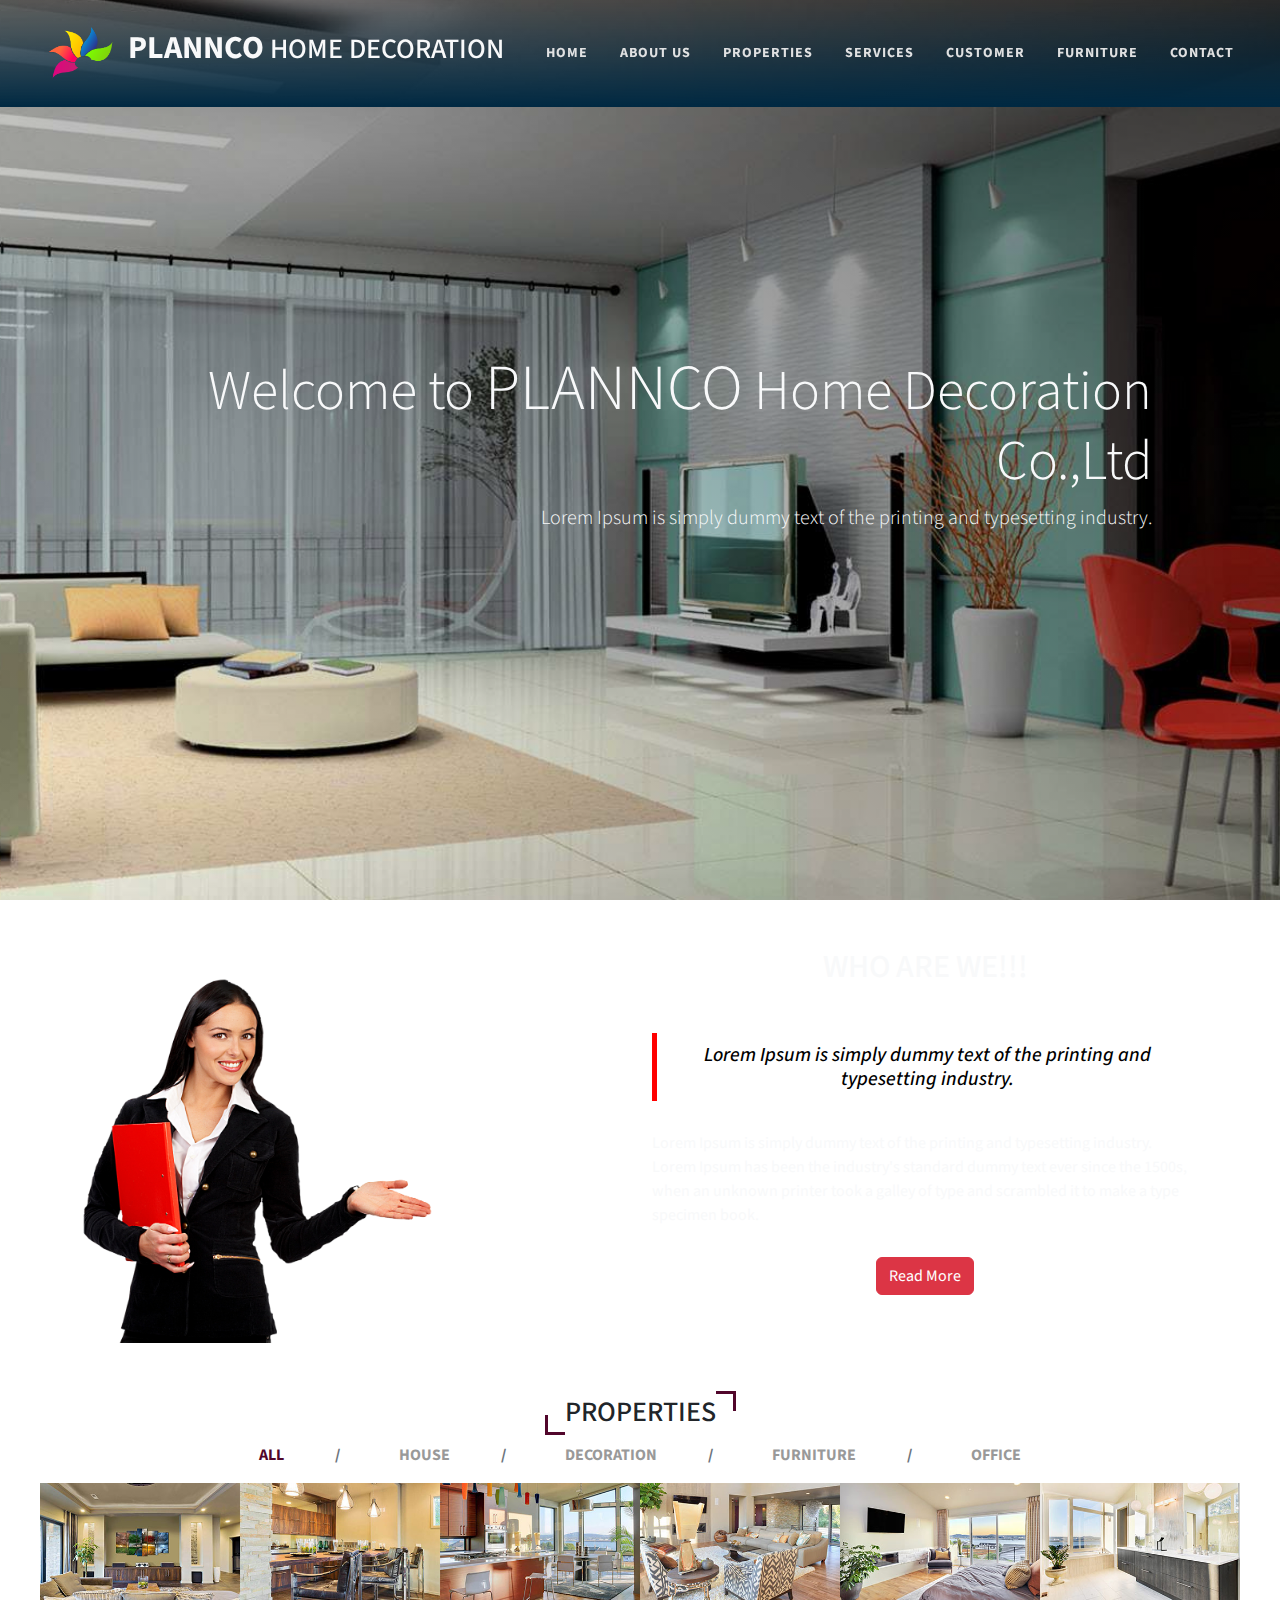
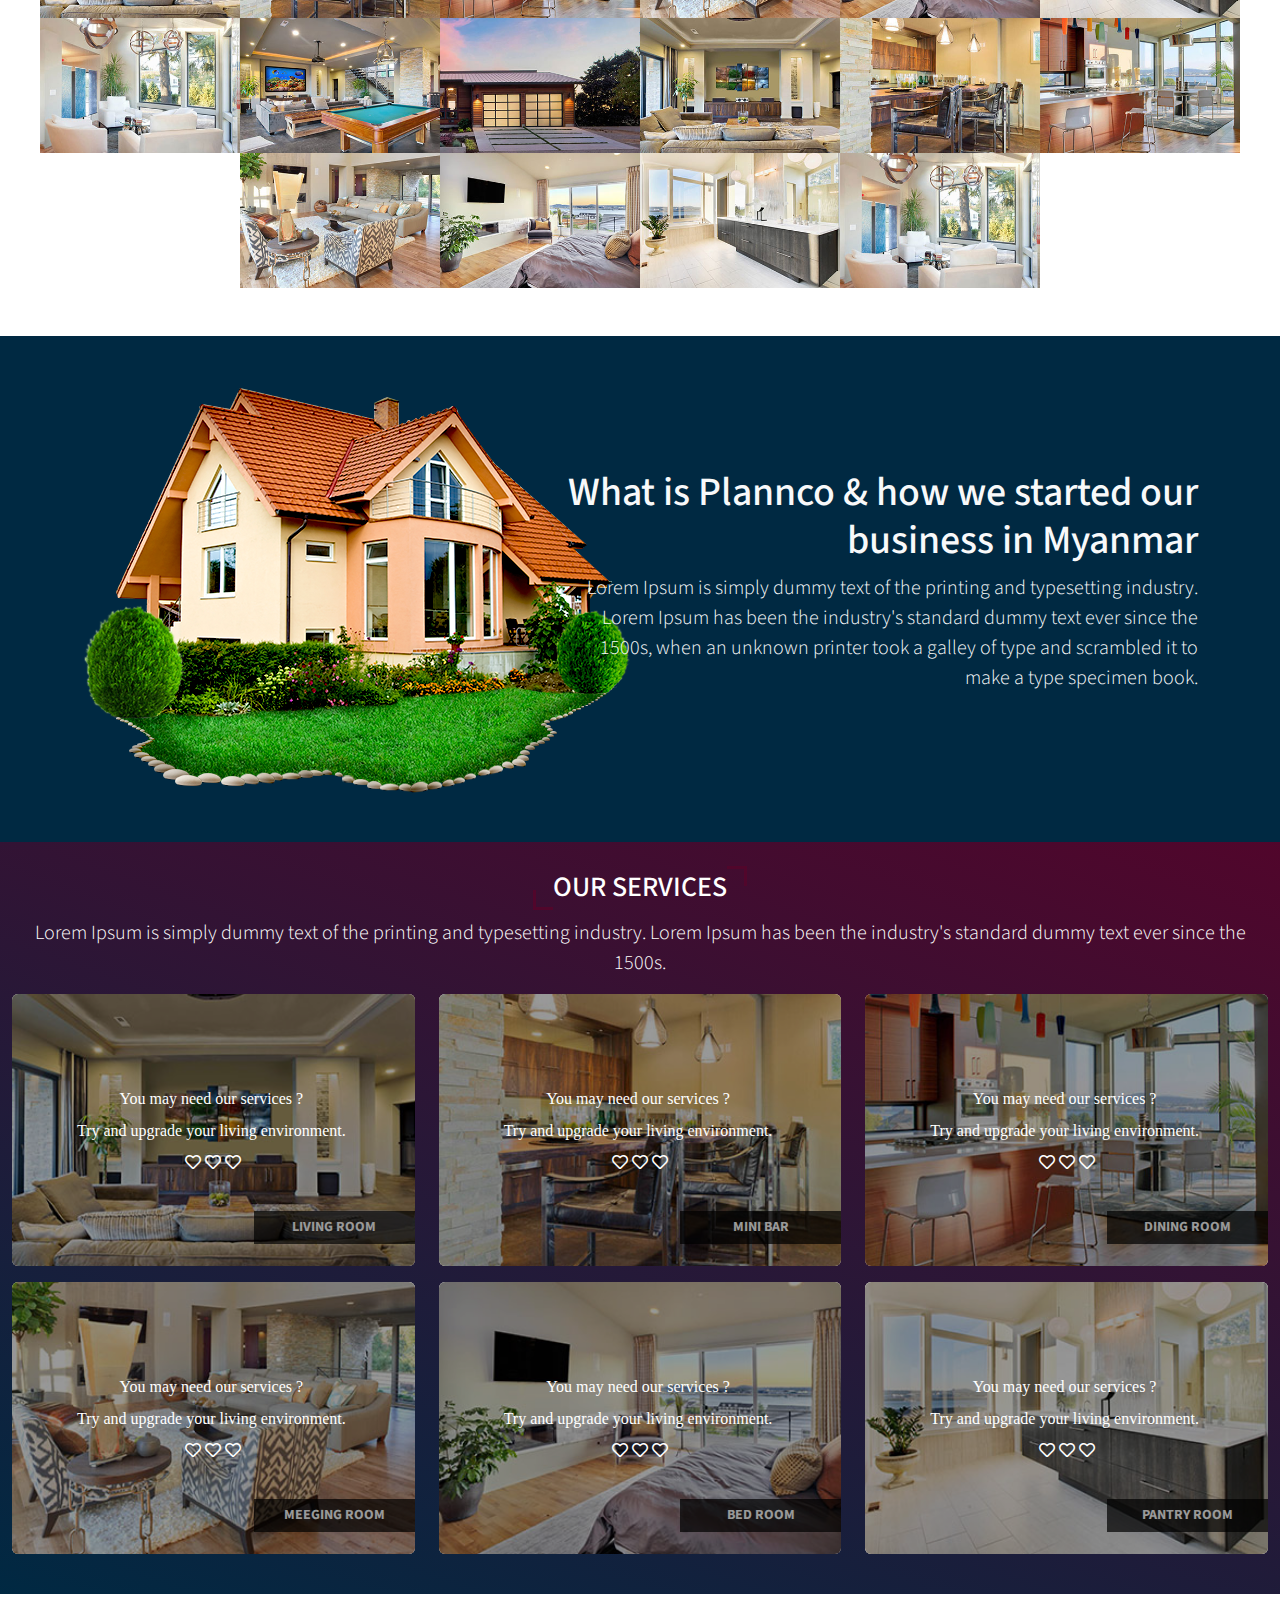
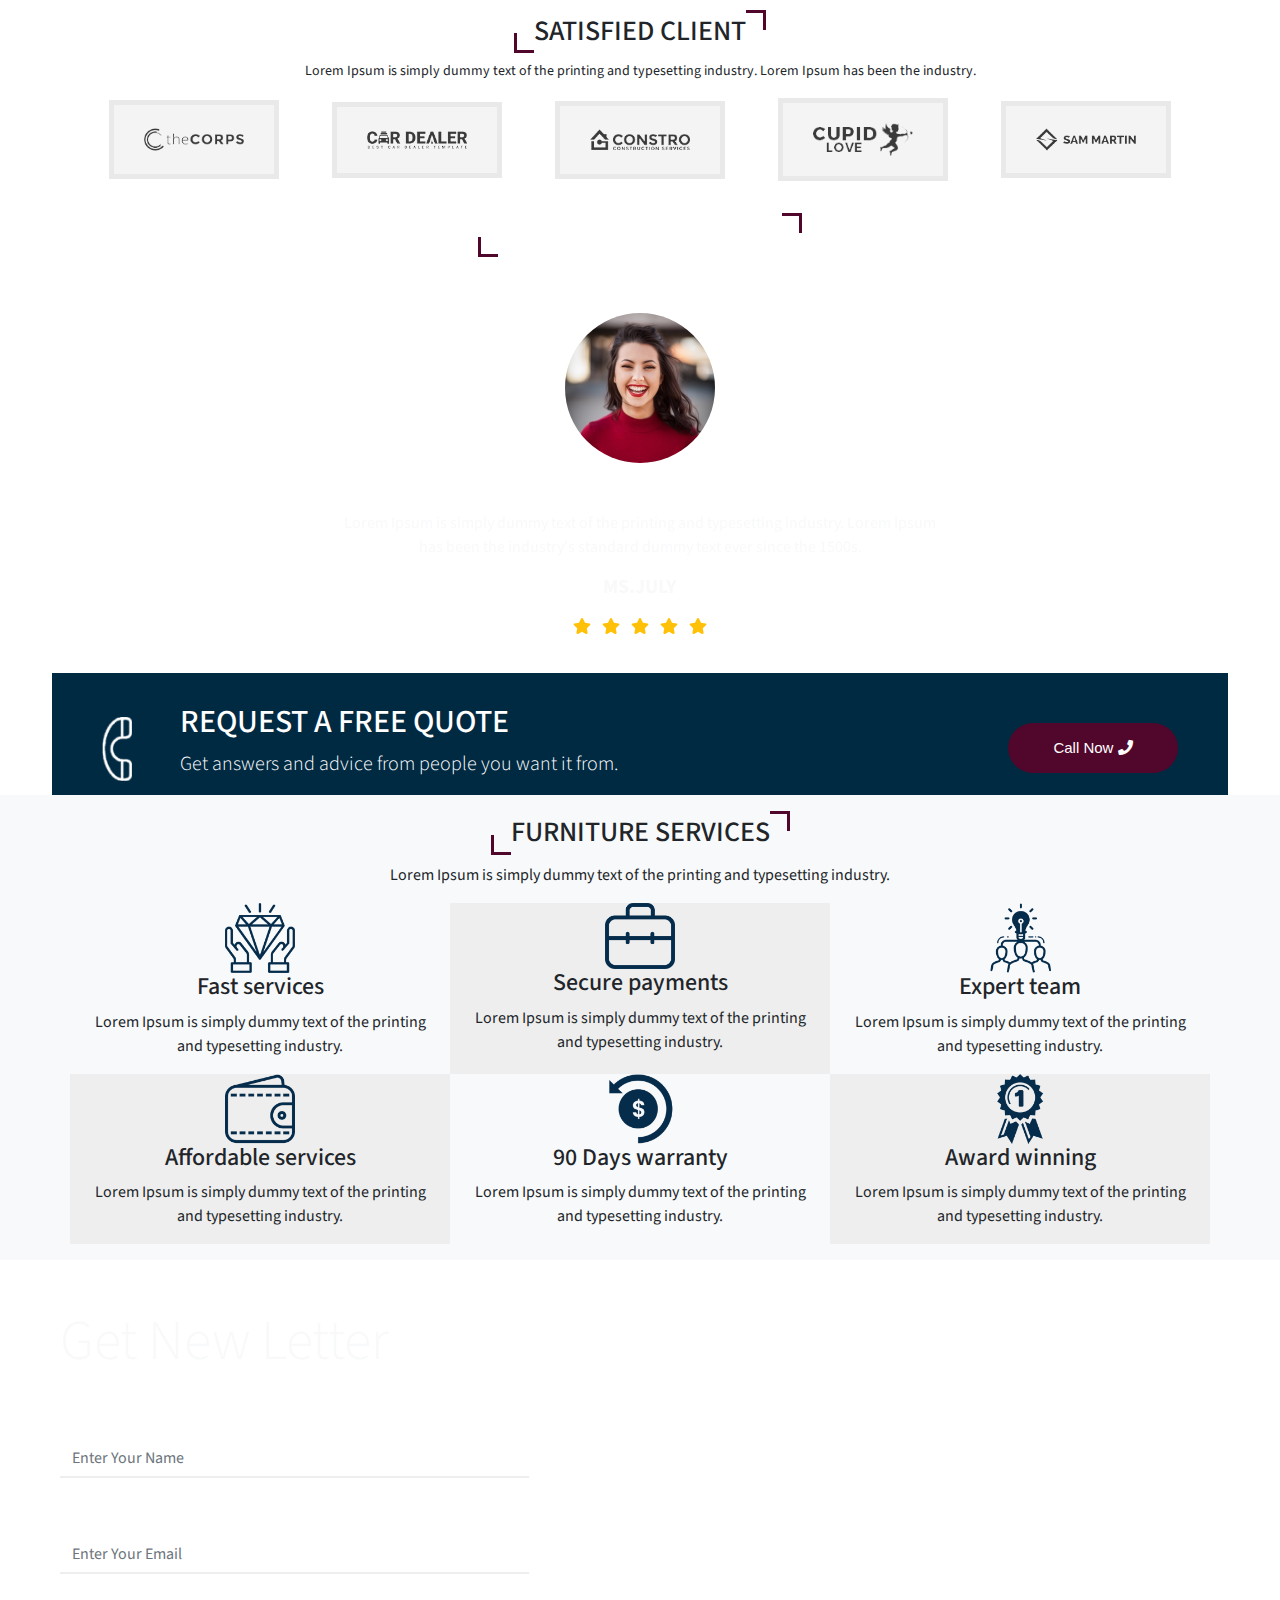
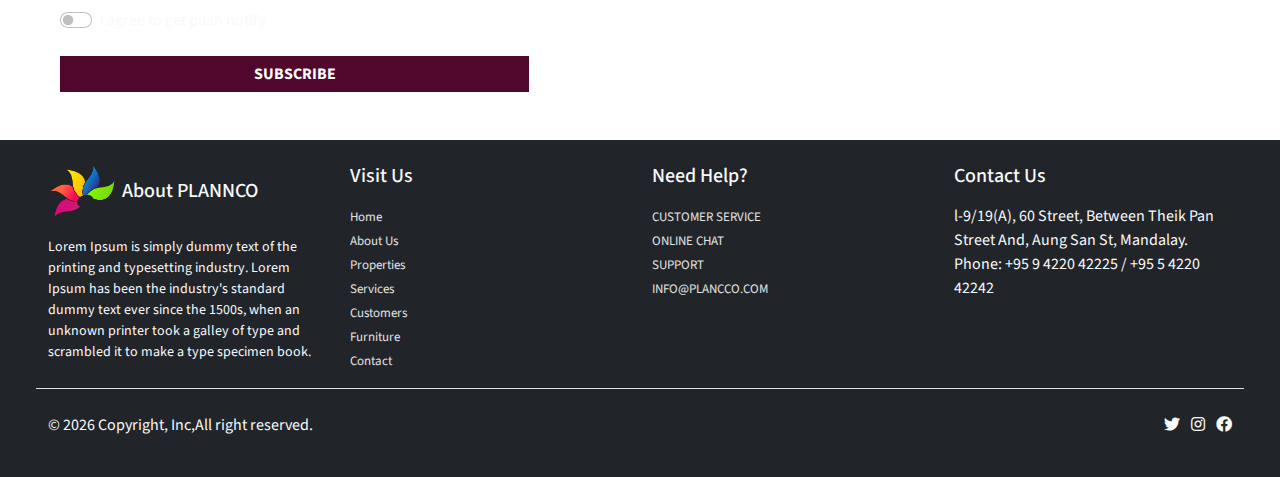
<file: planncohomedecorationpractice/index.html>
<!DOCTYPE html>
<html>
    <head>
        <title>Plannco Home Decoration</title>
        <!-- fav icon -->
        <link href="./assets/img/fav/favicon.png" rel="icon" type="image/0png"/>
        <!-- fontawesome css1 -->
        <link rel="stylesheet" href="https://cdnjs.cloudflare.com/ajax/libs/font-awesome/5.15.4/css/all.min.css" integrity="sha512-1ycn6IcaQQ40/MKBW2W4Rhis/DbILU74C1vSrLJxCq57o941Ym01SwNsOMqvEBFlcgUa6xLiPY/NS5R+E6ztJQ==" crossorigin="anonymous" referrerpolicy="no-referrer" />
        <!-- bootstrap css1 js1 -->
        <link href="./assets/libs/bootstrap-5.2.0-beta1-dist/css/bootstrap.min.css" rel="stylesheet" type="text/css">
        <!-- jqueryui css1 js1 -->
        <link href="./assets/libs/jquery-ui-1.13.1/jquery-ui.min.css" rel="stylesheet" type="text/css">
        <!-- lightbox2 css1 js1 -->
        <link href="./assets/libs/lightbox2-2.11.3/dist/css/lightbox.min.css" rel="stylesheet" type="text/css">
        <!-- custom css -->
        <link href="./css/style.css" rel="stylesheet" type="text/css"/>
    </head>
    <body>
        
        <!-- Start BackToTop BTN -->
        <div class="fixed-bottom">
            <a href="#" class="back2topbtn"><i class="fas fa-arrow-up"></i></a>
        </div>
        <!-- End BackToTop BTN -->
        
        <!-- Start Header -->
        <header>
            
            <!-- Start navbar -->
            <nav class="navbar navbar-expand-lg fixed-top">
                <a href="index.html" class="navbar-brand text-light mx-3">
                     <img src="./assets/img/fav/favicon.png" width="70px" alt="favicon"/>
                     <span class="text-uppercase fw-bold h2 mx-2">Plannco <span class="h3">Home Decoration</span></span>
                 </a> 
                 <button type="button" class="navbar-toggler navbuttons" data-bs-toggle="collapse" data-bs-target="#mynav">
                     <!-- <span class="navbar-toggler-icon"></span> -->

                     <div class="bg-light lines1"></div>
                     <div class="bg-light lines2"></div>
                     <div class="bg-light lines3"></div>
                 </button>
                 
                 <div id="mynav" class="navbar-collapse collapse justify-content-end">
                     <ul class="navbar-nav text-uppercase">
                         <li class="nav-item"><a href="index.html" class="nav-link mx-2 menuitems">Home</a></li>
                         <li class="nav-item"><a href="#aboutus" class="nav-link mx-2 menuitems">About Us</a></li>
                         <li class="nav-item"><a href="#perperties" class="nav-link mx-2 menuitems">Properties</a></li>
                         <li class="nav-item"><a href="#services" class="nav-link mx-2 menuitems">Services</a></li>
                         <li class="nav-item"><a href="#customer" class="nav-link mx-2 menuitems">Customer</a></li>
                         <li class="nav-item"><a href="#furniture" class="nav-link mx-2 menuitems">Furniture</a></li>
                         <li class="nav-item"><a href="#contact" class="nav-link mx-2 menuitems">Contact</a></li>
 
 
                     </ul>
                 </div>
             </nav>
             <!-- End navbar -->

             <!-- Start banner -->
             <div class="text-light text-center text-md-end banners">
                <h1 class="display-4 bannerheaders">Welcome to <span class="display-3 text-uppercase">Plannco</span> <span class="text-capitalize">Home Decoration co.,Ltd</span></h1>
                <p class="lead bannerparagraphs">Lorem Ipsum is simply dummy text of the printing and typesetting industry.</p>
             </div>
             <!-- End banner -->

        </header>

        <!-- End Header -->

        <!-- Start About Us -->
        <section id="aboutus" class="py-5 aboutuss">
            <div class="container">
                <div class="row">
                    <div class="col-sm-6">
                        <img src="./assets/img/users/staffgirl1.png" alt="staffgirl"/>
                    </div>


                    <div class="col-sm-6  text-center text-light">
                        <div class="row">
                            <div class="col-sm-12">
                                <h2 class="text-uppercase">Who are We!!!</h2>
                                <div class="lines"></div>
                                <div class="lines"></div>
                                <div class="lines"></div>
                            </div>
                            <div class="col-sm-12">
                                <h5 class="fst-italic">Lorem Ipsum is simply dummy text of the printing and typesetting industry.</h5>
                                <p>Lorem Ipsum is simply dummy text of the printing and typesetting industry. Lorem Ipsum has been the industry's standard dummy text ever since the 1500s, when an unknown printer took a galley of type and scrambled it to make a type specimen book.</p>
                                <a href="#" class="btn btn-danger">Read More</a>
                            </div>
                        </div>
                    </div>
                </div>
            </div>
        </section>
        <!-- End About Us -->

        <!-- Start Properties Section -->
        <section id="perperties" class="py-5">
            <div class="container-fluid">
                <!-- start title -->
                <div class="row text-center">
                    <div class="col">
                        <h3 class="titles">Properties</h3>
                    </div>
                </div>
                <!-- end title -->

                <ul class="list-inline text-center text-uppercase fw-bold">
                    <li class="list-inline-item activeitems perpertylists" data-filter="all">All <span class="text-secondary mx-md-5 mx-3">/</span></li>
                    <li class="list-inline-item perpertylists" data-filter="house">House <span class="text-secondary mx-md-5 mx-3">/</span></li>
                    <li class="list-inline-item perpertylists" data-filter="decoration">Decoration <span class="text-secondary mx-md-5 mx-3">/</span></li>
                    <li class="list-inline-item perpertylists" data-filter="furniture">Furniture <span class="text-secondary mx-md-5 mx-3">/</span></li>
                    <li class="list-inline-item perpertylists" data-filter="office">Office</li>

                </ul>

                <div class="container-fluid">
                    <div class="d-flex flex-wrap justify-content-center">
                        <div class="filters house"><a href="./assets/img/gallery/image1.jpg" data-lightbox="properties" data-title="image1"><img src="./assets/img/gallery/image1.jpg" width="200px" alt="image1"/></a></div>
                        <div class="filters house"><a href="./assets/img/gallery/image2.jpg" data-lightbox="properties" data-title="image2"><img src="./assets/img/gallery/image2.jpg" width="200px" alt="image2"/></a></div>
                        <div class="filters house"><a href="./assets/img/gallery/image3.jpg" data-lightbox="properties" data-title="image3"><img src="./assets/img/gallery/image3.jpg" width="200px" alt="image3"/></a></div>
                        <div class="filters decoration"><a href="./assets/img/gallery/image4.jpg" data-lightbox="properties" data-title="image4"><img src="./assets/img/gallery/image4.jpg" width="200px" alt="image4"/></a></div>
                        <div class="filters decoration"><a href="./assets/img/gallery/image5.jpg" data-lightbox="properties" data-title="image5"><img src="./assets/img/gallery/image5.jpg" width="200px" alt="image5"/></a></div>
                        <div class="filters decoration"><a href="./assets/img/gallery/image6.jpg" data-lightbox="properties" data-title="image6"><img src="./assets/img/gallery/image6.jpg" width="200px" alt="image6"/></a></div>
                        <div class="filters decoration"><a href="./assets/img/gallery/image7.jpg" data-lightbox="properties" data-title="image7"><img src="./assets/img/gallery/image7.jpg" width="200px" alt="image7"/></a></div>
                        <div class="filters furniture"><a href="./assets/img/gallery/image8.jpg" data-lightbox="properties" data-title="image8"><img src="./assets/img/gallery/image8.jpg" width="200px" alt="image8"/></a></div>
                        <div class="filters furniture"><a href="./assets/img/gallery/image9.jpg" data-lightbox="properties" data-title="image9"><img src="./assets/img/gallery/image9.jpg" width="200px" alt="image9"/></a></div>
                        <div class="filters furniture"><a href="./assets/img/gallery/image1.jpg" data-lightbox="properties" data-title="image1"><img src="./assets/img/gallery/image1.jpg" width="200px" alt="image1"/></a></div>
                        <div class="filters office"><a href="./assets/img/gallery/image2.jpg" data-lightbox="properties" data-title="image2"><img src="./assets/img/gallery/image2.jpg" width="200px" alt="image2"/></a></div>
                        <div class="filters office"><a href="./assets/img/gallery/image3.jpg" data-lightbox="properties" data-title="image3"><img src="./assets/img/gallery/image3.jpg" width="200px" alt="image3"/></a></div>
                        <div class="filters decoration"><a href="./assets/img/gallery/image4.jpg" data-lightbox="properties" data-title="image4"><img src="./assets/img/gallery/image4.jpg" width="200px" alt="image4"/></a></div>
                        <div class="filters decoration"><a href="./assets/img/gallery/image5.jpg" data-lightbox="properties" data-title="image5"><img src="./assets/img/gallery/image5.jpg" width="200px" alt="image5"/></a></div>
                        <div class="filters furniture"><a href="./assets/img/gallery/image6.jpg" data-lightbox="properties" data-title="image6"><img src="./assets/img/gallery/image6.jpg" width="200px" alt="image6"/></a></div>
                        <div class="filters furniture"><a href="./assets/img/gallery/image7.jpg" data-lightbox="properties" data-title="image7"><img src="./assets/img/gallery/image7.jpg" width="200px" alt="image7"/></a></div>
                        
                    </div>
                </div>
            </div>
        </section>
        <!-- End Properties Section -->


        <!-- Start Adv Section -->
        <section class="p-5 advsections">
            <div class="container">
                <div class="row align-items-center">
                    <div class="col-lg-5">
                        <img src="./assets/img/etc/building4.png" class="advimages" alt="building4"/>
                    </div>
                    <div class="col-lg-7 text-light text-center text-lg-end advtexts">
                        <h1>What is Plannco & how we started our business in Myanmar</h1>
                        <p class="lead">Lorem Ipsum is simply dummy text of the printing and typesetting industry. Lorem Ipsum has been the industry's standard dummy text ever since the 1500s, when an unknown printer took a galley of type and scrambled it to make a type specimen book.</p>
                    </div>
                </div>
            </div>
        </section>
        <!-- End Adv Section -->

        <!-- Start Service Section -->
        <section id="services" class="py-4 services">
            <div class="container-fluid">
                <!-- start title -->
                <div class="row">
                    <div class="col-12 text-center text-white">
                        <h3 class="titles">Our Services</h3>
                        <p class="lead">Lorem Ipsum is simply dummy text of the printing and typesetting industry. Lorem Ipsum has been the industry's standard dummy text ever since the 1500s.</p>
                    </div>
                </div>      
                <!-- end title -->
            
                <div class="row">
                    <div class="col-lg-4 col-md-6 mb-3">
                        <div class="card border-0 servicecards">
                            <img src="./assets/img/gallery/image1.jpg" alt="img1"/>
                            <h5 class="fw-bold text-uppercase py-2 servicetexts">Living Room</h5>
                        </div>
                    </div>  

                    <div class="col-lg-4 col-md-6 mb-3">
                        <div class="card border-0 servicecards">
                            <img src="./assets/img/gallery/image2.jpg" alt="image2"/>
                            <h5 class="text-white text-uppercase fw-bold py-2 servicetexts">Mini Bar</h5>
                        </div>
                    </div>

                    <div class="col-lg-4 col-md-6 mb-3">
                        <div class="card border-0 servicecards">
                            <img src="./assets/img/gallery/image3.jpg" alt="image3"/>
                            <h5 class="text-white text-uppercase fw-bold py-2 servicetexts">Dining Room</h5>
                        </div>
                    </div>

                    <div class="col-lg-4 col-md-6 mb-3">
                        <div class="card border-0 servicecards">
                            <img src="./assets/img/gallery/image4.jpg" alt="image4"/>
                            <h5 class="text-white text-uppercase fw-bold py-2 servicetexts">Meeging Room</h5>
                        </div>
                    </div>

                    <div class="col-lg-4 col-md-6 mb-3">
                        <div class="card border-0 servicecards">
                            <img src="./assets/img/gallery/image5.jpg" alt="image5"/>
                            <h5 class="text-white text-uppercase fw-bold py-2 servicetexts">Bed Room</h5>
                        </div>
                    </div>

                    <div class="col-lg-4 col-md-6 mb-3">
                        <div class="card border-0 servicecards">
                            <img src="./assets/img/gallery/image6.jpg" alt="image6"/>
                            <h5 class="text-white text-uppercase fw-bold py-2 servicetexts">Pantry Room</h5>
                        </div>
                    </div>
                </div>
            </div>
        </section>
        <!-- End Service Section -->

        <!-- Start Client Section -->
        <section class="py-3">
            <div class="container">
                <!-- start title -->
                <div class="row">
                    <div class="col-12 text-center">
                        <h3 class="titles">Satisfied Client</h3>
                        <p class="small">Lorem Ipsum is simply dummy text of the printing and typesetting industry. Lorem Ipsum has been the industry.</p>
                    </div>
                </div>
                <!-- end title -->

                <div class="row">
                    <div class="col-sm-12">
                        <ul class="clientlists">
                            <li><img src="./assets/img/clients/client1.png" alt="client1"/></li>
                            <li><img src="./assets/img/clients/client2.png" alt="client2"/></li>
                            <li><img src="./assets/img/clients/client3.png" alt="client3"/></li>
                            <li><img src="./assets/img/clients/client4.png" alt="client4"/></li>
                            <li><img src="./assets/img/clients/client5.png" alt="client5"/></li>
                        </ul>
                    </div>
                </div>
            </div>
        </section>
        <!-- End Client Section -->

        <!-- Start Customer  Section -->
        <section id="customer" class="py-3 customers">
            <div class="container-fluid">
                <!-- start title -->
                <div class="row">
                    <div class="col-12 text-center">
                        <h3 class="titles text-white">What Customers say?</h3>
                        
                    </div>
                </div>
                <!-- end title -->

                <div class="row">
                    <div class="col-6 mx-auto">
                        <div id="mycarousel" class="carousel" data-bs-ride="carousel">
                            
                            <ol class="carousel-indicators">
                                <li data-bs-target="#mycarousel" data-bs-slide-to="0" class="active"></li>
                                <li data-bs-target="#mycarousel" data-bs-slide-to="1" ></li>
                                <li data-bs-target="#mycarousel" data-bs-slide-to="2" ></li>
                            </ol>


                            <div class="carousel-inner">
                                <!-- start user1 -->
                                <div class="carousel-item active text-light text-center">
                                    <img src="./assets/img/users/user1.jpg" width="150px" class="rounded-circle my-5" alt="user1">
                                    <blockquote>
                                        <p>Lorem Ipsum is simply dummy text of the printing and typesetting industry. Lorem Ipsum has been the industry's standard dummy text ever since the 1500s.</p>
                                    </blockquote>
                                    <h5 class="text-uppercase fw-bold mb-3">Ms.July</h5>
                                    <ul class="list-inline mb-5">
                                        <li class="list-inline-item"><i class="fas fa-star text-warning"></i></li>
                                        <li class="list-inline-item"><i class="fas fa-star text-warning"></i></li>
                                        <li class="list-inline-item"><i class="fas fa-star text-warning"></i></li>
                                        <li class="list-inline-item"><i class="fas fa-star text-warning"></i></li>
                                        <li class="list-inline-item"><i class="fas fa-star text-warning"></i></li>
                                    </ul>
                                </div>
                                <!-- end user1 -->

                                <!-- start user2 -->
                                <div class="carousel-item  text-light text-center">
                                    <img src="./assets/img/users/user2.jpg" width="150px" class="rounded-circle my-5" alt="user2">
                                    <blockquote>
                                        <p>Lorem Ipsum is simply dummy text of the printing and typesetting industry. Lorem Ipsum has been the industry's standard dummy text ever since the 1500s.</p>
                                    </blockquote>
                                    <h5 class="text-uppercase fw-bold mb-3">Mr.Anton</h5>
                                    <ul class="list-inline mb-5">
                                        <li class="list-inline-item"><i class="fas fa-star text-warning"></i></li>
                                        <li class="list-inline-item"><i class="fas fa-star text-warning"></i></li>
                                        <li class="list-inline-item"><i class="fas fa-star text-warning"></i></li>
                                        <li class="list-inline-item"><i class="fas fa-star text-warning"></i></li>
                                        <li class="list-inline-item"><i class="fas fa-star text-warning"></i></li>
                                    </ul>
                                </div>
                                <!-- end user2 -->

                                <!-- start user3 -->
                                <div class="carousel-item  text-light text-center">
                                    <img src="./assets/img/users/user3.jpg" width="150px" class="rounded-circle my-5" alt="user3">
                                    <blockquote>
                                        <p>Lorem Ipsum is simply dummy text of the printing and typesetting industry. Lorem Ipsum has been the industry's standard dummy text ever since the 1500s.</p>
                                    </blockquote>
                                    <h5 class="text-uppercase fw-bold mb-3">Ms.Yoon</h5>
                                    <ul class="list-inline mb-5">
                                        <li class="list-inline-item"><i class="fas fa-star text-warning"></i></li>
                                        <li class="list-inline-item"><i class="fas fa-star text-warning"></i></li>
                                        <li class="list-inline-item"><i class="fas fa-star text-warning"></i></li>
                                        <li class="list-inline-item"><i class="fas fa-star text-warning"></i></li>
                                        <li class="list-inline-item"><i class="fas fa-star text-warning"></i></li>
                                    </ul>
                                </div>
                                <!-- end user3 -->
                            </div>

                        </div>
                    </div>
                </div>
            </div>
        </section>
        <!-- End Customer Section -->

        <!-- Start Request Section -->
        <section class="">
            <div class="container">
                <div class="quotes">
                    <div class="infos">
                        <div class="me-5">
                            <img src="./assets/img/icon/phoneicon.png" class="phoneicons" alt="phoneicon"/>
                        </div>
                        <div>
                            <h2 class="text-uppercase">Request a free quote</h2>
                            <p class="lead">Get answers and advice from people you want it from.</p>
                        </div>
                    </div>

                    <div>
                        <a href="tel:09422042242" class="btn btn-calls">Call Now <i class="fas fa-phone"></i></a>
                    </div>
                </div>
            </div>
        </section>
        <!-- End Request Section -->

        <!-- Start Furniture Section -->
        <section id="furniture" class="bg-light text-center py-3">
            <div class="container">
                <!-- start title -->
                <div class="row">
                    <div class="col">
                        <h3 class="titles">Furniture Services</h3>
                        <p>Lorem Ipsum is simply dummy text of the printing and typesetting industry.</p>
                    </div>
                </div>
                <!-- end title -->
                <div class="row furicons">
                    <div class="col-md-4">
                        <img src="./assets/img/icon/services1.png" alt="service1"/>
                        <h4>Fast services</h4>
                        <p>Lorem Ipsum is simply dummy text of the printing and typesetting industry.</p>
                    </div>
                    <div class="col-md-4">
                        <img src="./assets/img/icon/services2.png" alt="service2"/>
                        <h4>Secure payments</h4>
                        <p>Lorem Ipsum is simply dummy text of the printing and typesetting industry.</p>
                    </div>
                    <div class="col-md-4">
                        <img src="./assets/img/icon/services3.png" alt="service3"/>
                        <h4>Expert team</h4>
                        <p>Lorem Ipsum is simply dummy text of the printing and typesetting industry.</p>
                    </div>
                    
                    <div class="col-md-4">
                        <img src="./assets/img/icon/services4.png" alt="service4"/>
                        <h4>Affordable services</h4>
                        <p>Lorem Ipsum is simply dummy text of the printing and typesetting industry.</p>
                    </div>
                    <div class="col-md-4">
                        <img src="./assets/img/icon/services5.png" alt="service5"/>
                        <h4>90 Days warranty</h4>
                        <p>Lorem Ipsum is simply dummy text of the printing and typesetting industry.</p>
                    </div>
                    <div class="col-md-4">
                        <img src="./assets/img/icon/services6.png" alt="service6"/>
                        <h4>Award winning</h4>
                        <p>Lorem Ipsum is simply dummy text of the printing and typesetting industry.</p>
                    </div>
                </div>
            </div>
        </section>
        <!-- End Furniture Section -->

        <!-- Start Contact Section -->
        <section id="contacts" class="contacts text-light p-5">
            <div class="container-fluid">
                <div class="row">
                    <div class="col-lg-5">
                        <h5 class="display-4 mb-3">Get New Letter</h5>

                        <form action="" method="">

                            <div class="form-group py-5">
                                <input type="text" name="name" id="name" class="form-control inputs" placeholder="Enter Your Name" autocomplete="off"/>
                                <label for="name" class="labels">Name</label>
                            </div>

                            <div class="form-group py-5">
                                <input type="text" name="name" id="name" class="form-control inputs" placeholder="Enter Your Email" autocomplete="off"/>
                                <label for="name" class="labels">Email</label>
                            </div>

                            <div class="form-check form-switch my-4">
                                <input type="checkbox" name="accept" id="accept" class="form-check-input">
                                <label for="accept">I agree to get push notify.</label>
                            </div>

                            <div class="d-grid">
                                <button type="submit" class="btn text-uppercase fw-bold rounded-0 submit-btns">Subscribe</button>
                            </div>

                        </form>
                    </div>
                </div>
            </div>
        </section>
        <!-- End Contact Section -->

        <!-- Start Footer Section -->
        <footer class="bg-dark text-light px-5 py-4">
            <div class="row">
                <div class="col-lg-3 col-md-6">
                    <h5 class="mb-3"><img src="./assets/img/fav/favicon.png" width="70px" alt="favicon"> About PLANNCO</h5>
                    <p class="small">Lorem Ipsum is simply dummy text of the printing and typesetting industry. Lorem Ipsum has been the industry's standard dummy text ever since the 1500s, when an unknown printer took a galley of type and scrambled it to make a type specimen book.</p>
                </div>
                <div class="col-lg-3 col-md-6">
                    <h5 class="mb-3">Visit Us</h5>
                    <ul class="list-unstyled">
                        <li><a href="#" class="footer-links">Home</a></li>
                        <li><a href="#" class="footer-links">About Us</a></li>
                        <li><a href="#" class="footer-links">Properties</a></li>
                        <li><a href="#" class="footer-links">Services</a></li>
                        <li><a href="#" class="footer-links">Customers</a></li>
                        <li><a href="#" class="footer-links">Furniture</a></li>
                        <li><a href="#" class="footer-links">Contact</a></li>
                        
                    </ul>

                </div>

                <div class="col-lg-3 col-md-6">
                    <h5 class="mb-3">Need Help?</h5>
                    <ul class="list-unstyled">
                        <li><a href="#" class="footer-links">CUSTOMER SERVICE</a></li>
                        <li><a href="#" class="footer-links">ONLINE CHAT</a></li>
                        <li><a href="#" class="footer-links">SUPPORT</a></li>
                        <li><a href="#" class="footer-links">INFO@PLANCCO.COM</a></li>

                    </ul>
                </div>

                <div class="col-lg-3 col-md-6">
                    <h5 class="mb-3">Contact Us</h5>
                    <ul class="list-unstyled">
                        <li>l-9/19(A), 60 Street, Between Theik Pan Street And, Aung San St, Mandalay.</li>
                        <li>Phone: +95 9 4220 42225 / +95 5 4220 42242</li>
                    </ul>
                </div>
            </div>

            <div class="row">
                <div class="col-12 pt-4 border-top">
                    <div class="d-flex justify-content-between">
                        <p>&copy; <span id="getyear"></span> Copyright, Inc,All right reserved.</p>

                        <ul class="list-inline">
                            <li class="list-inline-item"><a href="#" class="nav-link"><i class="fab fa-twitter"></i></a></li>
                            <li class="list-inline-item"><a href="#" class="nav-link"><i class="fab fa-instagram"></i></a></li>
                            <li class="list-inline-item"><a href="#" class="nav-link"><i class="fab fa-facebook"></i></a></li>
                        </ul>
                    </div>
                </div>
            </div>

        </footer>
        <!-- End Footer Section -->

        <!-- bootstrap css1 js1 -->
        <script src="./assets/libs/bootstrap-5.2.0-beta1-dist/js/bootstrap.bundle.min.js" type="text/javascript"></script>
        <!-- jquery js1 -->
        <script src="./assets/libs/jquery-3.6.0/jquery-3.6.0.min.js" type="text/javascript"></script>
        <!-- jqueryui css1 js1 -->
        <script src="./assets/libs/jquery-ui-1.13.1/jquery-ui.min.js"></script>
        <!-- lightbox2 css1 js1 -->
        <script src="./assets/libs/lightbox2-2.11.3/dist/js/lightbox.min.js" type="text/javascript"></script>
        <!-- custom js -->
        <script src="./js/app.js" type="text/javascript"></script>
    </body>
</html>
</file>
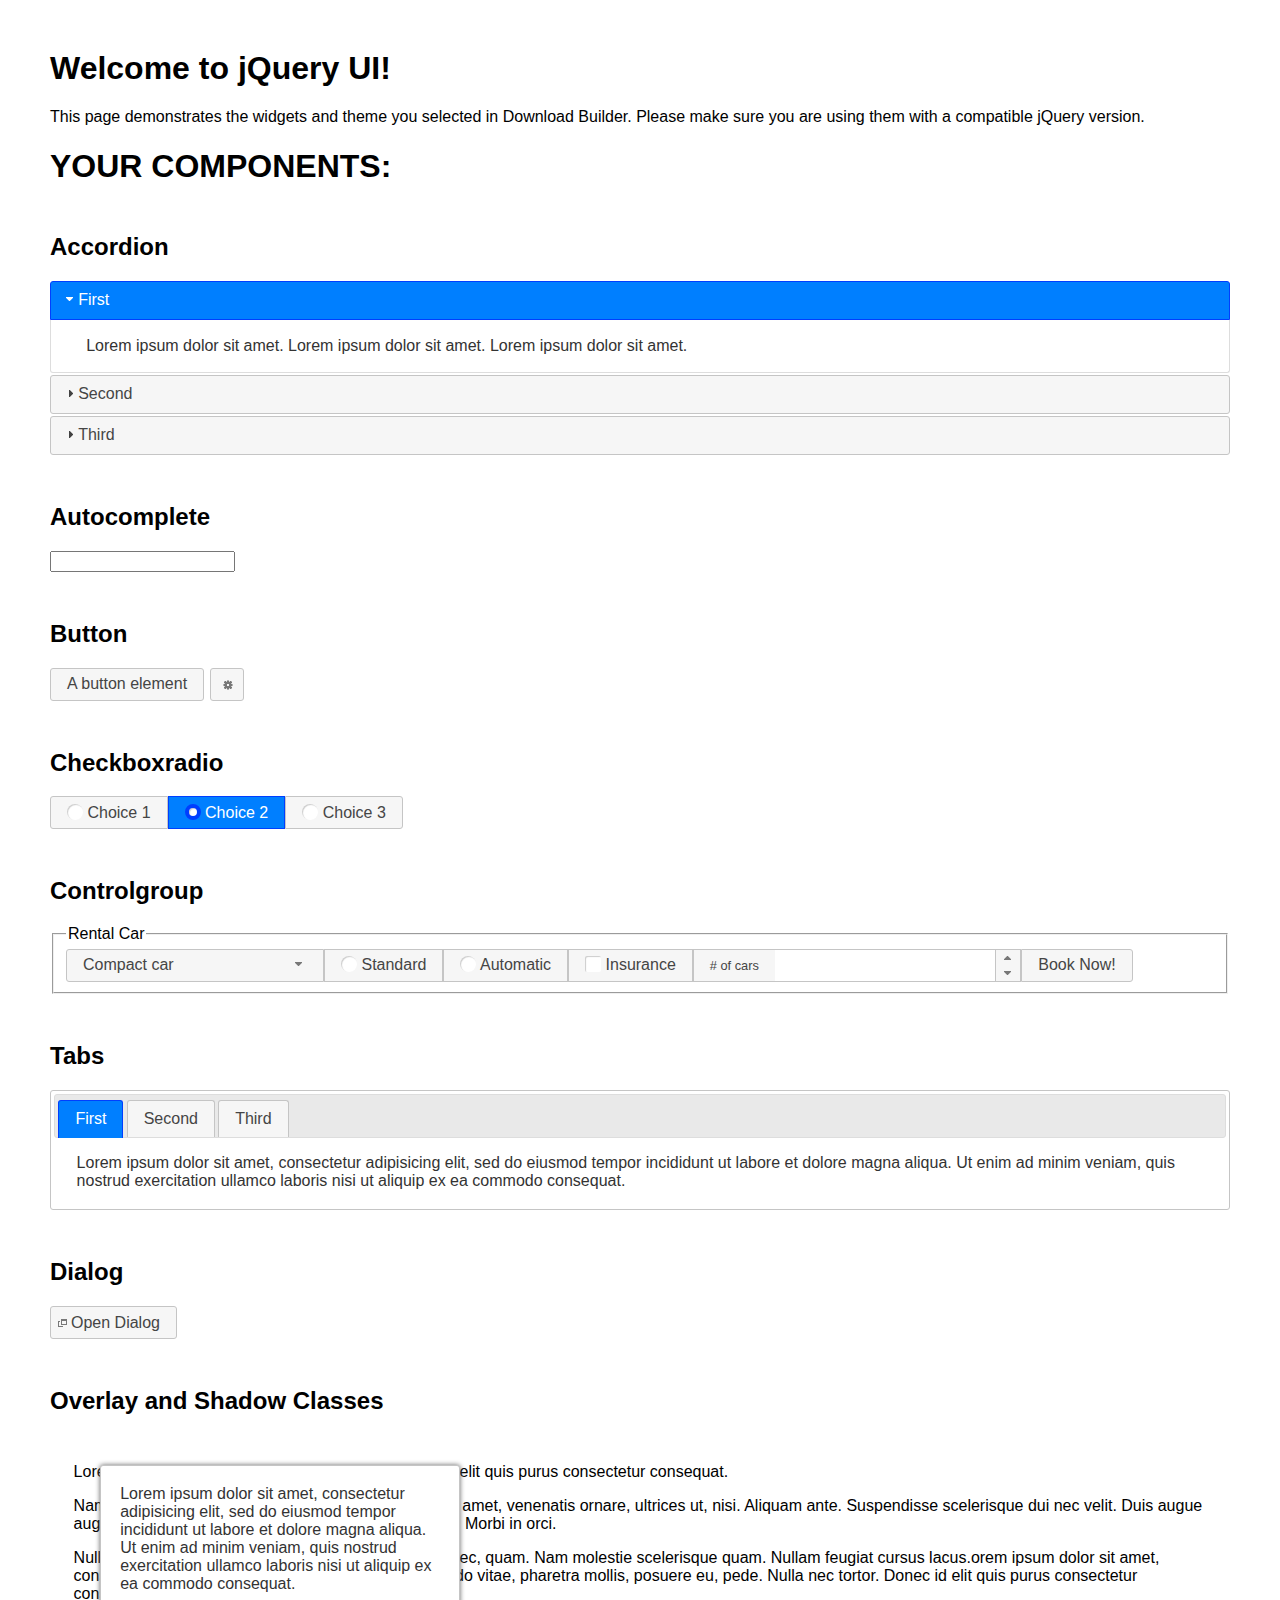
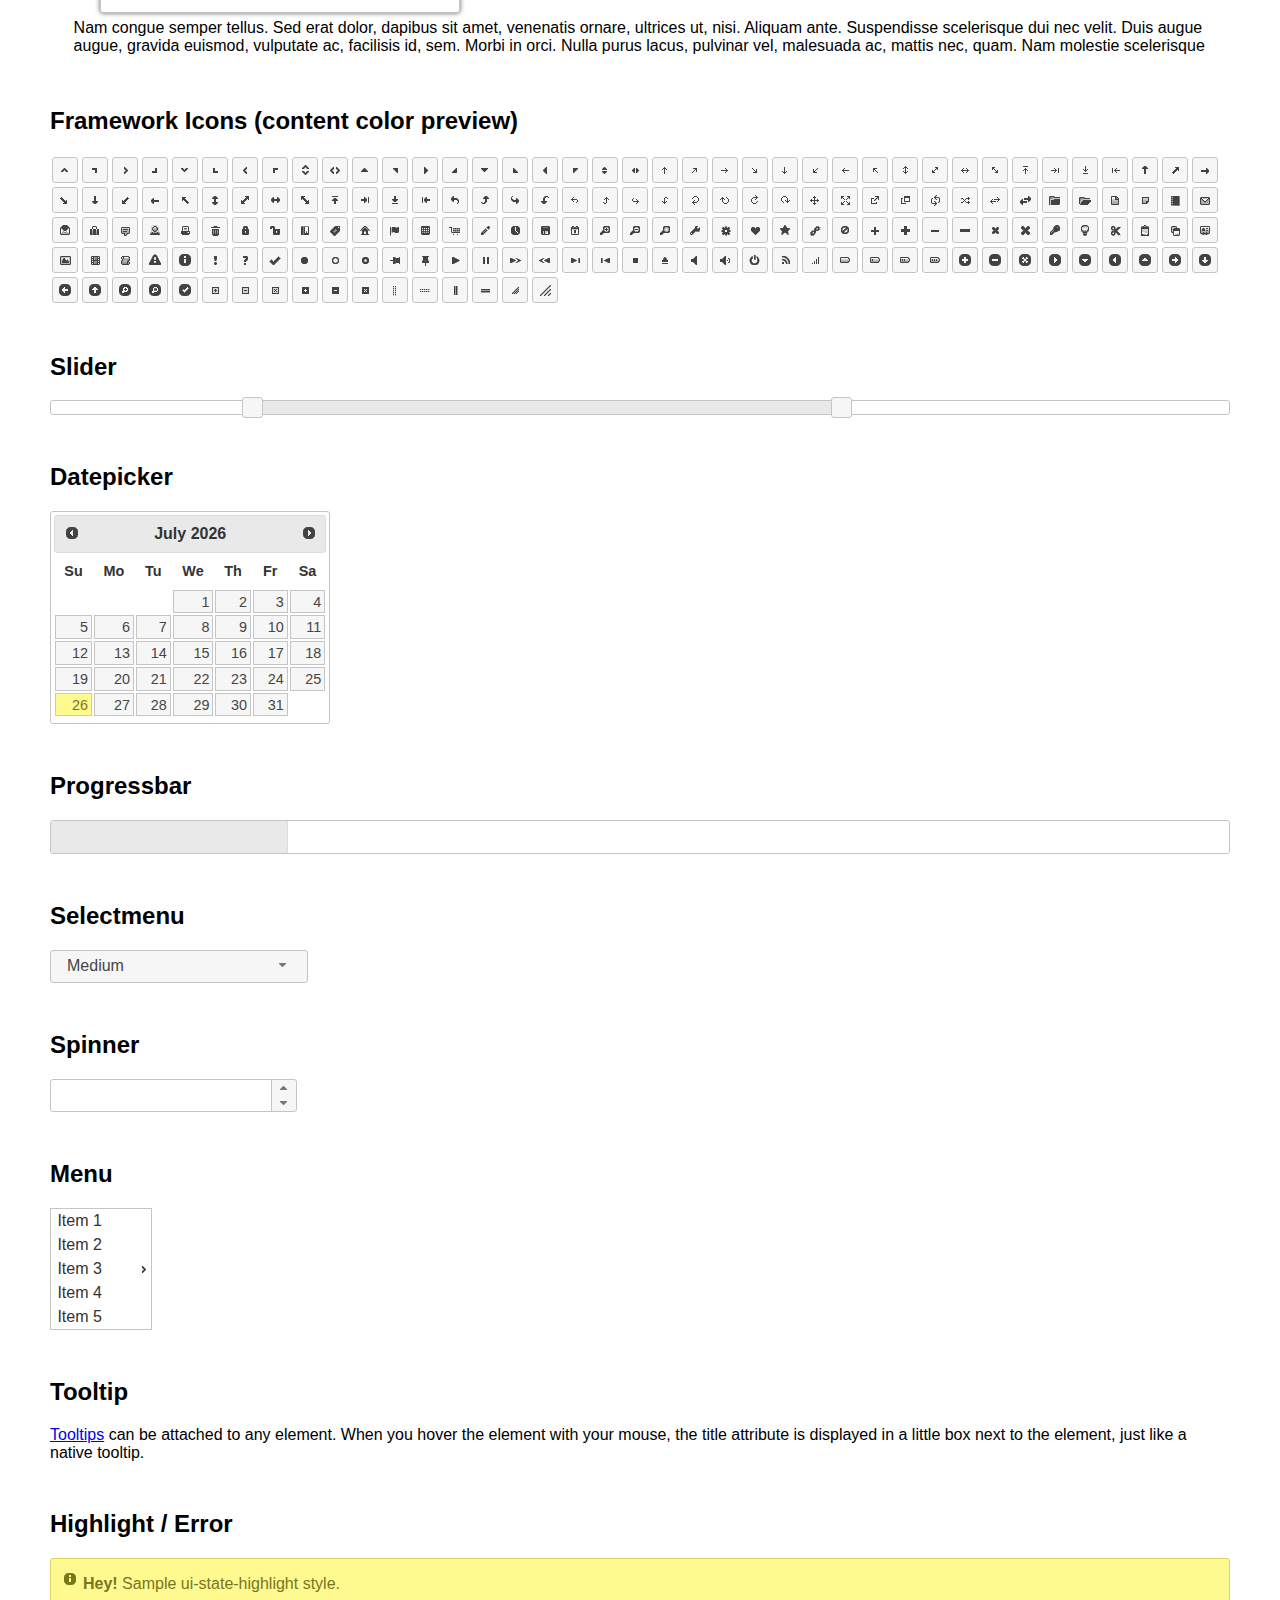
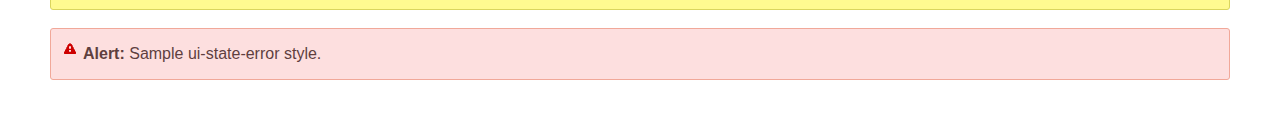
<file: mentionhospital/assets/libs/jquery-ui-1.13.2/index.html>
<!doctype html>
<html lang="us">
<head>
	<meta charset="utf-8">
	<title>jQuery UI Example Page</title>
	<link href="jquery-ui.css" rel="stylesheet">
	<style>
	body{
		font-family: "Trebuchet MS", sans-serif;
		margin: 50px;
	}
	.demoHeaders {
		margin-top: 2em;
	}
	#dialog-link {
		padding: .4em 1em .4em 20px;
		text-decoration: none;
		position: relative;
	}
	#dialog-link span.ui-icon {
		margin: 0 5px 0 0;
		position: absolute;
		left: .2em;
		top: 50%;
		margin-top: -8px;
	}
	#icons {
		margin: 0;
		padding: 0;
	}
	#icons li {
		margin: 2px;
		position: relative;
		padding: 4px 0;
		cursor: pointer;
		float: left;
		list-style: none;
	}
	#icons span.ui-icon {
		float: left;
		margin: 0 4px;
	}
	.fakewindowcontain .ui-widget-overlay {
		position: absolute;
	}
	select {
		width: 200px;
	}
	</style>
</head>
<body>

<h1>Welcome to jQuery UI!</h1>

<div class="ui-widget">
	<p>This page demonstrates the widgets and theme you selected in Download Builder. Please make sure you are using them with a compatible jQuery version.</p>
</div>

<h1>YOUR COMPONENTS:</h1>

<!-- Accordion -->
<h2 class="demoHeaders">Accordion</h2>
<div id="accordion">
	<h3>First</h3>
	<div>Lorem ipsum dolor sit amet. Lorem ipsum dolor sit amet. Lorem ipsum dolor sit amet.</div>
	<h3>Second</h3>
	<div>Phasellus mattis tincidunt nibh.</div>
	<h3>Third</h3>
	<div>Nam dui erat, auctor a, dignissim quis.</div>
</div>

<!-- Autocomplete -->
<h2 class="demoHeaders">Autocomplete</h2>
<div>
	<input id="autocomplete" title="type &quot;a&quot;">
</div>

<!-- Button -->
<h2 class="demoHeaders">Button</h2>
<button id="button">A button element</button>
<button id="button-icon">An icon-only button</button>

<!-- Checkboxradio -->
<h2 class="demoHeaders">Checkboxradio</h2>
<form style="margin-top: 1em;">
	<div id="radioset">
		<input type="radio" id="radio1" name="radio"><label for="radio1">Choice 1</label>
		<input type="radio" id="radio2" name="radio" checked="checked"><label for="radio2">Choice 2</label>
		<input type="radio" id="radio3" name="radio"><label for="radio3">Choice 3</label>
	</div>
</form>

<!-- Controlgroup -->
<h2 class="demoHeaders">Controlgroup</h2>
<fieldset>
	<legend>Rental Car</legend>
	<div id="controlgroup">
		<select id="car-type">
			<option>Compact car</option>
			<option>Midsize car</option>
			<option>Full size car</option>
			<option>SUV</option>
			<option>Luxury</option>
			<option>Truck</option>
			<option>Van</option>
		</select>
		<label for="transmission-standard">Standard</label>
		<input type="radio" name="transmission" id="transmission-standard">
		<label for="transmission-automatic">Automatic</label>
		<input type="radio" name="transmission" id="transmission-automatic">
		<label for="insurance">Insurance</label>
		<input type="checkbox" name="insurance" id="insurance">
		<label for="horizontal-spinner" class="ui-controlgroup-label"># of cars</label>
		<input id="horizontal-spinner" class="ui-spinner-input">
		<button>Book Now!</button>
	</div>
</fieldset>

<!-- Tabs -->
<h2 class="demoHeaders">Tabs</h2>
<div id="tabs">
	<ul>
		<li><a href="#tabs-1">First</a></li>
		<li><a href="#tabs-2">Second</a></li>
		<li><a href="#tabs-3">Third</a></li>
	</ul>
	<div id="tabs-1">Lorem ipsum dolor sit amet, consectetur adipisicing elit, sed do eiusmod tempor incididunt ut labore et dolore magna aliqua. Ut enim ad minim veniam, quis nostrud exercitation ullamco laboris nisi ut aliquip ex ea commodo consequat.</div>
	<div id="tabs-2">Phasellus mattis tincidunt nibh. Cras orci urna, blandit id, pretium vel, aliquet ornare, felis. Maecenas scelerisque sem non nisl. Fusce sed lorem in enim dictum bibendum.</div>
	<div id="tabs-3">Nam dui erat, auctor a, dignissim quis, sollicitudin eu, felis. Pellentesque nisi urna, interdum eget, sagittis et, consequat vestibulum, lacus. Mauris porttitor ullamcorper augue.</div>
</div>

<h2 class="demoHeaders">Dialog</h2>
<p>
	<button id="dialog-link" class="ui-button ui-corner-all ui-widget">
		<span class="ui-icon ui-icon-newwin"></span>Open Dialog
	</button>
</p>

<h2 class="demoHeaders">Overlay and Shadow Classes</h2>
<div style="position: relative; width: 96%; height: 200px; padding:1% 2%; overflow:hidden;" class="fakewindowcontain">
	<p>Lorem ipsum dolor sit amet,  Nulla nec tortor. Donec id elit quis purus consectetur consequat. </p><p>Nam congue semper tellus. Sed erat dolor, dapibus sit amet, venenatis ornare, ultrices ut, nisi. Aliquam ante. Suspendisse scelerisque dui nec velit. Duis augue augue, gravida euismod, vulputate ac, facilisis id, sem. Morbi in orci. </p><p>Nulla purus lacus, pulvinar vel, malesuada ac, mattis nec, quam. Nam molestie scelerisque quam. Nullam feugiat cursus lacus.orem ipsum dolor sit amet, consectetur adipiscing elit. Donec libero risus, commodo vitae, pharetra mollis, posuere eu, pede. Nulla nec tortor. Donec id elit quis purus consectetur consequat. </p><p>Nam congue semper tellus. Sed erat dolor, dapibus sit amet, venenatis ornare, ultrices ut, nisi. Aliquam ante. Suspendisse scelerisque dui nec velit. Duis augue augue, gravida euismod, vulputate ac, facilisis id, sem. Morbi in orci. Nulla purus lacus, pulvinar vel, malesuada ac, mattis nec, quam. Nam molestie scelerisque quam. </p><p>Nullam feugiat cursus lacus.orem ipsum dolor sit amet, consectetur adipiscing elit. Donec libero risus, commodo vitae, pharetra mollis, posuere eu, pede. Nulla nec tortor. Donec id elit quis purus consectetur consequat. Nam congue semper tellus. Sed erat dolor, dapibus sit amet, venenatis ornare, ultrices ut, nisi. Aliquam ante. </p><p>Suspendisse scelerisque dui nec velit. Duis augue augue, gravida euismod, vulputate ac, facilisis id, sem. Morbi in orci. Nulla purus lacus, pulvinar vel, malesuada ac, mattis nec, quam. Nam molestie scelerisque quam. Nullam feugiat cursus lacus.orem ipsum dolor sit amet, consectetur adipiscing elit. Donec libero risus, commodo vitae, pharetra mollis, posuere eu, pede. Nulla nec tortor. Donec id elit quis purus consectetur consequat. Nam congue semper tellus. Sed erat dolor, dapibus sit amet, venenatis ornare, ultrices ut, nisi. </p>

	<!-- ui-dialog -->
	<div class="ui-widget-overlay ui-front"></div>
	<div style="position: absolute; width: 320px; left: 50px; top: 30px; padding: 1.2em" class="ui-widget ui-front ui-widget-content ui-corner-all ui-widget-shadow">
		Lorem ipsum dolor sit amet, consectetur adipisicing elit, sed do eiusmod tempor incididunt ut labore et dolore magna aliqua. Ut enim ad minim veniam, quis nostrud exercitation ullamco laboris nisi ut aliquip ex ea commodo consequat.
	</div>

</div>

<!-- ui-dialog -->
<div id="dialog" title="Dialog Title">
	<p>Lorem ipsum dolor sit amet, consectetur adipisicing elit, sed do eiusmod tempor incididunt ut labore et dolore magna aliqua. Ut enim ad minim veniam, quis nostrud exercitation ullamco laboris nisi ut aliquip ex ea commodo consequat.</p>
</div>


<h2 class="demoHeaders">Framework Icons (content color preview)</h2>
<ul id="icons" class="ui-widget ui-helper-clearfix">
	<li class="ui-state-default ui-corner-all" title=".ui-icon-caret-1-n"><span class="ui-icon ui-icon-caret-1-n"></span></li>
	<li class="ui-state-default ui-corner-all" title=".ui-icon-caret-1-ne"><span class="ui-icon ui-icon-caret-1-ne"></span></li>
	<li class="ui-state-default ui-corner-all" title=".ui-icon-caret-1-e"><span class="ui-icon ui-icon-caret-1-e"></span></li>
	<li class="ui-state-default ui-corner-all" title=".ui-icon-caret-1-se"><span class="ui-icon ui-icon-caret-1-se"></span></li>
	<li class="ui-state-default ui-corner-all" title=".ui-icon-caret-1-s"><span class="ui-icon ui-icon-caret-1-s"></span></li>
	<li class="ui-state-default ui-corner-all" title=".ui-icon-caret-1-sw"><span class="ui-icon ui-icon-caret-1-sw"></span></li>
	<li class="ui-state-default ui-corner-all" title=".ui-icon-caret-1-w"><span class="ui-icon ui-icon-caret-1-w"></span></li>
	<li class="ui-state-default ui-corner-all" title=".ui-icon-caret-1-nw"><span class="ui-icon ui-icon-caret-1-nw"></span></li>
	<li class="ui-state-default ui-corner-all" title=".ui-icon-caret-2-n-s"><span class="ui-icon ui-icon-caret-2-n-s"></span></li>
	<li class="ui-state-default ui-corner-all" title=".ui-icon-caret-2-e-w"><span class="ui-icon ui-icon-caret-2-e-w"></span></li>
	<li class="ui-state-default ui-corner-all" title=".ui-icon-triangle-1-n"><span class="ui-icon ui-icon-triangle-1-n"></span></li>
	<li class="ui-state-default ui-corner-all" title=".ui-icon-triangle-1-ne"><span class="ui-icon ui-icon-triangle-1-ne"></span></li>
	<li class="ui-state-default ui-corner-all" title=".ui-icon-triangle-1-e"><span class="ui-icon ui-icon-triangle-1-e"></span></li>
	<li class="ui-state-default ui-corner-all" title=".ui-icon-triangle-1-se"><span class="ui-icon ui-icon-triangle-1-se"></span></li>
	<li class="ui-state-default ui-corner-all" title=".ui-icon-triangle-1-s"><span class="ui-icon ui-icon-triangle-1-s"></span></li>
	<li class="ui-state-default ui-corner-all" title=".ui-icon-triangle-1-sw"><span class="ui-icon ui-icon-triangle-1-sw"></span></li>
	<li class="ui-state-default ui-corner-all" title=".ui-icon-triangle-1-w"><span class="ui-icon ui-icon-triangle-1-w"></span></li>
	<li class="ui-state-default ui-corner-all" title=".ui-icon-triangle-1-nw"><span class="ui-icon ui-icon-triangle-1-nw"></span></li>
	<li class="ui-state-default ui-corner-all" title=".ui-icon-triangle-2-n-s"><span class="ui-icon ui-icon-triangle-2-n-s"></span></li>
	<li class="ui-state-default ui-corner-all" title=".ui-icon-triangle-2-e-w"><span class="ui-icon ui-icon-triangle-2-e-w"></span></li>
	<li class="ui-state-default ui-corner-all" title=".ui-icon-arrow-1-n"><span class="ui-icon ui-icon-arrow-1-n"></span></li>
	<li class="ui-state-default ui-corner-all" title=".ui-icon-arrow-1-ne"><span class="ui-icon ui-icon-arrow-1-ne"></span></li>
	<li class="ui-state-default ui-corner-all" title=".ui-icon-arrow-1-e"><span class="ui-icon ui-icon-arrow-1-e"></span></li>
	<li class="ui-state-default ui-corner-all" title=".ui-icon-arrow-1-se"><span class="ui-icon ui-icon-arrow-1-se"></span></li>
	<li class="ui-state-default ui-corner-all" title=".ui-icon-arrow-1-s"><span class="ui-icon ui-icon-arrow-1-s"></span></li>
	<li class="ui-state-default ui-corner-all" title=".ui-icon-arrow-1-sw"><span class="ui-icon ui-icon-arrow-1-sw"></span></li>
	<li class="ui-state-default ui-corner-all" title=".ui-icon-arrow-1-w"><span class="ui-icon ui-icon-arrow-1-w"></span></li>
	<li class="ui-state-default ui-corner-all" title=".ui-icon-arrow-1-nw"><span class="ui-icon ui-icon-arrow-1-nw"></span></li>
	<li class="ui-state-default ui-corner-all" title=".ui-icon-arrow-2-n-s"><span class="ui-icon ui-icon-arrow-2-n-s"></span></li>
	<li class="ui-state-default ui-corner-all" title=".ui-icon-arrow-2-ne-sw"><span class="ui-icon ui-icon-arrow-2-ne-sw"></span></li>
	<li class="ui-state-default ui-corner-all" title=".ui-icon-arrow-2-e-w"><span class="ui-icon ui-icon-arrow-2-e-w"></span></li>
	<li class="ui-state-default ui-corner-all" title=".ui-icon-arrow-2-se-nw"><span class="ui-icon ui-icon-arrow-2-se-nw"></span></li>
	<li class="ui-state-default ui-corner-all" title=".ui-icon-arrowstop-1-n"><span class="ui-icon ui-icon-arrowstop-1-n"></span></li>
	<li class="ui-state-default ui-corner-all" title=".ui-icon-arrowstop-1-e"><span class="ui-icon ui-icon-arrowstop-1-e"></span></li>
	<li class="ui-state-default ui-corner-all" title=".ui-icon-arrowstop-1-s"><span class="ui-icon ui-icon-arrowstop-1-s"></span></li>
	<li class="ui-state-default ui-corner-all" title=".ui-icon-arrowstop-1-w"><span class="ui-icon ui-icon-arrowstop-1-w"></span></li>
	<li class="ui-state-default ui-corner-all" title=".ui-icon-arrowthick-1-n"><span class="ui-icon ui-icon-arrowthick-1-n"></span></li>
	<li class="ui-state-default ui-corner-all" title=".ui-icon-arrowthick-1-ne"><span class="ui-icon ui-icon-arrowthick-1-ne"></span></li>
	<li class="ui-state-default ui-corner-all" title=".ui-icon-arrowthick-1-e"><span class="ui-icon ui-icon-arrowthick-1-e"></span></li>
	<li class="ui-state-default ui-corner-all" title=".ui-icon-arrowthick-1-se"><span class="ui-icon ui-icon-arrowthick-1-se"></span></li>
	<li class="ui-state-default ui-corner-all" title=".ui-icon-arrowthick-1-s"><span class="ui-icon ui-icon-arrowthick-1-s"></span></li>
	<li class="ui-state-default ui-corner-all" title=".ui-icon-arrowthick-1-sw"><span class="ui-icon ui-icon-arrowthick-1-sw"></span></li>
	<li class="ui-state-default ui-corner-all" title=".ui-icon-arrowthick-1-w"><span class="ui-icon ui-icon-arrowthick-1-w"></span></li>
	<li class="ui-state-default ui-corner-all" title=".ui-icon-arrowthick-1-nw"><span class="ui-icon ui-icon-arrowthick-1-nw"></span></li>
	<li class="ui-state-default ui-corner-all" title=".ui-icon-arrowthick-2-n-s"><span class="ui-icon ui-icon-arrowthick-2-n-s"></span></li>
	<li class="ui-state-default ui-corner-all" title=".ui-icon-arrowthick-2-ne-sw"><span class="ui-icon ui-icon-arrowthick-2-ne-sw"></span></li>
	<li class="ui-state-default ui-corner-all" title=".ui-icon-arrowthick-2-e-w"><span class="ui-icon ui-icon-arrowthick-2-e-w"></span></li>
	<li class="ui-state-default ui-corner-all" title=".ui-icon-arrowthick-2-se-nw"><span class="ui-icon ui-icon-arrowthick-2-se-nw"></span></li>
	<li class="ui-state-default ui-corner-all" title=".ui-icon-arrowthickstop-1-n"><span class="ui-icon ui-icon-arrowthickstop-1-n"></span></li>
	<li class="ui-state-default ui-corner-all" title=".ui-icon-arrowthickstop-1-e"><span class="ui-icon ui-icon-arrowthickstop-1-e"></span></li>
	<li class="ui-state-default ui-corner-all" title=".ui-icon-arrowthickstop-1-s"><span class="ui-icon ui-icon-arrowthickstop-1-s"></span></li>
	<li class="ui-state-default ui-corner-all" title=".ui-icon-arrowthickstop-1-w"><span class="ui-icon ui-icon-arrowthickstop-1-w"></span></li>
	<li class="ui-state-default ui-corner-all" title=".ui-icon-arrowreturnthick-1-w"><span class="ui-icon ui-icon-arrowreturnthick-1-w"></span></li>
	<li class="ui-state-default ui-corner-all" title=".ui-icon-arrowreturnthick-1-n"><span class="ui-icon ui-icon-arrowreturnthick-1-n"></span></li>
	<li class="ui-state-default ui-corner-all" title=".ui-icon-arrowreturnthick-1-e"><span class="ui-icon ui-icon-arrowreturnthick-1-e"></span></li>
	<li class="ui-state-default ui-corner-all" title=".ui-icon-arrowreturnthick-1-s"><span class="ui-icon ui-icon-arrowreturnthick-1-s"></span></li>
	<li class="ui-state-default ui-corner-all" title=".ui-icon-arrowreturn-1-w"><span class="ui-icon ui-icon-arrowreturn-1-w"></span></li>
	<li class="ui-state-default ui-corner-all" title=".ui-icon-arrowreturn-1-n"><span class="ui-icon ui-icon-arrowreturn-1-n"></span></li>
	<li class="ui-state-default ui-corner-all" title=".ui-icon-arrowreturn-1-e"><span class="ui-icon ui-icon-arrowreturn-1-e"></span></li>
	<li class="ui-state-default ui-corner-all" title=".ui-icon-arrowreturn-1-s"><span class="ui-icon ui-icon-arrowreturn-1-s"></span></li>
	<li class="ui-state-default ui-corner-all" title=".ui-icon-arrowrefresh-1-w"><span class="ui-icon ui-icon-arrowrefresh-1-w"></span></li>
	<li class="ui-state-default ui-corner-all" title=".ui-icon-arrowrefresh-1-n"><span class="ui-icon ui-icon-arrowrefresh-1-n"></span></li>
	<li class="ui-state-default ui-corner-all" title=".ui-icon-arrowrefresh-1-e"><span class="ui-icon ui-icon-arrowrefresh-1-e"></span></li>
	<li class="ui-state-default ui-corner-all" title=".ui-icon-arrowrefresh-1-s"><span class="ui-icon ui-icon-arrowrefresh-1-s"></span></li>
	<li class="ui-state-default ui-corner-all" title=".ui-icon-arrow-4"><span class="ui-icon ui-icon-arrow-4"></span></li>
	<li class="ui-state-default ui-corner-all" title=".ui-icon-arrow-4-diag"><span class="ui-icon ui-icon-arrow-4-diag"></span></li>
	<li class="ui-state-default ui-corner-all" title=".ui-icon-extlink"><span class="ui-icon ui-icon-extlink"></span></li>
	<li class="ui-state-default ui-corner-all" title=".ui-icon-newwin"><span class="ui-icon ui-icon-newwin"></span></li>
	<li class="ui-state-default ui-corner-all" title=".ui-icon-refresh"><span class="ui-icon ui-icon-refresh"></span></li>
	<li class="ui-state-default ui-corner-all" title=".ui-icon-shuffle"><span class="ui-icon ui-icon-shuffle"></span></li>
	<li class="ui-state-default ui-corner-all" title=".ui-icon-transfer-e-w"><span class="ui-icon ui-icon-transfer-e-w"></span></li>
	<li class="ui-state-default ui-corner-all" title=".ui-icon-transferthick-e-w"><span class="ui-icon ui-icon-transferthick-e-w"></span></li>
	<li class="ui-state-default ui-corner-all" title=".ui-icon-folder-collapsed"><span class="ui-icon ui-icon-folder-collapsed"></span></li>
	<li class="ui-state-default ui-corner-all" title=".ui-icon-folder-open"><span class="ui-icon ui-icon-folder-open"></span></li>
	<li class="ui-state-default ui-corner-all" title=".ui-icon-document"><span class="ui-icon ui-icon-document"></span></li>
	<li class="ui-state-default ui-corner-all" title=".ui-icon-document-b"><span class="ui-icon ui-icon-document-b"></span></li>
	<li class="ui-state-default ui-corner-all" title=".ui-icon-note"><span class="ui-icon ui-icon-note"></span></li>
	<li class="ui-state-default ui-corner-all" title=".ui-icon-mail-closed"><span class="ui-icon ui-icon-mail-closed"></span></li>
	<li class="ui-state-default ui-corner-all" title=".ui-icon-mail-open"><span class="ui-icon ui-icon-mail-open"></span></li>
	<li class="ui-state-default ui-corner-all" title=".ui-icon-suitcase"><span class="ui-icon ui-icon-suitcase"></span></li>
	<li class="ui-state-default ui-corner-all" title=".ui-icon-comment"><span class="ui-icon ui-icon-comment"></span></li>
	<li class="ui-state-default ui-corner-all" title=".ui-icon-person"><span class="ui-icon ui-icon-person"></span></li>
	<li class="ui-state-default ui-corner-all" title=".ui-icon-print"><span class="ui-icon ui-icon-print"></span></li>
	<li class="ui-state-default ui-corner-all" title=".ui-icon-trash"><span class="ui-icon ui-icon-trash"></span></li>
	<li class="ui-state-default ui-corner-all" title=".ui-icon-locked"><span class="ui-icon ui-icon-locked"></span></li>
	<li class="ui-state-default ui-corner-all" title=".ui-icon-unlocked"><span class="ui-icon ui-icon-unlocked"></span></li>
	<li class="ui-state-default ui-corner-all" title=".ui-icon-bookmark"><span class="ui-icon ui-icon-bookmark"></span></li>
	<li class="ui-state-default ui-corner-all" title=".ui-icon-tag"><span class="ui-icon ui-icon-tag"></span></li>
	<li class="ui-state-default ui-corner-all" title=".ui-icon-home"><span class="ui-icon ui-icon-home"></span></li>
	<li class="ui-state-default ui-corner-all" title=".ui-icon-flag"><span class="ui-icon ui-icon-flag"></span></li>
	<li class="ui-state-default ui-corner-all" title=".ui-icon-calculator"><span class="ui-icon ui-icon-calculator"></span></li>
	<li class="ui-state-default ui-corner-all" title=".ui-icon-cart"><span class="ui-icon ui-icon-cart"></span></li>
	<li class="ui-state-default ui-corner-all" title=".ui-icon-pencil"><span class="ui-icon ui-icon-pencil"></span></li>
	<li class="ui-state-default ui-corner-all" title=".ui-icon-clock"><span class="ui-icon ui-icon-clock"></span></li>
	<li class="ui-state-default ui-corner-all" title=".ui-icon-disk"><span class="ui-icon ui-icon-disk"></span></li>
	<li class="ui-state-default ui-corner-all" title=".ui-icon-calendar"><span class="ui-icon ui-icon-calendar"></span></li>
	<li class="ui-state-default ui-corner-all" title=".ui-icon-zoomin"><span class="ui-icon ui-icon-zoomin"></span></li>
	<li class="ui-state-default ui-corner-all" title=".ui-icon-zoomout"><span class="ui-icon ui-icon-zoomout"></span></li>
	<li class="ui-state-default ui-corner-all" title=".ui-icon-search"><span class="ui-icon ui-icon-search"></span></li>
	<li class="ui-state-default ui-corner-all" title=".ui-icon-wrench"><span class="ui-icon ui-icon-wrench"></span></li>
	<li class="ui-state-default ui-corner-all" title=".ui-icon-gear"><span class="ui-icon ui-icon-gear"></span></li>
	<li class="ui-state-default ui-corner-all" title=".ui-icon-heart"><span class="ui-icon ui-icon-heart"></span></li>
	<li class="ui-state-default ui-corner-all" title=".ui-icon-star"><span class="ui-icon ui-icon-star"></span></li>
	<li class="ui-state-default ui-corner-all" title=".ui-icon-link"><span class="ui-icon ui-icon-link"></span></li>
	<li class="ui-state-default ui-corner-all" title=".ui-icon-cancel"><span class="ui-icon ui-icon-cancel"></span></li>
	<li class="ui-state-default ui-corner-all" title=".ui-icon-plus"><span class="ui-icon ui-icon-plus"></span></li>
	<li class="ui-state-default ui-corner-all" title=".ui-icon-plusthick"><span class="ui-icon ui-icon-plusthick"></span></li>
	<li class="ui-state-default ui-corner-all" title=".ui-icon-minus"><span class="ui-icon ui-icon-minus"></span></li>
	<li class="ui-state-default ui-corner-all" title=".ui-icon-minusthick"><span class="ui-icon ui-icon-minusthick"></span></li>
	<li class="ui-state-default ui-corner-all" title=".ui-icon-close"><span class="ui-icon ui-icon-close"></span></li>
	<li class="ui-state-default ui-corner-all" title=".ui-icon-closethick"><span class="ui-icon ui-icon-closethick"></span></li>
	<li class="ui-state-default ui-corner-all" title=".ui-icon-key"><span class="ui-icon ui-icon-key"></span></li>
	<li class="ui-state-default ui-corner-all" title=".ui-icon-lightbulb"><span class="ui-icon ui-icon-lightbulb"></span></li>
	<li class="ui-state-default ui-corner-all" title=".ui-icon-scissors"><span class="ui-icon ui-icon-scissors"></span></li>
	<li class="ui-state-default ui-corner-all" title=".ui-icon-clipboard"><span class="ui-icon ui-icon-clipboard"></span></li>
	<li class="ui-state-default ui-corner-all" title=".ui-icon-copy"><span class="ui-icon ui-icon-copy"></span></li>
	<li class="ui-state-default ui-corner-all" title=".ui-icon-contact"><span class="ui-icon ui-icon-contact"></span></li>
	<li class="ui-state-default ui-corner-all" title=".ui-icon-image"><span class="ui-icon ui-icon-image"></span></li>
	<li class="ui-state-default ui-corner-all" title=".ui-icon-video"><span class="ui-icon ui-icon-video"></span></li>
	<li class="ui-state-default ui-corner-all" title=".ui-icon-script"><span class="ui-icon ui-icon-script"></span></li>
	<li class="ui-state-default ui-corner-all" title=".ui-icon-alert"><span class="ui-icon ui-icon-alert"></span></li>
	<li class="ui-state-default ui-corner-all" title=".ui-icon-info"><span class="ui-icon ui-icon-info"></span></li>
	<li class="ui-state-default ui-corner-all" title=".ui-icon-notice"><span class="ui-icon ui-icon-notice"></span></li>
	<li class="ui-state-default ui-corner-all" title=".ui-icon-help"><span class="ui-icon ui-icon-help"></span></li>
	<li class="ui-state-default ui-corner-all" title=".ui-icon-check"><span class="ui-icon ui-icon-check"></span></li>
	<li class="ui-state-default ui-corner-all" title=".ui-icon-bullet"><span class="ui-icon ui-icon-bullet"></span></li>
	<li class="ui-state-default ui-corner-all" title=".ui-icon-radio-off"><span class="ui-icon ui-icon-radio-off"></span></li>
	<li class="ui-state-default ui-corner-all" title=".ui-icon-radio-on"><span class="ui-icon ui-icon-radio-on"></span></li>
	<li class="ui-state-default ui-corner-all" title=".ui-icon-pin-w"><span class="ui-icon ui-icon-pin-w"></span></li>
	<li class="ui-state-default ui-corner-all" title=".ui-icon-pin-s"><span class="ui-icon ui-icon-pin-s"></span></li>
	<li class="ui-state-default ui-corner-all" title=".ui-icon-play"><span class="ui-icon ui-icon-play"></span></li>
	<li class="ui-state-default ui-corner-all" title=".ui-icon-pause"><span class="ui-icon ui-icon-pause"></span></li>
	<li class="ui-state-default ui-corner-all" title=".ui-icon-seek-next"><span class="ui-icon ui-icon-seek-next"></span></li>
	<li class="ui-state-default ui-corner-all" title=".ui-icon-seek-prev"><span class="ui-icon ui-icon-seek-prev"></span></li>
	<li class="ui-state-default ui-corner-all" title=".ui-icon-seek-end"><span class="ui-icon ui-icon-seek-end"></span></li>
	<li class="ui-state-default ui-corner-all" title=".ui-icon-seek-first"><span class="ui-icon ui-icon-seek-first"></span></li>
	<li class="ui-state-default ui-corner-all" title=".ui-icon-stop"><span class="ui-icon ui-icon-stop"></span></li>
	<li class="ui-state-default ui-corner-all" title=".ui-icon-eject"><span class="ui-icon ui-icon-eject"></span></li>
	<li class="ui-state-default ui-corner-all" title=".ui-icon-volume-off"><span class="ui-icon ui-icon-volume-off"></span></li>
	<li class="ui-state-default ui-corner-all" title=".ui-icon-volume-on"><span class="ui-icon ui-icon-volume-on"></span></li>
	<li class="ui-state-default ui-corner-all" title=".ui-icon-power"><span class="ui-icon ui-icon-power"></span></li>
	<li class="ui-state-default ui-corner-all" title=".ui-icon-signal-diag"><span class="ui-icon ui-icon-signal-diag"></span></li>
	<li class="ui-state-default ui-corner-all" title=".ui-icon-signal"><span class="ui-icon ui-icon-signal"></span></li>
	<li class="ui-state-default ui-corner-all" title=".ui-icon-battery-0"><span class="ui-icon ui-icon-battery-0"></span></li>
	<li class="ui-state-default ui-corner-all" title=".ui-icon-battery-1"><span class="ui-icon ui-icon-battery-1"></span></li>
	<li class="ui-state-default ui-corner-all" title=".ui-icon-battery-2"><span class="ui-icon ui-icon-battery-2"></span></li>
	<li class="ui-state-default ui-corner-all" title=".ui-icon-battery-3"><span class="ui-icon ui-icon-battery-3"></span></li>
	<li class="ui-state-default ui-corner-all" title=".ui-icon-circle-plus"><span class="ui-icon ui-icon-circle-plus"></span></li>
	<li class="ui-state-default ui-corner-all" title=".ui-icon-circle-minus"><span class="ui-icon ui-icon-circle-minus"></span></li>
	<li class="ui-state-default ui-corner-all" title=".ui-icon-circle-close"><span class="ui-icon ui-icon-circle-close"></span></li>
	<li class="ui-state-default ui-corner-all" title=".ui-icon-circle-triangle-e"><span class="ui-icon ui-icon-circle-triangle-e"></span></li>
	<li class="ui-state-default ui-corner-all" title=".ui-icon-circle-triangle-s"><span class="ui-icon ui-icon-circle-triangle-s"></span></li>
	<li class="ui-state-default ui-corner-all" title=".ui-icon-circle-triangle-w"><span class="ui-icon ui-icon-circle-triangle-w"></span></li>
	<li class="ui-state-default ui-corner-all" title=".ui-icon-circle-triangle-n"><span class="ui-icon ui-icon-circle-triangle-n"></span></li>
	<li class="ui-state-default ui-corner-all" title=".ui-icon-circle-arrow-e"><span class="ui-icon ui-icon-circle-arrow-e"></span></li>
	<li class="ui-state-default ui-corner-all" title=".ui-icon-circle-arrow-s"><span class="ui-icon ui-icon-circle-arrow-s"></span></li>
	<li class="ui-state-default ui-corner-all" title=".ui-icon-circle-arrow-w"><span class="ui-icon ui-icon-circle-arrow-w"></span></li>
	<li class="ui-state-default ui-corner-all" title=".ui-icon-circle-arrow-n"><span class="ui-icon ui-icon-circle-arrow-n"></span></li>
	<li class="ui-state-default ui-corner-all" title=".ui-icon-circle-zoomin"><span class="ui-icon ui-icon-circle-zoomin"></span></li>
	<li class="ui-state-default ui-corner-all" title=".ui-icon-circle-zoomout"><span class="ui-icon ui-icon-circle-zoomout"></span></li>
	<li class="ui-state-default ui-corner-all" title=".ui-icon-circle-check"><span class="ui-icon ui-icon-circle-check"></span></li>
	<li class="ui-state-default ui-corner-all" title=".ui-icon-circlesmall-plus"><span class="ui-icon ui-icon-circlesmall-plus"></span></li>
	<li class="ui-state-default ui-corner-all" title=".ui-icon-circlesmall-minus"><span class="ui-icon ui-icon-circlesmall-minus"></span></li>
	<li class="ui-state-default ui-corner-all" title=".ui-icon-circlesmall-close"><span class="ui-icon ui-icon-circlesmall-close"></span></li>
	<li class="ui-state-default ui-corner-all" title=".ui-icon-squaresmall-plus"><span class="ui-icon ui-icon-squaresmall-plus"></span></li>
	<li class="ui-state-default ui-corner-all" title=".ui-icon-squaresmall-minus"><span class="ui-icon ui-icon-squaresmall-minus"></span></li>
	<li class="ui-state-default ui-corner-all" title=".ui-icon-squaresmall-close"><span class="ui-icon ui-icon-squaresmall-close"></span></li>
	<li class="ui-state-default ui-corner-all" title=".ui-icon-grip-dotted-vertical"><span class="ui-icon ui-icon-grip-dotted-vertical"></span></li>
	<li class="ui-state-default ui-corner-all" title=".ui-icon-grip-dotted-horizontal"><span class="ui-icon ui-icon-grip-dotted-horizontal"></span></li>
	<li class="ui-state-default ui-corner-all" title=".ui-icon-grip-solid-vertical"><span class="ui-icon ui-icon-grip-solid-vertical"></span></li>
	<li class="ui-state-default ui-corner-all" title=".ui-icon-grip-solid-horizontal"><span class="ui-icon ui-icon-grip-solid-horizontal"></span></li>
	<li class="ui-state-default ui-corner-all" title=".ui-icon-gripsmall-diagonal-se"><span class="ui-icon ui-icon-gripsmall-diagonal-se"></span></li>
	<li class="ui-state-default ui-corner-all" title=".ui-icon-grip-diagonal-se"><span class="ui-icon ui-icon-grip-diagonal-se"></span></li>
</ul>

<!-- Slider -->
<h2 class="demoHeaders">Slider</h2>
<div id="slider"></div>

<!-- Datepicker -->
<h2 class="demoHeaders">Datepicker</h2>
<div id="datepicker"></div>

<!-- Progressbar -->
<h2 class="demoHeaders">Progressbar</h2>
<div id="progressbar"></div>

<!-- Progressbar -->
<h2 class="demoHeaders">Selectmenu</h2>
<select id="selectmenu">
	<option>Slower</option>
	<option>Slow</option>
	<option selected="selected">Medium</option>
	<option>Fast</option>
	<option>Faster</option>
</select>

<!-- Spinner -->
<h2 class="demoHeaders">Spinner</h2>
<input id="spinner">

<!-- Menu -->
<h2 class="demoHeaders">Menu</h2>
<ul style="width:100px;" id="menu">
	<li><div>Item 1</div></li>
	<li><div>Item 2</div></li>
	<li><div>Item 3</div>
		<ul>
			<li><div>Item 3-1</div></li>
			<li><div>Item 3-2</div></li>
			<li><div>Item 3-3</div></li>
			<li><div>Item 3-4</div></li>
			<li><div>Item 3-5</div></li>
		</ul>
	</li>
	<li><div>Item 4</div></li>
	<li><div>Item 5</div></li>
</ul>

<!-- Tooltip -->
<h2 class="demoHeaders">Tooltip</h2>
<p id="tooltip">
	<a href="#" title="That&apos;s what this widget is">Tooltips</a> can be attached to any element. When you hover
the element with your mouse, the title attribute is displayed in a little box next to the element, just like a native tooltip.
</p>

<!-- Highlight / Error -->
<h2 class="demoHeaders">Highlight / Error</h2>
<div class="ui-widget">
	<div class="ui-state-highlight ui-corner-all" style="margin-top: 20px; padding: 0 .7em;">
		<p><span class="ui-icon ui-icon-info" style="float: left; margin-right: .3em;"></span>
		<strong>Hey!</strong> Sample ui-state-highlight style.</p>
	</div>
</div>
<br>
<div class="ui-widget">
	<div class="ui-state-error ui-corner-all" style="padding: 0 .7em;">
		<p><span class="ui-icon ui-icon-alert" style="float: left; margin-right: .3em;"></span>
		<strong>Alert:</strong> Sample ui-state-error style.</p>
	</div>
</div>

<script src="external/jquery/jquery.js"></script>
<script src="jquery-ui.js"></script>
<script>
$( "#accordion" ).accordion();

var availableTags = [
	"ActionScript",
	"AppleScript",
	"Asp",
	"BASIC",
	"C",
	"C++",
	"Clojure",
	"COBOL",
	"ColdFusion",
	"Erlang",
	"Fortran",
	"Groovy",
	"Haskell",
	"Java",
	"JavaScript",
	"Lisp",
	"Perl",
	"PHP",
	"Python",
	"Ruby",
	"Scala",
	"Scheme"
];
$( "#autocomplete" ).autocomplete({
	source: availableTags
});

$( "#button" ).button();
$( "#button-icon" ).button({
	icon: "ui-icon-gear",
	showLabel: false
});

$( "#radioset" ).buttonset();

$( "#controlgroup" ).controlgroup();

$( "#tabs" ).tabs();

$( "#dialog" ).dialog({
	autoOpen: false,
	width: 400,
	buttons: [
		{
			text: "Ok",
			click: function() {
				$( this ).dialog( "close" );
			}
		},
		{
			text: "Cancel",
			click: function() {
				$( this ).dialog( "close" );
			}
		}
	]
});

// Link to open the dialog
$( "#dialog-link" ).click(function( event ) {
	$( "#dialog" ).dialog( "open" );
	event.preventDefault();
});

$( "#datepicker" ).datepicker({
	inline: true
});

$( "#slider" ).slider({
	range: true,
	values: [ 17, 67 ]
});

$( "#progressbar" ).progressbar({
	value: 20
});

$( "#spinner" ).spinner();

$( "#menu" ).menu();

$( "#tooltip" ).tooltip();

$( "#selectmenu" ).selectmenu();

// Hover states on the static widgets
$( "#dialog-link, #icons li" ).hover(
	function() {
		$( this ).addClass( "ui-state-hover" );
	},
	function() {
		$( this ).removeClass( "ui-state-hover" );
	}
);
</script>
</body>
</html>
</file>
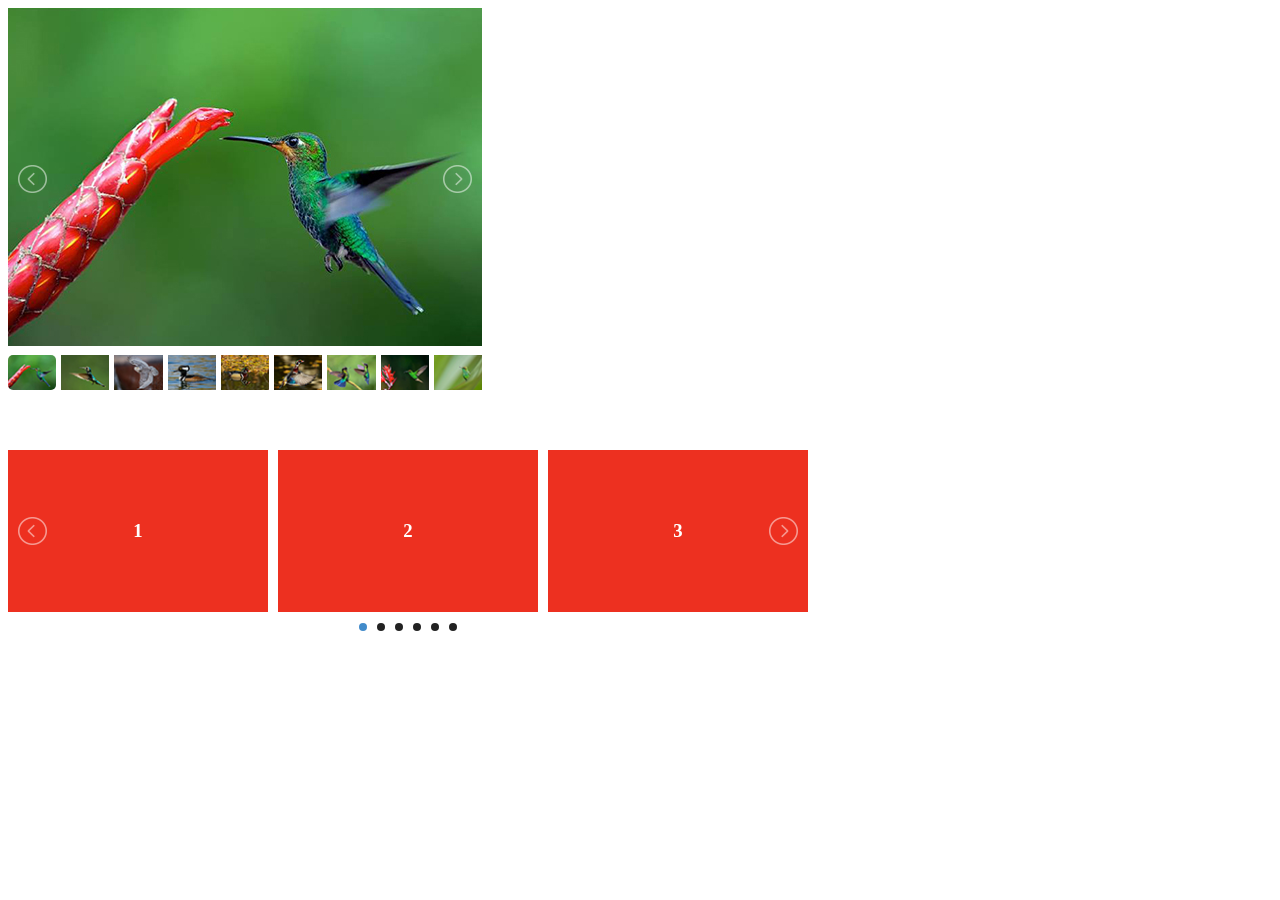
<file: mentionhospital/assets/libs/lightslider-master/demo/index.html>
<!DOCTYPE html>
<html lang="en">
    <head>
    <title>lightSlider Demo</title>
    <meta charset="utf-8">
    <meta http-equiv="X-UA-Compatible" content="IE=edge">
    <meta name="description" content="">
    <link rel="stylesheet"  href="../src/css/lightslider.css"/>
    <style>
    	ul{
			list-style: none outside none;
		    padding-left: 0;
            margin: 0;
		}
        .demo .item{
            margin-bottom: 60px;
        }
		.content-slider li{
		    background-color: #ed3020;
		    text-align: center;
		    color: #FFF;
		}
		.content-slider h3 {
		    margin: 0;
		    padding: 70px 0;
		}
		.demo{
			width: 800px;
		}
    </style>
    <script src="http://ajax.googleapis.com/ajax/libs/jquery/1.9.1/jquery.min.js"></script>
    <script src="../src/js/lightslider.js"></script> 
    <script>
    	 $(document).ready(function() {
			$("#content-slider").lightSlider({
                loop:true,
                keyPress:true
            });
            $('#image-gallery').lightSlider({
                gallery:true,
                item:1,
                thumbItem:9,
                slideMargin: 0,
                speed:500,
                auto:true,
                loop:true,
                onSliderLoad: function() {
                    $('#image-gallery').removeClass('cS-hidden');
                }  
            });
		});
    </script>
</head>
<body>
	<div class="demo">
        <div class="item">            
            <div class="clearfix" style="max-width:474px;">
                <ul id="image-gallery" class="gallery list-unstyled cS-hidden">
                    <li data-thumb="img/thumb/cS-1.jpg"> 
                        <img src="img/cS-1.jpg" />
                         </li>
                    <li data-thumb="img/thumb/cS-2.jpg"> 
                        <img src="img/cS-2.jpg" />
                         </li>
                    <li data-thumb="img/thumb/cS-3.jpg"> 
                        <img src="img/cS-3.jpg" />
                         </li>
                    <li data-thumb="img/thumb/cS-4.jpg"> 
                        <img src="img/cS-4.jpg" />
                         </li>
                    <li data-thumb="img/thumb/cS-5.jpg"> 
                        <img src="img/cS-5.jpg" />
                         </li>
                    <li data-thumb="img/thumb/cS-6.jpg"> 
                        <img src="img/cS-6.jpg" />
                         </li>
                    <li data-thumb="img/thumb/cS-7.jpg"> 
                        <img src="img/cS-7.jpg" />
                         </li>
                    <li data-thumb="img/thumb/cS-8.jpg"> 
                        <img src="img/cS-8.jpg" />
                         </li>
                    <li data-thumb="img/thumb/cS-9.jpg"> 
                        <img src="img/cS-9.jpg" />
                         </li>
                    <li data-thumb="img/thumb/cS-10.jpg"> 
                        <img src="img/cS-10.jpg" />
                         </li>
                    <li data-thumb="img/thumb/cS-11.jpg"> 
                        <img src="img/cS-11.jpg" />
                         </li>
                    <li data-thumb="img/thumb/cS-12.jpg"> 
                        <img src="img/cS-12.jpg" />
                         </li>
                    <li data-thumb="img/thumb/cS-13.jpg"> 
                        <img src="img/cS-13.jpg" />
                         </li>
                    <li data-thumb="img/thumb/cS-14.jpg"> 
                        <img src="img/cS-14.jpg" />
                         </li>
                    <li data-thumb="img/thumb/cS-15.jpg"> 
                        <img src="img/cS-15.jpg" />
                         </li>
                </ul>
            </div>
        </div>
        <div class="item">
            <ul id="content-slider" class="content-slider">
                <li>
                    <h3>1</h3>
                </li>
                <li>
                    <h3>2</h3>
                </li>
                <li>
                    <h3>3</h3>
                </li>
                <li>
                    <h3>4</h3>
                </li>
                <li>
                    <h3>5</h3>
                </li>
                <li>
                    <h3>6</h3>
                </li>
            </ul>
        </div>

    </div>	
</body>
</file>
<file: homegymequipment/css/style.css>
@import url('https://fonts.googleapis.com/css2?family=Source+Sans+Pro:wght@300&display=swap');
:root{
    /* --primary-color : rgba(2,9,37,1); */
    --primary-color : #222831;
    --secondary-color : #ef494b;
    --primary-gradient : linear-gradient(
        #ffd615,
        var(--secondary-color)
    );
    --session-color : #111;
}
*{
    box-sizing: border-box;
}
body{
    font-family: 'Source Sans Pro', sans-serif;
}
/* Start Header Section */
/* Start Navbar */
.headers{
    height: 100vh;

    position: relative;
}
.navbar{
    width: 100%;
    height: 15%;
    background-color: var(--primary-color);

    position: fixed;
    left: 0;
    top: 0;
    z-index: 10;
}
#mynavbar{
    background-color: var(--primary-color);
}
.favicons{
    width: 70px;
    height: 70px;
    object-fit: cover;
    border-radius: 50%;
}

#search{
    width: 250px;
    padding-left: 40px;
}
.search-parents{
    position: relative;
}
.search-parents .fa-search{
    color: var(--primary-color); 
    font-size: 20px;
    position: absolute;
    left: 10px;
    top: 50%;
    transform: translateY(-50%);
}
.navbuttons{
    padding: 15px;
    border: 1px solid #fff;
}
.navbuttons:focus{
    box-shadow: none;
}
.line1,.line2,.line3{
    width: 20px;
    height: 2px;

    transition: all 0.5s;
}
.line2{
    margin: 4px 0px;
}
.navbuttons.shows .line1{
    transform: translateY(6px) rotate(-45deg);
}
.navbuttons.shows .line2{
    opacity: 0;
}
.navbuttons.shows .line3{
    transform: translateY(-6px) rotate(45deg);
}
/* End Navbar */

/* Start Banner */
.banners{
    width: 100%;
    height: 85vh;
    background-color: var(--primary-color);
    
    position: absolute;
    left: 0;
    bottom: 0;
}
.carousel{
    width: 100%;
    height: 100%;
}
.carousel-item{
    width: 100%;
    height: 85vh;
    background-size: cover;
    background-position: center;

    position: relative;
}
.carouselone{
    background-image: linear-gradient(
        rgba(0,0,0,0.4),
        rgba(0,0,0,0.3)
    ),url('../assets/img/gymnast/gymnast2.jpg');
}
.carouseltwos{
    background-image: linear-gradient(
        rgba(0,0,0,0.4),
        rgba(0,0,0,0.3)
    ),url('../assets/img/gymnast/gymnast3.jpg');
}
.carouselthrees{
    background-image: linear-gradient(
        rgba(0,0,0,0.4),
        rgba(0,0,0,0.3)
    ),url('../assets/img/gymnast/gymnast7.jpg');
}
.caption{
    width: 80%;
    /* background-color: aqua; */
    color: #fff;
    text-align: center;

    position: absolute;
    left: 50%;
    top: 50%;
    transform: translate(-50%,-50%);
}
.shopbtns{
    border: 1px solid var(--secondary-color);
    background-color: var(--secondary-color);
    color: #fff;

    display: inline-block;
    margin: 30px;
}
.shopbtns:hover{
    /* background-color: transparent; */
    border: 2px solid var(--secondary-color) !important;
}
.carousel-item .carouseltitles{
   animation: titleani 1.2s;
}
.carousel-item .shopbtns{
   animation: shopbtnani 1.2s;
    
}

@keyframes titleani {
    from{
        transform: translateY(-100px);
        opacity: 0;
    }
    to{
        transform: translateY(0px);
        opacity: 1;
    }
}
@keyframes shopbtnani {
    from{
        transform: translateY(100px);
        opacity: 0;
    }
    to{
        transform: translateY(0px);
        opacity: 1;
    }
}
/* End Banner */
/* End Header Section */

/* Start Counter Section */
.counters{
    background-color: var(--session-color);
}
.countervalue{
    font-size: 24px;
}
.counter-boxes{
    background-color: #333;
    padding: 20px 10px;
}
.counter-boxes p{
    letter-spacing: 1px;
}
.countericons{
    background: var(--primary-gradient);
    color: transparent;
    -webkit-background-clip: text;
}
/* End Counter Section */

/* Start Video Section */
.videos{
    height: 200px;
    background-image: linear-gradient(
        rgba(0,0,0,0.2),
        rgba(0,0,0,0.1)
    ),url("../assets/img/gymmachine/eq2.jpg");
    background-size: cover;
    background-position: center;
    background-attachment: fixed;
}
.vdcontents{
    width: 100%;
    height: 200px;

    display: flex;
    justify-content: center;
    align-items: center;
    flex-direction: column;
}
.playbtns{
    color: #fff;
}
.playbtns:hover{
    background: var(--primary-gradient);
    color: transparent;
    -webkit-background-clip: text;
}
/* End Video Section */

/* Start Footer Section */
.footers{
    background-color: var(--primary-color);
}
.socialbtns{
    width: 30px;
    height: 30px;
    display: inline-block;
    background-color: #444;

    text-align: center;
    line-height: 30px;

    margin: 5px;

}
.socialbtns:hover{
    background: var(--primary-gradient);
}
.footerlinks{
    display: inline-block;
    font-size: 14px;
    font-weight: bold;
    margin: 3px 0;

    transition: all 0.3s;
}
.footerlinks.active{
  color: var(--secondary-color);

}
.footerlinks:hover{
  color: var(--secondary-color);
  opacity: 0.8;
}
.machineimage{
    width: 70px;
    height: 70px;
    object-fit: cover;
    margin: 4px 0px;
}
/* End Footer Section */


/* Start Gallery Section */
.gallerys{
    margin-top: 15vh;
    background-color: #fff;
}
.pagetitles{
    height: 200px;
    background-image: linear-gradient(
        rgba(0,0,0,0.4),
        rgba(0,0,0,0.3)
    ),url("../assets/img/gymmachine/eq2.jpg");
    background-size: cover;
    background-position: center;
    background-attachment: fixed;
    color: #fff;

    display: grid;
    place-items: center;
}
.productcards,.secondhandcards{
    background-color: #ddd;
    box-shadow: 2px 3px 10px rgba(0,0,0,0.3);

    position: relative;

    overflow: hidden;
}
.productimgs,.infoimgs,.repairimgs,.wtimgs,.secondhandimgs{
    width: 100%;
    height: 250px;
    object-fit: cover;

    /* margin: 10px; */
}

.productinfos,.secondhandinfos{
    background-color: #fff;
    padding: 20px;
}
.productnames{
    font-weight: bold;
}
.productprices{
    color: var(--secondary-color);
    font-size: 16px;
    font-weight: bold;
}
.productcontents{
    width: 20%;
    height: 100%;
    background-color: rgba(0,0,0,0.4);

    position: absolute;
    left: 0;
    top: 0;

    transform: translate(-100%);

    transition: transform 0.5s;
}
.productcards:hover .productcontents{
    transform: translate(0);
}
.contentitems{
    text-align: center;
    padding: 10px;
    position: relative;
}
.productcontents a{
    color: #fff;
    padding: 10px;

    display: inline-block;
}
.tooltips{
    width: 170px;
    height: 20px;
    background-color: #222;
    color: #fff;
    border-radius: 6px;
    padding: 0px 20px;

    position: absolute;
    left: 80%;
    top: 50%;
    transform: translateY(-50%);

    display: flex;
    justify-content: center;
    align-items: center;


    opacity: 0;
}
.productcontents a:hover + .tooltips{
    opacity: 1;
    transition: all 0.8s;

}

.page-link{
    background: #aaa;
    color: #fff;
}
.page-link.active{
    background-color: var(--secondary-color);
    border-color: transparent;
}
/* End Gallery Section  */


/* Start Contact Section */
.contacts{
    margin-top: 15vh;
    background-color:  #f4f4f4;
}
.contacts .form-group{
    position: relative;
}
.contactinputs{
    padding-left: 50px;
}
.contacticons{
    position: absolute;
    left: 10px;
    top: 50%;
    transform: translateY(-50%);

    color: var(--secondary-color);
}
.messages.contacticons{
    top: 20px;
}
.sendbtns{
    background: var(--secondary-color);
    color: #fff;
}
/* End Contact Section */

/* Start Info Section */
.infos{
    margin-top: 15vh;
    background-color: #f4f4f4;
}
.readmores{
    color: #000;
    text-decoration: none;
    padding: 10px 0px;

    position: relative;
}
.readmores::after{
    content: '';
    width: 0%;
    height: 2px;
    background-color: var(--secondary-color);

    position: absolute;
    left: 0;
    bottom: 0;

    transition: width 0.3s;
}
.readmores:hover{
    color: var(--secondary-color);
}
.readmores:hover::after{
    width: 50%;
}
/* End Info Section */

/* Start Workshop Section */
.workshops{
    margin-top: 15vh;
}
.serviceboxes{
    height: 400px;

    display: flex;
    justify-content: center;
    align-items: center;
    flex-direction: column;

    padding: 0;
}
.serviceboxes:nth-of-type(1){
    background-color: var(--primary-color);
    color: #fff;
}
.serviceboxes:nth-of-type(3){
    background: var(--secondary-color);
    color: #fff;
}
.serviceboxes:nth-of-type(5){
    background: #ddd;
    color: inherit;
}
.servicecontents{
    width: 70%;
    text-align: center;
}
.schedulebtns{
    color: var(--secondary-color);
    text-decoration: none;
    border-bottom: 1px solid var(--secondary-color);

    padding: 5px 0;

    transition: all 0.3s;
}
.schedulebtns:hover{
    color: var(--secondary-color);
    letter-spacing: 1px;
    font-weight: bold;
}
.serviceboxes:nth-of-type(3) .schedulebtns{
    color: var(--primary-color);
    border-color: var(--primary-color);
}
.repairimgs{
    height: 100%;
}

/* End Workshop Section */

/* Start Featured Section */
.featured{
    height: 100vh;
    background-color: #f4f4f4;
    margin-top: 15vh;

    position: relative;
}
.rightsides{
    width: 20%;
    height: 100%;
    color: #fff;
    background: linear-gradient(
        rgba(0,0,0,0.6),
        rgba(0,0,0,0.7)
    ),url('../assets/img/werabletechnology/wt5.jpg');
    background-size: cover;
    background-position: center;

    position: absolute;
    right: 0;
    top: 0;
}

.title{
    padding: 20px 0;
    /* border-bottom: 1px solid #aaa; */
}
.wt-items{
    border-top: 1px solid #777;
    border-bottom: 1px solid #777;
}
.wt-items a{
    width: 100%;
    color: #fff;
    text-decoration: none;
    transition: all 0.3s;
    padding: 10px;

    display: flex;
    justify-content: space-between;
    align-items: center;
}
.wt-items a:hover{
    letter-spacing: 1px;
    font-weight: bold;
}
.featured-contents{
    width: 80%;
    height: 100%;
    overflow-y: scroll;
}
.featured-items{
    padding: 10px 0px;
    border-bottom: 1px solid #777;
}
@media (max-width:700px) {
    .rightsides{
        width: 30%;
    }
    .featured-contents{
        width: 70%;
    }
}
/* End Featured Section */

/* Stard Wanted Section */
.wanteds{
    margin-top: 15vh;
    background-color: #f4f4f4;
}
.userimgs{
    width: 50px;
    height: 50px;
    object-fit: cover;
    border-radius: 50%;
}
.sellerinfos{
    background-color: #ddd;
    border-radius: 5px;

    display: flex;
    align-items: center;

    padding: 10px;
}
.sellerphones{
    color: var(--secondary-color);
}
.sellerphones a{
    color: var(--secondary-color);
    text-decoration: none;
    font-weight: bold;
}
/* End Wanted Section */
</file>
<file: mentionhospital/css/style.css>
@import url('https://fonts.googleapis.com/css2?family=Quicksand:wght@300&display=swap');

body{
    font-family: 'Quicksand', sans-serif;
}

/* Start Header Section */
/* Start Header Intro Section */
.headerintros{
    height: 50px;
    background-color: darkblue;
    color: #fff;
    display: none;
}
.headerintros .infos{
    display: flex;
    justify-content: space-between;
    align-items: center;
    font-size: 12px;
    font-weight: bold;
}

@media (min-width : 1200px) {
    .visiblelgs{
        display: block;
    }
}

/* End Header Intro SEction */


/* Start Banner Section */
.carousel-item{
    height: 60vh;
    background-repeat: no-repeat;
    background-size: cover;
}
.banners1{
    background-image: url('../assets/img/banner/banner4.jpg');
}
.banners2{
    background-image: url('../assets/img/banner/banner5.jpg');
}
.banners3{
    background-image: url('../assets/img/banner/banner6.jpg');
}
.btn-blues{
    background-color: darkblue;
    color: #fff;
}
/* End Banner Section */
/* End Header SEction */


/* Start Features Section */
.iconboxes{
    background-color: #fff;
    box-shadow: 0 2px 15px rgba(0, 0, 0, 0.2);
    padding: 50px 20px;

    position: relative;
}
.icons{
    width: 70px;
    height: 70px;
    background-color: darkcyan;
    border-radius: 50px;
    color: #fff;

    display: flex;
    justify-content: center;
    align-items: center;

    position: absolute;
    left: calc(50% - 35px);
    top: -35px;
}
.iconboxes:hover .icons{
    background: none;
    color: darkcyan;
    border: 2px solid darkcyan;
}

/* End Features Section */

/* Start Info Section */
.fromlefts{
    animation-name: myleft;
    animation-duration: 3s;
}
.fromrights{
    animation-name: myright;
    animation-duration: 3s;
}
@keyframes myleft {
    from{
        transform: translateX(-30px);
        opacity: 0;
    }
    to{
        transform: translateX(0px);
        opacity: 1;
    }
}
@keyframes myright {
    from{
        transform: translateX(30px);
        opacity: 0;
    }
    to{
        transform: translateX(0px);
        opacity: 1;
    }
}

/* End Info Section */



/* Start ADV Section */
.advs{
    height: 300px;
    background-image: linear-gradient(rgba(0,0,0,0.3),rgba(0,0,0,0.3)) , url('../assets/img/banner/banner1.jpg');
    background-repeat: no-repeat;
    background-size: cover;
    background-attachment: fixed;

    color: #fff;
    text-shadow: -5px 0 10px #000;

    display: flex;
    align-items: center;
}

/* End ADV Section */

/* Start Departments Section */
.deptboxes{
    box-shadow: 0 10px 10px rgba(0,0,0,0.5);
    border-radius: 20px;

    position: relative;

    overflow: hidden;
}
.deptboxes img{
    width: 100%;
    object-fit: cover;

    transition: transform 0.5s;
}
.deptboxes .contents{
    width: 80%;
    height: 100%;
    background-color: #fff;
    text-align: center;

    position: absolute;
    left: 10%;
    bottom: -90%;

    transition: all 0.5s;

}

.deptboxes a{
    background-color: steelblue;
    color: #fff;
    font-size: 14px;
    text-decoration: none;
    padding: 10px 15px;
    border-radius: 20px;

    display: inline-block;
    margin-top: 10px;

    opacity: 0;

    transition: all 0.5s;
}
.deptboxes:hover .contents{
    width: 100%;
    height: 60%;

    left: 0;
    bottom: 0;
}
.deptboxes:hover a{
    opacity: 1;
    transition-delay: 0.3s;
}
.deptboxes:hover img{
    transform: scale(1.2);
}
.deptboxes h3{
    color: steelblue;
    font-size: 16px;
    font-weight: bold;
    letter-spacing: 2px;
    padding-top: 6px;
}
.deptboxes p{
    width: 80%;
    font-size: 13px;
    margin: 10px auto;
}
/* End Departments Section */

/* Start Pricing Section */
.pricingcards{
    background-color: #fff;
    text-align: center;
    padding-bottom: 40px;
    transition: all 0.5s;
}
.pricingcards .pricingheaders{
    padding: 40px 20px;
    border-bottom: 2px solid #f3f3f3;
}
.pricingcards .prices{
    color: blue;
    font-size: 30px;
    font-weight: bold;
    margin-bottom: 20px;
}
.pricingfeatures ul li{
    list-style: none;
    margin: 10px 0;
}
.btn-pricings{
    background: linear-gradient(
        -90deg,
        skyblue,
        blue
    );
    color: #fff;
    font-weight: bold;
    border: none;
    border-radius: 20px;
    padding: 10px 30px;
}
.btn-pricings:hover{
    background: linear-gradient(
        90deg,
        skyblue,
        blue
    );
    color: #fff;
}
.pricingcards:hover{
    box-shadow: 5px 5px 10px rgba(0, 0, 0, 0.5);
    transform: translateY(-20px);
}
.pricingcards:hover .pricingheaders{
    background: linear-gradient(
        90deg,
        skyblue,
        blue
    );
    color: #fff;
}
.movelefts{
    animation-name: movefromleft;
    animation-duration: 2s;
}
.moverights{
    animation-name: movefromright;
    animation-duration: 2s;
}
.movebottoms{
    animation-name: movefrombottom;
    animation-duration: 2s;
}

@keyframes movefromleft {
    from{
        transform: translateX(-100px);
        opacity: 0;
    }
    to{
        transform: translateX(0px);
        opacity: 1;
    }
}
@keyframes movefromright {
    from{
        transform: translateX(100px);
        opacity: 0;
    }
    to{
        transform: translateX(0px);
        opacity: 1;
    }
}
@keyframes movefrombottom {
    from{
        transform: translateY(100px);
        opacity: 0;
    }
    to{
        transform: translateY(0px);
        opacity: 1;
    }
}
/* End Pricing Section */

/* Start Join Us Section */
.customforms{
    background-color: #fff;
    border: 1px solid #dddd;
    padding: 30px;
}

/* End Join Us Section */


/* Start Footer */

.socialicons a{
    color: #fff;
    border: 1px solid #f4f4f4;
    padding: 5px;
    margin: 0 5px;
}
.socialicons a:hover{
    background-color: blue;
}
.footerlinks{
    color: #eee;
    font-size: 13px;
    text-decoration: none;
    transition: all 0.3s;
}
.footerlinks:hover{
    color: orange;
    border-bottom: 1px solid orange;
    letter-spacing: 1px;
}
/* End Footer */


/* Start Progress */
#progresses{
    width: 50px;
    height: 50px;
    /* background: steelblue; */
    border-radius: 50%;
    box-shadow: 0 0 5px rgba(0, 0, 0, 0.2);

    position: fixed;
    right: 20px;
    bottom: 20px;

    /* display: flex;
    justify-content: center;
    align-items: center; */

    display: grid;
    place-items: center;
}
#progressvalues{
    width: calc(100% - 10px);
    height: calc(100% - 10px);
    background-color: #fff;
    border-radius: 50%;
    font-weight: bold;

    display: grid;
    place-items: center;
}

/* End Progress */
</file>
<file: mentionhospitalpractice/css/style.css>
@import url('https://fonts.googleapis.com/css2?family=Quicksand:wght@300&display=swap');
body{
    font-family: 'Quicksand', sans-serif;
}
/* Start Progress */
.progresses{
    width: 50px;
    height: 50px;
    /* background-color: steelblue; */
    border-radius: 50%;

    position: fixed;
    right: 20px;
    bottom: 20px;

    /* display: grid;
    place-items: center; */

    display: flex;
    justify-content: center;
    align-items: center;
}
.progressvalues{
    width: 40px;
    height: 40px;
    background-color: #fff;
    border-radius: 50%;
    font-weight: bold;

    display: grid;
    place-items: center;
}
/* End Progress */

/* Start Header Intro */
.headerintro{
    height: 50px;
    background-color: darkblue;
    color: #fff;
    
    display: none;
}
.headerintro .infos{
    display: flex;
    justify-content: space-between;
    align-items: center;

    font-size: 12px;
    font-weight: bold;
}
@media (min-width : 1200px) {
    .visiblelgs{
        display: block;
    }
}
/* End Header Intro */


/* Start Banner Section */
.carousel-item{
    height: 60vh;

    background-size: cover;
    background-repeat: no-repeat;
}
.banners1{
    background-image: url("../assets/img/banner/banner4.jpg");
}
.banners2{
    background-image: url("../assets/img/banner/banner5.jpg");
}
.banners3{
    background-image: url("../assets/img/banner/banner6.jpg");
}

.btn-blues{
    background-color: darkblue;
    color: #fff;
}

/* End Banner Section */

/* Start Our Features Section */
.iconboxes{
    background-color: #fff;
    box-shadow: 0 2px 5px rgba(0, 0, 0, 0.3);
    padding: 50px 20px;

    position: relative;
}
.icons{
    width: 70px;
    height: 70px;
    background-color: darkcyan;
    border-radius: 50%;
    color: #fff;

    position: absolute;
    left: calc(50% - 35px);
    top: -35px;


    display: flex;
    justify-content: center;
    align-items: center;
}
.iconboxes:hover .icons{
    background-color: #fff;
    border: 2px solid darkcyan;
    color: darkcyan;
}
/* End Our Features Section */

/* Start Info Section */
.fromlefts{
    animation-name: fromleftani;
    animation-duration: 2s;
}
.fromrights{
    animation-name: fromrightani;
    animation-duration: 2s;
}

@keyframes fromleftani {
    0%{
        transform: translate(-30px);
        opacity: 0;
    }
    100%{
        transform: translate(0);
        opacity: 1;
    }
}
@keyframes fromrightani {
    0%{
        transform: translate(30px);
        opacity: 0;
    }
    100%{
        transform: translate(0);
        opacity: 1;
    }
}


/* End Info Section */

/* Start Video Section */
.videos{
    height: 300px;

    background-image: linear-gradient(rgba(0,0,0,0.3) , rgba(0,0,0,0.4)) , url('../assets/img/banner/banner1.jpg');
    background-size: cover;
    /* background-position: center; */
    background-attachment: fixed;

    color: #fff;
    text-shadow: -5px 0 10px #000;

    display: flex;
    align-items: center;
}
/* End Video Section */

/* Start Department Section */
.deptboxes{
    border-radius: 15px;
    box-shadow: 0 10px 10px rgba(0,0,0,0.4);

    overflow: hidden;

    position: relative;
}
.deptboxes img{
    width: 100%;
    object-fit: cover;

    transition: transform 0.5s;
}
.deptboxes .deptcontents{
    width: 80%;
    height: 100%;
    background-color: #fff;
    text-align: center;

    position: absolute;
    left: 10%;
    top: 90%;

    transition: all 0.5s;
}
.deptcontents h3{
    color: steelblue;
    font-size: 16px;
    font-weight: bold;
    letter-spacing: 2px;
    padding-top: 6px;
}
.deptcontents p{
    width: 80%;
    font-size: 13px;
    margin: 10px auto;
}
.deptcontents a{
    background-color: steelblue;
    border-radius: 20px;
    color: #fff;
    font-size: 14px;
    text-decoration: none;

    padding: 10px 15px;

    display: inline-block;
    margin-top: 10px;

    opacity: 0;

    transition: all 0.5s;
}
.deptboxes:hover img{
    transform: scale(1.2);
}
.deptboxes:hover .deptcontents{
    width: 100%;
    height: 60%;

    left: 0%;
    top: 40%;
}
.deptboxes:hover a{
    transition-delay: 0.5s;
    opacity: 1;
}
/* End Department Section */

/* Start Pricing Section */
.pricingcards{
    background-color: #fff;
    text-align: center;
    padding-bottom: 20px;

    transition: all 0.5s;
}
.pricingheaders{
    padding: 40px 20px;
    border-bottom: 2px solid #eee;
}
.prices{
    color: blue;
    font-size: 30px;
    font-weight: bold;
    margin-bottom: 20px;
}
.pricingfeatures ul li{
    list-style-type: none;
    margin: 10px 0;
}
.btn-pricings{
    background: linear-gradient(
        -90deg,
        skyblue,
        blue
    );
    border: 0;
    border-radius: 20px;
    color: #fff;
    font-weight: bold;
    text-decoration: none;

    padding: 10px 30px;
}
.btn-pricings:hover{
    background: linear-gradient(
        90deg,
        skyblue,
        blue
    );
    color: #fff;
}

.pricingcards:hover{
    box-shadow: 5px 5px 10px rgba(0, 0, 0, 0.3);
    transform: translateY(-20px);
}
.pricingcards:hover .pricingheaders{
    background: linear-gradient(
        90deg,
        skyblue,
        blue
    );
    color: #fff;
}

.movelefts{
    animation-name: moveleftani;
    animation-duration: 2s;
}
.movebottoms{
    animation-name: movebottomani;
    animation-duration: 2s;
}
.moverights{
    animation-name: moverightani;
    animation-duration: 2s;
}

@keyframes moveleftani {
    0%{
        transform: translate(-100px);
        opacity: 0;
    }
    100%{
        transform: translate(0);
        opacity: 1;
    }
}
@keyframes movebottomani {
    0%{
        transform: translateY(100px);
        opacity: 0;
    }
    100%{
        transform: translate(0);
        opacity: 1;
    }
}
@keyframes moverightani {
    0%{
        transform: translate(100px);
        opacity: 0;
    }
    100%{
        transform: translate(0);
        opacity: 1;
    }
}
/* End Pricing Section */

/* Start Join Us Section */
.instructorforms{
    border: 2px solid #ddd;
    padding: 30px;
    
}
/* End Join Us Section */

/* Start Footer Section */
.socialicons a{
    color: #fff;
    text-decoration: none;
    border: 1px solid #fff;
    padding: 5px;
    margin: 0 5px;
}
.socialicons a:hover{
    background-color: blue;
}
.footerlinks{
    color: #fff;
    font-size: 13px;
    text-decoration: none;

    transition: all 0.5s;
}
.footerlinks:hover{
    border-bottom: 1px solid orange;
    color: orange;
    letter-spacing: 1px;
}
/* End Footer Section */
</file>
<file: planncohomedecoration/css/style.css>
@import url('https://fonts.googleapis.com/css2?family=Source+Sans+Pro:wght@300&display=swap');

:root{
    /* hue-saturation-lightness-alpha */
    --primary-color : hsl(330, 87%, 17%);
    --secondary-color : hsla(203, 100%, 13%, 1);
}

body{
    font-family: 'Source Sans Pro', sans-serif;
    margin: 0;
}

/* Start Back To Top */
.btn-backtotops{
    background-color: var(--primary-color);
    color: #fff;
    padding: 10px;
    border-radius: 10px;

    position: absolute;
    right: 10px;
    bottom: 10px;
    z-index: 100;
}
/* End Back To Top */

/* Start Header */
header{
    height: 100vh;
    background: linear-gradient(
        30deg,
        rgba(0,0,0,0),
        rgba(0,0,0,0.5)
    ),url('../assets/img/banner/banner2.jpg');
    background-repeat: no-repeat;
    background-size: cover;
    background-position: center;
    background-attachment: fixed;

    position: relative;
}
/* Start nav bar */
.navbar{
    background: linear-gradient(
        rgba(0,0,0,0.3),
        var(--secondary-color)
    );
    padding: 20px 30px;
    transition: all 0.7s;
}
.navmenus{
    background: linear-gradient(
        rgba(0,0,0,0.6),
        var(--secondary-color)
    );
    padding: 5px 30px;
}
.menuitems{
    color: #eeee;
    font-size: 14px;
    letter-spacing: 1px;
}
.menuitems:hover{
    color: #1aaee8;
}


.lines1,.lines2,.lines3{
    width: 25px;
    height: 3px;
    margin: 6px;

    transition: all 0.5s;
}
.crossxs .lines1{
    transform: rotate(-45deg) translate(-6px,6px);
}
.crossxs .lines2{
    opacity: 0;
}
.crossxs .lines3{
    transform: rotate(45deg) translate(-6px,-6px);
}

/* End nav bar */

/* Start banner */
.banners{
    width: 80%;

    position: absolute;
    left: 50%;
    top: 50%;
    transform: translate(-50%,-50%);
}
.bahherheaders{
    animation-name: banani;
    animation-duration: 2s;
}
.bannerparagraphs{
    animation-name: banani;
    animation-duration: 2s;
    animation-delay: 1s;
    
    animation-fill-mode: backwards;
}
@keyframes banani{
    0%{
        opacity: 0;
        transform: translateX(-100px);
    }
    100%{
        opacity: 1;
        transform: translateX(0px);
    }
}
/* End banner */

/* End Header */


/* Start About Us */
.aboutuss{
    background: linear-gradient(
        rgba(0,0,0,0.3),
        rgba(0,0,0,0.3)
    ),url('../assets/img/banner/banner2.jpg');
    background-size: cover;
    background-repeat: no-repeat;
    background-position: center;
    background-attachment: fixed;

    position: relative;
}
.aboutuss .lines{
    width: 30%;
    height: 1.2px;
    background-color: #fff;
    margin-bottom: 3px;
}
.aboutuss .lines:nth-of-type(2){
    width: 20%;
    height: 1px;
}
.aboutuss .lines:nth-of-type(3){
    width: 10%;
    height: 0.5px;
    margin-bottom: 30px;
}
.aboutuss h5{
    background-color: #fff;
    border-left: 5px solid red;
    color:#000;
    padding: 10px;
}
.aboutuss h5 ~ p{
    text-align: left;
    margin: 30px 0;
}
.aboutuss img{
    width: 350px;

    position: absolute;
    bottom: 0;
}
/* End About Us */

/* Start Properties */
.titles{

    /* background-color: green; */
    text-transform: uppercase;
    color: var(--secondary-color);
    display: inline-block;
    padding: 5px 20px;

    position: relative;
}
.titles::before,.titles::after{
    content: '';
    width: 20px;
    height: 20px;

    position: absolute;
}
.titles::before{
    border-left: 3px solid var(--primary-color);
    border-bottom: 3px solid var(--primary-color);

    left: 0;
    bottom: 0;
}
.titles::after{
    border-right: 3px solid var(--primary-color);
    border-top: 3px solid var(--primary-color);

    right: 0;
    top: 0;
}
.propertylists{
    color: #777;
    cursor: pointer;
}
.activeitems{
    color: var(--primary-color);
}
/* End Properties */


/* Start Adv Section */
.missions{
    background-color: var(--secondary-color);
}
.fromlefts{
    animation-name: fromleftani;
    animation-duration: 3s;
}
.fromrights{
    animation-name: fromrightani;
    animation-duration: 3s;
}
@keyframes fromleftani {
    0%{
        transform: translate(-150px);
        opacity: 0;
    }
    100%{
        transform: translate(0%);
        opacity: 1;
    }
}
@keyframes fromrightani {
    from{
        transform: translateX(50px);
        opacity: 0;
    }
    to{
        transform: translateX(0%);
        opacity: 1;
    }
}
/* End Adv Section */

/* Start Our Services */
.services{
    background: linear-gradient(
        200deg,
        var(--primary-color),
        var(--secondary-color)
    );
}
.servicecards{
    position: relative;

    white-space: pre-wrap;

    overflow: hidden;
}
.servicecards::before{
    content: 'You may need our services ? \A Try and upgrade your living environment. \A \f004  \f004  \f004';
    font-family: 'Font Awesome 5 Free';
    width: 100%;
    height: 100%;
    background-color: rgba(0, 0, 0, 0.4);
    color: #fff;
    text-align: center;
    line-height: 2;

    position: absolute;
    left: 0;
    top: 0;

    display: flex;
    justify-content: center;
    align-items: center;

    z-index: 1;
}
.servicecards:hover::before{
    content: '';
    background-color: rgba(0, 0, 0, 0.1);
}
.servicecards img{
    transition: transform 0.5s;
}
.servicecards:hover img{
    transform: scale(1.1);
}
.servicetexts{
    width: 40%;
    background-color: rgba(0, 0, 0, 0.7);
    font-size: 14px;
    text-align: center;
    letter-spacing: 1px;
    opacity: 0.7;

    position: absolute;
    right: 0;
    top: 80%;
}
/* End Our Services */

/* Start Clients */
ul.clientlists{
    list-style: none;
    padding: 0;
    margin: 0;

    display: flex;
    justify-content: center;
}
ul.clientlists li{
    background-color: #f4f4f4;
    border: 5px solid #e9e9e9;
    padding: 20px 30px;
    margin: auto;
}
ul.clientlists img{
    width: 100px;
}
ul.clientlists li:hover{
    border-color: var(--secondary-color);
    box-shadow: 3px -5px 0 rgba(0, 0, 0, 0.3);
}
@media (max-width : 768px) {
    ul.clientlists li{
        border: 2px solid #e9e9e9;
        padding: 10px 20px;
        margin: 0 5px;
    }
    ul.clientlists img{
        width: 70px;
    }
    ul.clientlists li:hover{
        box-shadow: 1px -2px 0 rgba(0, 0, 0, 0.3);
    }
}
/* End Clients */

/* Start Customer */

.customers{
    background-image: linear-gradient(
        rgba(0,0,0,0),
        rgba(0,0,0,1)
    ),url('../assets/img/banner/banner3.jpg');
    background-repeat: no-repeat;
    background-size: cover;
    background-position: center;
    background-attachment: fixed;
}
/* End Customer */

/* Start Request Quote */
.qutoes{
    background-color: var(--secondary-color);
    padding: 30px 50px;
    margin: -30px;

    display: flex;
    justify-content: space-between;
    align-items: center;
}
.qutoes .infos{
    display: flex;
}
.qutoes .btn-calls{
    width: 170px;
    height: 50px;
    background-color: var(--primary-color);
    color: #fff;
    font-family: sans-serif;
    font-size: 15px;
    line-height: 50px;
    border: 0;
    border-radius: 100px;
    padding: 0;/*cuz of bootstrap btn effect*/
    transform: translateY(-1px);

    transition: all 0.3s;
}
.qutoes .btn-calls:hover{
    box-shadow: -3px 3px 3px #444;
    transform: translateY(0px);
}
.phoneicon{
    width: 30px;
}
@media (max-width:768px) {
    .phoneicon{
        width: 50px;
    }
}
/* End Request Quote */

/* Start Furniture Services */
.furicons img{
    width: 70px;
}
.furicons div:nth-of-type(even){
    background-color: #f1f1f1;
}
/* End Furniture Services */

/* Start Contact  */

.contacts{
    background-image: linear-gradient(
        100deg,
        rgba(0,0,0,0.9) 50%,
        rgba(0,0,0,0.5) 30%,
        transparent 70%
    ),url('../assets/img/banner/banner3.jpg');
    background-repeat: no-repeat;
    background-size: cover;
    background-position: center;
    background-attachment: fixed;
}
.contacts .inputs{
    background: transparent;
    border-color: transparent;
    border-bottom: 2px solid #ccc;
    border-radius: 0;
    color: #fff;

    transition: all 0.8s;
}
.contacts .inputs:focus{
    box-shadow: none;
    border-bottom: 2px solid var(--primary-color);
}
.submit-btns{
    background-color: var(--primary-color);
    color: #fff;
    border: none;
    transition: all 0.3s;
}
.submit-btns:hover{
    background-color: var(--secondary-color);
    color: #fff;
}

.labels{
    color: #e2e2e2;
    display: block;
    margin-top: -60px;
    margin-left: 10px;

    transition: all 0.5s;
}

.inputs:placeholder-shown + .labels{
    opacity: 0;
    /* visibility: hidden; */
    transform: translateY(20px);
}
/* End Contact */

/* Start Footer */

.footerlinks{
    color: #e2e2e2;
    text-decoration: none;
    font-size: 13px;
    transition: all 0.3s;
}
.footerlinks:hover{
    color: orange;
    border-bottom: 1px solid orange;
    letter-spacing: 1px;
}
/* End Footer */
/* 14PC */
</file>
<file: planncohomedecorationpractice/css/style.css>
@import url('https://fonts.googleapis.com/css2?family=Source+Sans+Pro:wght@300&display=swap');

:root{
    --primary-color : hsl(330, 87%, 17%);
    --secondary-color : hsla(203, 100%, 13%, 1);
}
body{
    font-family: 'Source Sans Pro', sans-serif;
    margin: 0;
}

/* Start BackToTop Btn */
.back2topbtn{
    color: #fff;
    background-color: var(--primary-color);
    border-radius: 10px;
    padding: 10px;

    position: absolute;
    right: 10px;
    bottom: 10px;
    z-index: 100;
}
/* End BackToTop Btn */

/* Start Header */
header{
    height: 100vh;
    background : linear-gradient(
        40deg,
        rgba(0,0,0,0),
        rgba(0,0,0,0.6)
    ),url('../assets/img/banner/banner2.jpg');
    background-repeat: no-repeat;
    background-position: center;
    background-size: cover;
    background-attachment: fixed;

    position: relative;
}


/* Start navbar */
.navbar{
    background: linear-gradient(
        rgba(0,0,0,0.3),
        var(--secondary-color)
    );
    padding: 20px 30px;
    transition: all 0.5s;
}
.navmenus{
    background: linear-gradient(
        rgba(0,0,0,0.6),
        var(--secondary-color)
    );
    padding: 5px 30px;
}
.menuitems{
    color: #eeee;
    font-weight: bold;
    font-size: 14px;
    letter-spacing: 1px;
}
.menuitems:hover{
    color: #1aaee8;
}
.lines1,.lines2,.lines3{
    width: 25px;
    height: 3px;
    margin: 6px;

    transition: all 0.5s;
}
/* go to the center rotate */
.crossxs .lines1{
    transform: translate(0,9px) rotate(-45deg);
    background-color: red;
}
.crossxs .lines2{
    opacity: 0;
}
.crossxs .lines3{
    transform: translate(0,-9px) rotate(45deg);
}



/* End navbar */

/* Start banner */
.banners{
    width: 80%;

    position: absolute;
    top: 50%;
    left: 50%;
    transform: translate(-50%,-50%);
}
.bannerheaders{
    animation-name: bannerani;
    animation-duration: 2s;
}
.bannerparagraphs{
    animation-name: bannerani;
    animation-duration: 2s;
    animation-delay: 1s;
    animation-fill-mode: backwards;
}
@keyframes bannerani {
    0%{
        opacity: 0;
        transform: translate(-100px);
    }
    100%{
        opacity: 1;
        transform: translate(0);

    }
}
/* End banner */


/* End  Header*/

/* Start About Us */
.aboutuss{
    background : linear-gradient(
        40deg,
        rgba(0,0,0,0.3),
        rgba(0,0,0,0.3)
    ),url('../assets/img/banner/banner2.jpg');
    background-repeat: no-repeat;
    background-position: center;
    background-size: cover;
    background-attachment: fixed;

    position: relative;
}
.aboutuss .lines{
    width: 30%;
    height: 1.2px;
    background-color: #fff;
    margin-bottom: 3px;
}
.aboutuss .lines:nth-of-type(2){
    width: 20%;
    height: 0.5px;
}
.aboutuss .lines:nth-of-type(3){
    width: 10%;
    height: 1px;margin-bottom: 30px;
}
.aboutuss h5{
    background-color: #fff;
    color: #000;
    padding: 10px;
    border-left: 5px solid red;
}
.aboutuss h5 ~ p{
    text-align: left;
    margin: 30px 0;
}
.aboutuss img{
    width: 350px;

    position: absolute;
    bottom: 0;
}
/* End About Us */

/* Start Properties */

/* start title */
.titles{
    display: inline-block;
    padding: 5px 20px;
    text-transform: uppercase;


    position: relative;
}
.titles::before,.titles::after{
    content: '';
    width: 20px;
    height: 20px;

    position: absolute;
}
.titles::before{
    left: 0;
    bottom: 0;

    border-left: 3px solid var(--primary-color);
    border-bottom: 3px solid var(--primary-color);
}
.titles::after{
    right: 0;
    top: 0;

    border-right: 3px solid var(--primary-color);
    border-top: 3px solid var(--primary-color);

}
/* end title */
.perpertylists{
    color: #999;
    cursor: pointer;
}
.activeitems{
    color: var(--primary-color);
}

/* End Properteis */

/* Start Adv Section */

.advsections{
    background-color: var(--secondary-color);
}
.fromlefts{
    animation-name: fromleftani;
    animation-duration: 3s;
}
.fromrights{
    animation-name: fromrightani;
    animation-duration: 3s;
}

@keyframes fromleftani {
    0%{
        transform: translate(-150px);
        opacity: 0;
    }
    100%{
        transform: translate(0);
        opacity: 1;
    }
}

@keyframes fromrightani {
    0%{
        transform: translate(50px);
        opacity: 0;
    }
    100%{
        transform: translate(0);
        opacity: 1;
    }
}

/* End Adv Section */

/* Start Services */
.services{
    background: linear-gradient(
        200deg,
        var(--primary-color),
        var(--secondary-color)
    );
}
.servicecards{
    position: relative;

    white-space: pre-wrap;

    overflow: hidden;
}
.servicecards::before{
    content: 'You may need our services ? \A Try and upgrade your living environment. \A \f004  \f004  \f004 ';
    font-family: 'Font Awesome 5 Free';

    width: 100%;
    height: 100%;
    background-color: rgba(0, 0, 0, 0.4);
    color: #fff;
    text-align: center;
    line-height: 2;

    position: absolute;
    left: 0;
    top: 0;

    display: flex;
    justify-content: center;
    align-items: center;

    z-index: 1;
}
.servicecards:hover::before{
    content: '';
    background-color: rgba(0, 0, 0, 0.1);
}
.servicecards img{
    transition: transform 0.5s;
}
.servicecards:hover img{
    transform: scale(1.1);
}
.servicetexts{
    width: 40%;
    background-color: rgba(0, 0, 0, 0.7);
    color: #fff;
    font-size: 14px;
    text-align: center;

    position: absolute;
    right: 0;
    top: 80%;

}
/* End Services */

/* Start Client */
.clientlists{
    list-style-type: none;
    display: flex;

    margin: 0;
    padding: 0;
}
.clientlists li{
    background-color: #f4f4f4;
    border: 5px solid #e9e9e9;
    padding: 20px 30px;
    margin: auto;
}
.clientlists li:hover{
    border-color: var(--secondary-color);
    box-shadow: 3px -5px 0 rgba(0, 0, 0, 0.3);
}
.clientlists img{
    width: 100px;
}
@media (max-width : 700px) {
    .clientlists li{
        border: 2px solid #e9e9e9;
        padding: 10px 20px;
        margin: 0 5px;
    }
    .clientlists li:hover{
        box-shadow: 1px -2px 0 rgba(0, 0, 0, 0.3);
    }
    .clientlists img{
        width: 70px;
    }
}
/* End Client */


/* Start Customer */
.customers{
    background-image: linear-gradient(
        rgba(0,0,0,0),
        rgba(0,0,0,1)
    ),url('../assets/img/banner/banner3.jpg');
    background-size: cover;
    background-position: center;
    background-attachment: fixed;
}
/* End Customer */

/* Start Request Section */
.quotes{
    background-color: var(--secondary-color);
    color: #fff;
    padding: 30px 50px;
    margin: -30px;

    display: flex;
    justify-content: space-between;
    align-items: center;

}
.infos{
    display: flex;
    justify-content: center;
    align-items: center;
}
.infos .phoneicons{
    width: 30px;
}
.quotes .btn-calls{
    width: 170px;
    height: 50px;
    background-color: var(--primary-color);
    border: 0;
    border-radius: 50px;
    color: #fff;
    font-family: sans-serif;
    font-size: 15px;
    line-height: 50px;
    padding: 0;

    transform: translateY(-1px);
    transition: all 0.5s;
}
.quotes .btn-calls:hover{
    box-shadow: -3px 3px 3px #444;
    transform: translateY(0);
}
/* End Request Section */

/* Start Furniture Section */
.furicons img{
    width: 70px;
}
.furicons div:nth-of-type(even){
    background-color: #eee;
}

/* End Furniture Section */

/* Start Contact Section */
.contacts{
    background: linear-gradient(
        100deg,
        rgba(0,0,0,0.8) 50%,
        rgba(0,0,0,0.1) 50%
    ),url('../assets/img/banner/banner3.jpg');
    background-size: cover;
    background-attachment: fixed;
}
.inputs{
    background-color: transparent;
    border: 0;
    border-bottom: 2px solid #eee;
    border-radius: 0;
    color: #fff;

    transition: border-bottom 0.5s;
}
.inputs:focus{
    background-color: transparent;
    border-bottom: 2px solid var(--primary-color);
    box-shadow: none;
    color: #fff;
}
.labels{
    color: #f4f4f4;
    display: block;
    margin: -60px 10px;

    transition: all 0.5s;
}
.inputs:placeholder-shown + .labels{
    transform: translate(0px, 50px);
    opacity: 0;
}
.submit-btns{
    background-color: var(--primary-color);
    border: none;
    color: #fff;
    transition: all 0.3s;
}
.submit-btns:hover{
    background-color: var(--secondary-color);
}
/* End Contact Section */

/* Start Footer Section */
.footer-links{
    color: #e2e2e2;
    font-size: 13px;
    text-decoration: none;

    transition: all 0.5s;
}
.footer-links:hover{
    color: orange;
    border-bottom: 1px solid orange;
    letter-spacing: 1px;
}

/* End Footer Section */
</file>
<file: mentionhospital/assets/libs/lightslider-master/src/css/lightslider.css>
/*! lightslider - v1.1.3 - 2015-04-14
* https://github.com/sachinchoolur/lightslider
* Copyright (c) 2015 Sachin N; Licensed MIT */
/** /!!! core css Should not edit !!!/**/ 

.lSSlideOuter {
    overflow: hidden;
    -webkit-touch-callout: none;
    -webkit-user-select: none;
    -khtml-user-select: none;
    -moz-user-select: none;
    -ms-user-select: none;
    user-select: none
}
.lightSlider:before, .lightSlider:after {
    content: " ";
    display: table;
}
.lightSlider {
    overflow: hidden;
    margin: 0;
}
.lSSlideWrapper {
    max-width: 100%;
    overflow: hidden;
    position: relative;
}
.lSSlideWrapper > .lightSlider:after {
    clear: both;
}
.lSSlideWrapper .lSSlide {
    -webkit-transform: translate(0px, 0px);
    -ms-transform: translate(0px, 0px);
    transform: translate(0px, 0px);
    -webkit-transition: all 1s;
    -webkit-transition-property: -webkit-transform,height;
    -moz-transition-property: -moz-transform,height;
    transition-property: transform,height;
    -webkit-transition-duration: inherit !important;
    transition-duration: inherit !important;
    -webkit-transition-timing-function: inherit !important;
    transition-timing-function: inherit !important;
}
.lSSlideWrapper .lSFade {
    position: relative;
}
.lSSlideWrapper .lSFade > * {
    position: absolute !important;
    top: 0;
    left: 0;
    z-index: 9;
    margin-right: 0;
    width: 100%;
}
.lSSlideWrapper.usingCss .lSFade > * {
    opacity: 0;
    -webkit-transition-delay: 0s;
    transition-delay: 0s;
    -webkit-transition-duration: inherit !important;
    transition-duration: inherit !important;
    -webkit-transition-property: opacity;
    transition-property: opacity;
    -webkit-transition-timing-function: inherit !important;
    transition-timing-function: inherit !important;
}
.lSSlideWrapper .lSFade > *.active {
    z-index: 10;
}
.lSSlideWrapper.usingCss .lSFade > *.active {
    opacity: 1;
}
/** /!!! End of core css Should not edit !!!/**/

/* Pager */
.lSSlideOuter .lSPager.lSpg {
    margin: 10px 0 0;
    padding: 0;
    text-align: center;
}
.lSSlideOuter .lSPager.lSpg > li {
    cursor: pointer;
    display: inline-block;
    padding: 0 5px;
}
.lSSlideOuter .lSPager.lSpg > li a {
    background-color: #222222;
    border-radius: 30px;
    display: inline-block;
    height: 8px;
    overflow: hidden;
    text-indent: -999em;
    width: 8px;
    position: relative;
    z-index: 99;
    -webkit-transition: all 0.5s linear 0s;
    transition: all 0.5s linear 0s;
}
.lSSlideOuter .lSPager.lSpg > li:hover a, .lSSlideOuter .lSPager.lSpg > li.active a {
    background-color: #428bca;
}
.lSSlideOuter .media {
    opacity: 0.8;
}
.lSSlideOuter .media.active {
    opacity: 1;
}
/* End of pager */

/** Gallery */
.lSSlideOuter .lSPager.lSGallery {
    list-style: none outside none;
    padding-left: 0;
    margin: 0;
    overflow: hidden;
    transform: translate3d(0px, 0px, 0px);
    -moz-transform: translate3d(0px, 0px, 0px);
    -ms-transform: translate3d(0px, 0px, 0px);
    -webkit-transform: translate3d(0px, 0px, 0px);
    -o-transform: translate3d(0px, 0px, 0px);
    -webkit-transition-property: -webkit-transform;
    -moz-transition-property: -moz-transform;
    -webkit-touch-callout: none;
    -webkit-user-select: none;
    -khtml-user-select: none;
    -moz-user-select: none;
    -ms-user-select: none;
    user-select: none;
}
.lSSlideOuter .lSPager.lSGallery li {
    overflow: hidden;
    -webkit-transition: border-radius 0.12s linear 0s 0.35s linear 0s;
    transition: border-radius 0.12s linear 0s 0.35s linear 0s;
}
.lSSlideOuter .lSPager.lSGallery li.active, .lSSlideOuter .lSPager.lSGallery li:hover {
    border-radius: 5px;
}
.lSSlideOuter .lSPager.lSGallery img {
    display: block;
    height: auto;
    max-width: 100%;
}
.lSSlideOuter .lSPager.lSGallery:before, .lSSlideOuter .lSPager.lSGallery:after {
    content: " ";
    display: table;
}
.lSSlideOuter .lSPager.lSGallery:after {
    clear: both;
}
/* End of Gallery*/

/* slider actions */
.lSAction > a {
    width: 32px;
    display: block;
    top: 50%;
    height: 32px;
    background-image: url('../img/controls.png');
    cursor: pointer;
    position: absolute;
    z-index: 99;
    margin-top: -16px;
    opacity: 0.5;
    -webkit-transition: opacity 0.35s linear 0s;
    transition: opacity 0.35s linear 0s;
}
.lSAction > a:hover {
    opacity: 1;
}
.lSAction > .lSPrev {
    background-position: 0 0;
    left: 10px;
}
.lSAction > .lSNext {
    background-position: -32px 0;
    right: 10px;
}
.lSAction > a.disabled {
    pointer-events: none;
}
.cS-hidden {
    height: 1px;
    opacity: 0;
    filter: alpha(opacity=0);
    overflow: hidden;
}


/* vertical */
.lSSlideOuter.vertical {
    position: relative;
}
.lSSlideOuter.vertical.noPager {
    padding-right: 0px !important;
}
.lSSlideOuter.vertical .lSGallery {
    position: absolute !important;
    right: 0;
    top: 0;
}
.lSSlideOuter.vertical .lightSlider > * {
    width: 100% !important;
    max-width: none !important;
}

/* vertical controlls */
.lSSlideOuter.vertical .lSAction > a {
    left: 50%;
    margin-left: -14px;
    margin-top: 0;
}
.lSSlideOuter.vertical .lSAction > .lSNext {
    background-position: 31px -31px;
    bottom: 10px;
    top: auto;
}
.lSSlideOuter.vertical .lSAction > .lSPrev {
    background-position: 0 -31px;
    bottom: auto;
    top: 10px;
}
/* vertical */


/* Rtl */
.lSSlideOuter.lSrtl {
    direction: rtl;
}
.lSSlideOuter .lightSlider, .lSSlideOuter .lSPager {
    padding-left: 0;
    list-style: none outside none;
}
.lSSlideOuter.lSrtl .lightSlider, .lSSlideOuter.lSrtl .lSPager {
    padding-right: 0;
}
.lSSlideOuter .lightSlider > *,  .lSSlideOuter .lSGallery li {
    float: left;
}
.lSSlideOuter.lSrtl .lightSlider > *,  .lSSlideOuter.lSrtl .lSGallery li {
    float: right !important;
}
/* Rtl */

@-webkit-keyframes rightEnd {
    0% {
        left: 0;
    }

    50% {
        left: -15px;
    }

    100% {
        left: 0;
    }
}
@keyframes rightEnd {
    0% {
        left: 0;
    }

    50% {
        left: -15px;
    }

    100% {
        left: 0;
    }
}
@-webkit-keyframes topEnd {
    0% {
        top: 0;
    }

    50% {
        top: -15px;
    }

    100% {
        top: 0;
    }
}
@keyframes topEnd {
    0% {
        top: 0;
    }

    50% {
        top: -15px;
    }

    100% {
        top: 0;
    }
}
@-webkit-keyframes leftEnd {
    0% {
        left: 0;
    }

    50% {
        left: 15px;
    }

    100% {
        left: 0;
    }
}
@keyframes leftEnd {
    0% {
        left: 0;
    }

    50% {
        left: 15px;
    }

    100% {
        left: 0;
    }
}
@-webkit-keyframes bottomEnd {
    0% {
        bottom: 0;
    }

    50% {
        bottom: -15px;
    }

    100% {
        bottom: 0;
    }
}
@keyframes bottomEnd {
    0% {
        bottom: 0;
    }

    50% {
        bottom: -15px;
    }

    100% {
        bottom: 0;
    }
}
.lSSlideOuter .rightEnd {
    -webkit-animation: rightEnd 0.3s;
    animation: rightEnd 0.3s;
    position: relative;
}
.lSSlideOuter .leftEnd {
    -webkit-animation: leftEnd 0.3s;
    animation: leftEnd 0.3s;
    position: relative;
}
.lSSlideOuter.vertical .rightEnd {
    -webkit-animation: topEnd 0.3s;
    animation: topEnd 0.3s;
    position: relative;
}
.lSSlideOuter.vertical .leftEnd {
    -webkit-animation: bottomEnd 0.3s;
    animation: bottomEnd 0.3s;
    position: relative;
}
.lSSlideOuter.lSrtl .rightEnd {
    -webkit-animation: leftEnd 0.3s;
    animation: leftEnd 0.3s;
    position: relative;
}
.lSSlideOuter.lSrtl .leftEnd {
    -webkit-animation: rightEnd 0.3s;
    animation: rightEnd 0.3s;
    position: relative;
}
/*/  GRab cursor */
.lightSlider.lsGrab > * {
  cursor: -webkit-grab;
  cursor: -moz-grab;
  cursor: -o-grab;
  cursor: -ms-grab;
  cursor: grab;
}
.lightSlider.lsGrabbing > * {
  cursor: move;
  cursor: -webkit-grabbing;
  cursor: -moz-grabbing;
  cursor: -o-grabbing;
  cursor: -ms-grabbing;
  cursor: grabbing;
}
</file>
<file: mentionhospital/assets/libs/lightslider-master/dist/css/lightslider.min.css>
/*! lightslider - v1.1.3 - 2015-04-14
* https://github.com/sachinchoolur/lightslider
* Copyright (c) 2015 Sachin N; Licensed MIT */.lSSlideWrapper,.lSSlideWrapper .lSFade{position:relative}.lSSlideWrapper .lSSlide,.lSSlideWrapper.usingCss .lSFade>*{-webkit-transition-timing-function:inherit!important;transition-timing-function:inherit!important;-webkit-transition-duration:inherit!important;transition-duration:inherit!important}.lSSlideOuter,.lSSlideOuter .lSPager.lSGallery{-khtml-user-select:none;-moz-user-select:none;-ms-user-select:none;-webkit-touch-callout:none;-webkit-user-select:none}.lSSlideOuter .lSPager.lSGallery:after,.lSSlideWrapper>.lightSlider:after{clear:both}.lSSlideOuter{overflow:hidden;user-select:none}.lightSlider:after,.lightSlider:before{content:" ";display:table}.lightSlider{overflow:hidden;margin:0}.lSSlideWrapper{max-width:100%;overflow:hidden}.lSSlideWrapper .lSSlide{-webkit-transform:translate(0,0);-ms-transform:translate(0,0);transform:translate(0,0);-webkit-transition:all 1s;-webkit-transition-property:-webkit-transform,height;-moz-transition-property:-moz-transform,height;transition-property:transform,height}.lSSlideWrapper .lSFade>*{position:absolute!important;top:0;left:0;z-index:9;margin-right:0;width:100%}.lSSlideWrapper.usingCss .lSFade>*{opacity:0;-webkit-transition-delay:0s;transition-delay:0s;-webkit-transition-property:opacity;transition-property:opacity}.lSSlideWrapper .lSFade>.active{z-index:10}.lSSlideWrapper.usingCss .lSFade>.active{opacity:1}.lSSlideOuter .lSPager.lSpg{margin:10px 0 0;padding:0;text-align:center}.lSSlideOuter .lSPager.lSpg>li{cursor:pointer;display:inline-block;padding:0 5px}.lSSlideOuter .lSPager.lSpg>li a{background-color:#222;border-radius:30px;display:inline-block;height:8px;overflow:hidden;text-indent:-999em;width:8px;position:relative;z-index:99;-webkit-transition:all .5s linear 0s;transition:all .5s linear 0s}.lSSlideOuter .lSPager.lSpg>li.active a,.lSSlideOuter .lSPager.lSpg>li:hover a{background-color:#428bca}.lSSlideOuter .media{opacity:.8}.lSSlideOuter .media.active{opacity:1}.lSSlideOuter .lSPager.lSGallery{list-style:none;padding-left:0;margin:0;overflow:hidden;transform:translate3d(0,0,0);-moz-transform:translate3d(0,0,0);-ms-transform:translate3d(0,0,0);-webkit-transform:translate3d(0,0,0);-o-transform:translate3d(0,0,0);-webkit-transition-property:-webkit-transform;-moz-transition-property:-moz-transform;user-select:none}.lSSlideOuter .lSPager.lSGallery li{overflow:hidden;-webkit-transition:border-radius .12s linear 0s .35s linear 0s;transition:border-radius .12s linear 0s .35s linear 0s}.lSSlideOuter .lSPager.lSGallery li.active,.lSSlideOuter .lSPager.lSGallery li:hover{border-radius:5px}.lSSlideOuter .lSPager.lSGallery img{display:block;height:auto;max-width:100%}.lSSlideOuter .lSPager.lSGallery:after,.lSSlideOuter .lSPager.lSGallery:before{content:" ";display:table}.lSAction>a{width:32px;display:block;top:50%;height:32px;background-image:url(../img/controls.png);cursor:pointer;position:absolute;z-index:99;margin-top:-16px;opacity:.5;-webkit-transition:opacity .35s linear 0s;transition:opacity .35s linear 0s}.lSAction>a:hover{opacity:1}.lSAction>.lSPrev{background-position:0 0;left:10px}.lSAction>.lSNext{background-position:-32px 0;right:10px}.lSAction>a.disabled{pointer-events:none}.cS-hidden{height:1px;opacity:0;filter:alpha(opacity=0);overflow:hidden}.lSSlideOuter.vertical{position:relative}.lSSlideOuter.vertical.noPager{padding-right:0!important}.lSSlideOuter.vertical .lSGallery{position:absolute!important;right:0;top:0}.lSSlideOuter.vertical .lightSlider>*{width:100%!important;max-width:none!important}.lSSlideOuter.vertical .lSAction>a{left:50%;margin-left:-14px;margin-top:0}.lSSlideOuter.vertical .lSAction>.lSNext{background-position:31px -31px;bottom:10px;top:auto}.lSSlideOuter.vertical .lSAction>.lSPrev{background-position:0 -31px;bottom:auto;top:10px}.lSSlideOuter.lSrtl{direction:rtl}.lSSlideOuter .lSPager,.lSSlideOuter .lightSlider{padding-left:0;list-style:none}.lSSlideOuter.lSrtl .lSPager,.lSSlideOuter.lSrtl .lightSlider{padding-right:0}.lSSlideOuter .lSGallery li,.lSSlideOuter .lightSlider>*{float:left}.lSSlideOuter.lSrtl .lSGallery li,.lSSlideOuter.lSrtl .lightSlider>*{float:right!important}@-webkit-keyframes rightEnd{0%,100%{left:0}50%{left:-15px}}@keyframes rightEnd{0%,100%{left:0}50%{left:-15px}}@-webkit-keyframes topEnd{0%,100%{top:0}50%{top:-15px}}@keyframes topEnd{0%,100%{top:0}50%{top:-15px}}@-webkit-keyframes leftEnd{0%,100%{left:0}50%{left:15px}}@keyframes leftEnd{0%,100%{left:0}50%{left:15px}}@-webkit-keyframes bottomEnd{0%,100%{bottom:0}50%{bottom:-15px}}@keyframes bottomEnd{0%,100%{bottom:0}50%{bottom:-15px}}.lSSlideOuter .rightEnd{-webkit-animation:rightEnd .3s;animation:rightEnd .3s;position:relative}.lSSlideOuter .leftEnd{-webkit-animation:leftEnd .3s;animation:leftEnd .3s;position:relative}.lSSlideOuter.vertical .rightEnd{-webkit-animation:topEnd .3s;animation:topEnd .3s;position:relative}.lSSlideOuter.vertical .leftEnd{-webkit-animation:bottomEnd .3s;animation:bottomEnd .3s;position:relative}.lSSlideOuter.lSrtl .rightEnd{-webkit-animation:leftEnd .3s;animation:leftEnd .3s;position:relative}.lSSlideOuter.lSrtl .leftEnd{-webkit-animation:rightEnd .3s;animation:rightEnd .3s;position:relative}.lightSlider.lsGrab>*{cursor:-webkit-grab;cursor:-moz-grab;cursor:-o-grab;cursor:-ms-grab;cursor:grab}.lightSlider.lsGrabbing>*{cursor:move;cursor:-webkit-grabbing;cursor:-moz-grabbing;cursor:-o-grabbing;cursor:-ms-grabbing;cursor:grabbing}
</file>
<file: mentionhospitalpractice/assets/libs/lightslider-master/dist/css/lightslider.min.css>
/*! lightslider - v1.1.3 - 2015-04-14
* https://github.com/sachinchoolur/lightslider
* Copyright (c) 2015 Sachin N; Licensed MIT */.lSSlideWrapper,.lSSlideWrapper .lSFade{position:relative}.lSSlideWrapper .lSSlide,.lSSlideWrapper.usingCss .lSFade>*{-webkit-transition-timing-function:inherit!important;transition-timing-function:inherit!important;-webkit-transition-duration:inherit!important;transition-duration:inherit!important}.lSSlideOuter,.lSSlideOuter .lSPager.lSGallery{-khtml-user-select:none;-moz-user-select:none;-ms-user-select:none;-webkit-touch-callout:none;-webkit-user-select:none}.lSSlideOuter .lSPager.lSGallery:after,.lSSlideWrapper>.lightSlider:after{clear:both}.lSSlideOuter{overflow:hidden;user-select:none}.lightSlider:after,.lightSlider:before{content:" ";display:table}.lightSlider{overflow:hidden;margin:0}.lSSlideWrapper{max-width:100%;overflow:hidden}.lSSlideWrapper .lSSlide{-webkit-transform:translate(0,0);-ms-transform:translate(0,0);transform:translate(0,0);-webkit-transition:all 1s;-webkit-transition-property:-webkit-transform,height;-moz-transition-property:-moz-transform,height;transition-property:transform,height}.lSSlideWrapper .lSFade>*{position:absolute!important;top:0;left:0;z-index:9;margin-right:0;width:100%}.lSSlideWrapper.usingCss .lSFade>*{opacity:0;-webkit-transition-delay:0s;transition-delay:0s;-webkit-transition-property:opacity;transition-property:opacity}.lSSlideWrapper .lSFade>.active{z-index:10}.lSSlideWrapper.usingCss .lSFade>.active{opacity:1}.lSSlideOuter .lSPager.lSpg{margin:10px 0 0;padding:0;text-align:center}.lSSlideOuter .lSPager.lSpg>li{cursor:pointer;display:inline-block;padding:0 5px}.lSSlideOuter .lSPager.lSpg>li a{background-color:#222;border-radius:30px;display:inline-block;height:8px;overflow:hidden;text-indent:-999em;width:8px;position:relative;z-index:99;-webkit-transition:all .5s linear 0s;transition:all .5s linear 0s}.lSSlideOuter .lSPager.lSpg>li.active a,.lSSlideOuter .lSPager.lSpg>li:hover a{background-color:#428bca}.lSSlideOuter .media{opacity:.8}.lSSlideOuter .media.active{opacity:1}.lSSlideOuter .lSPager.lSGallery{list-style:none;padding-left:0;margin:0;overflow:hidden;transform:translate3d(0,0,0);-moz-transform:translate3d(0,0,0);-ms-transform:translate3d(0,0,0);-webkit-transform:translate3d(0,0,0);-o-transform:translate3d(0,0,0);-webkit-transition-property:-webkit-transform;-moz-transition-property:-moz-transform;user-select:none}.lSSlideOuter .lSPager.lSGallery li{overflow:hidden;-webkit-transition:border-radius .12s linear 0s .35s linear 0s;transition:border-radius .12s linear 0s .35s linear 0s}.lSSlideOuter .lSPager.lSGallery li.active,.lSSlideOuter .lSPager.lSGallery li:hover{border-radius:5px}.lSSlideOuter .lSPager.lSGallery img{display:block;height:auto;max-width:100%}.lSSlideOuter .lSPager.lSGallery:after,.lSSlideOuter .lSPager.lSGallery:before{content:" ";display:table}.lSAction>a{width:32px;display:block;top:50%;height:32px;background-image:url(../img/controls.png);cursor:pointer;position:absolute;z-index:99;margin-top:-16px;opacity:.5;-webkit-transition:opacity .35s linear 0s;transition:opacity .35s linear 0s}.lSAction>a:hover{opacity:1}.lSAction>.lSPrev{background-position:0 0;left:10px}.lSAction>.lSNext{background-position:-32px 0;right:10px}.lSAction>a.disabled{pointer-events:none}.cS-hidden{height:1px;opacity:0;filter:alpha(opacity=0);overflow:hidden}.lSSlideOuter.vertical{position:relative}.lSSlideOuter.vertical.noPager{padding-right:0!important}.lSSlideOuter.vertical .lSGallery{position:absolute!important;right:0;top:0}.lSSlideOuter.vertical .lightSlider>*{width:100%!important;max-width:none!important}.lSSlideOuter.vertical .lSAction>a{left:50%;margin-left:-14px;margin-top:0}.lSSlideOuter.vertical .lSAction>.lSNext{background-position:31px -31px;bottom:10px;top:auto}.lSSlideOuter.vertical .lSAction>.lSPrev{background-position:0 -31px;bottom:auto;top:10px}.lSSlideOuter.lSrtl{direction:rtl}.lSSlideOuter .lSPager,.lSSlideOuter .lightSlider{padding-left:0;list-style:none}.lSSlideOuter.lSrtl .lSPager,.lSSlideOuter.lSrtl .lightSlider{padding-right:0}.lSSlideOuter .lSGallery li,.lSSlideOuter .lightSlider>*{float:left}.lSSlideOuter.lSrtl .lSGallery li,.lSSlideOuter.lSrtl .lightSlider>*{float:right!important}@-webkit-keyframes rightEnd{0%,100%{left:0}50%{left:-15px}}@keyframes rightEnd{0%,100%{left:0}50%{left:-15px}}@-webkit-keyframes topEnd{0%,100%{top:0}50%{top:-15px}}@keyframes topEnd{0%,100%{top:0}50%{top:-15px}}@-webkit-keyframes leftEnd{0%,100%{left:0}50%{left:15px}}@keyframes leftEnd{0%,100%{left:0}50%{left:15px}}@-webkit-keyframes bottomEnd{0%,100%{bottom:0}50%{bottom:-15px}}@keyframes bottomEnd{0%,100%{bottom:0}50%{bottom:-15px}}.lSSlideOuter .rightEnd{-webkit-animation:rightEnd .3s;animation:rightEnd .3s;position:relative}.lSSlideOuter .leftEnd{-webkit-animation:leftEnd .3s;animation:leftEnd .3s;position:relative}.lSSlideOuter.vertical .rightEnd{-webkit-animation:topEnd .3s;animation:topEnd .3s;position:relative}.lSSlideOuter.vertical .leftEnd{-webkit-animation:bottomEnd .3s;animation:bottomEnd .3s;position:relative}.lSSlideOuter.lSrtl .rightEnd{-webkit-animation:leftEnd .3s;animation:leftEnd .3s;position:relative}.lSSlideOuter.lSrtl .leftEnd{-webkit-animation:rightEnd .3s;animation:rightEnd .3s;position:relative}.lightSlider.lsGrab>*{cursor:-webkit-grab;cursor:-moz-grab;cursor:-o-grab;cursor:-ms-grab;cursor:grab}.lightSlider.lsGrabbing>*{cursor:move;cursor:-webkit-grabbing;cursor:-moz-grabbing;cursor:-o-grabbing;cursor:-ms-grabbing;cursor:grabbing}
</file>
